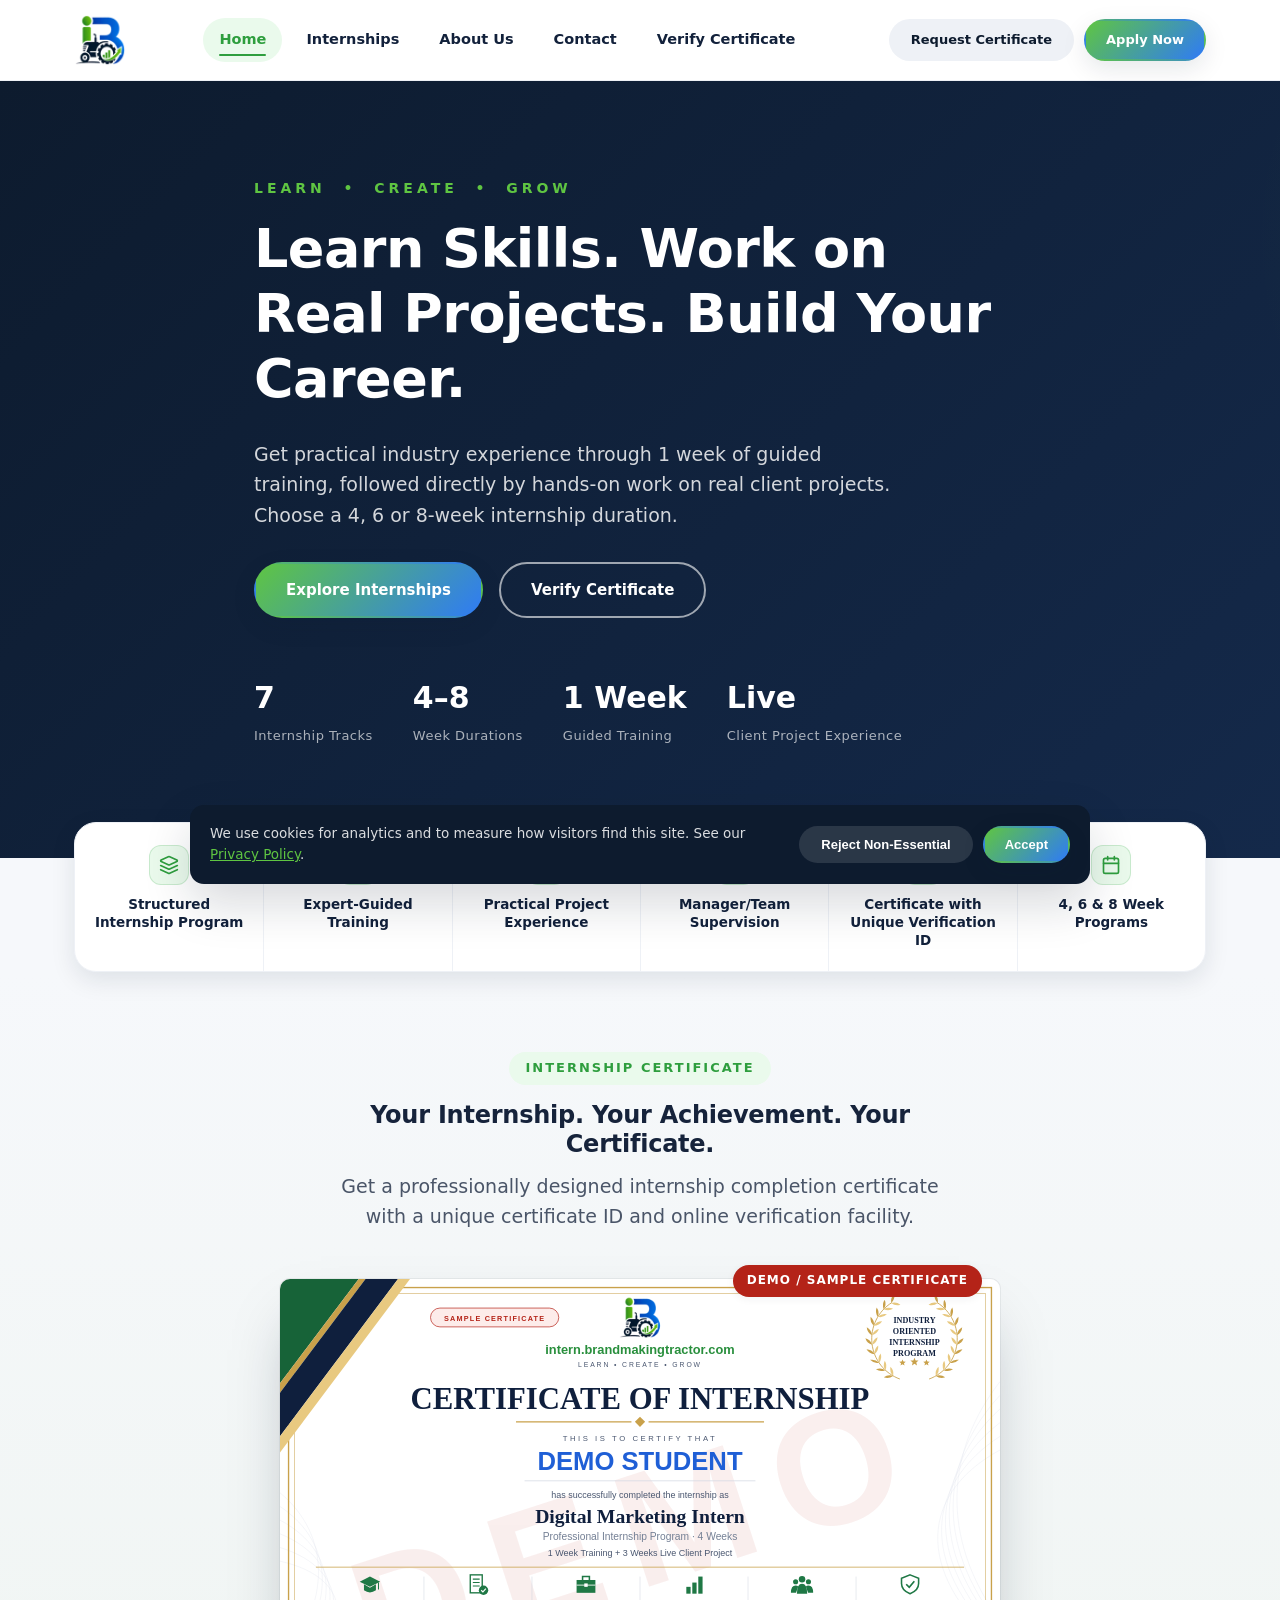
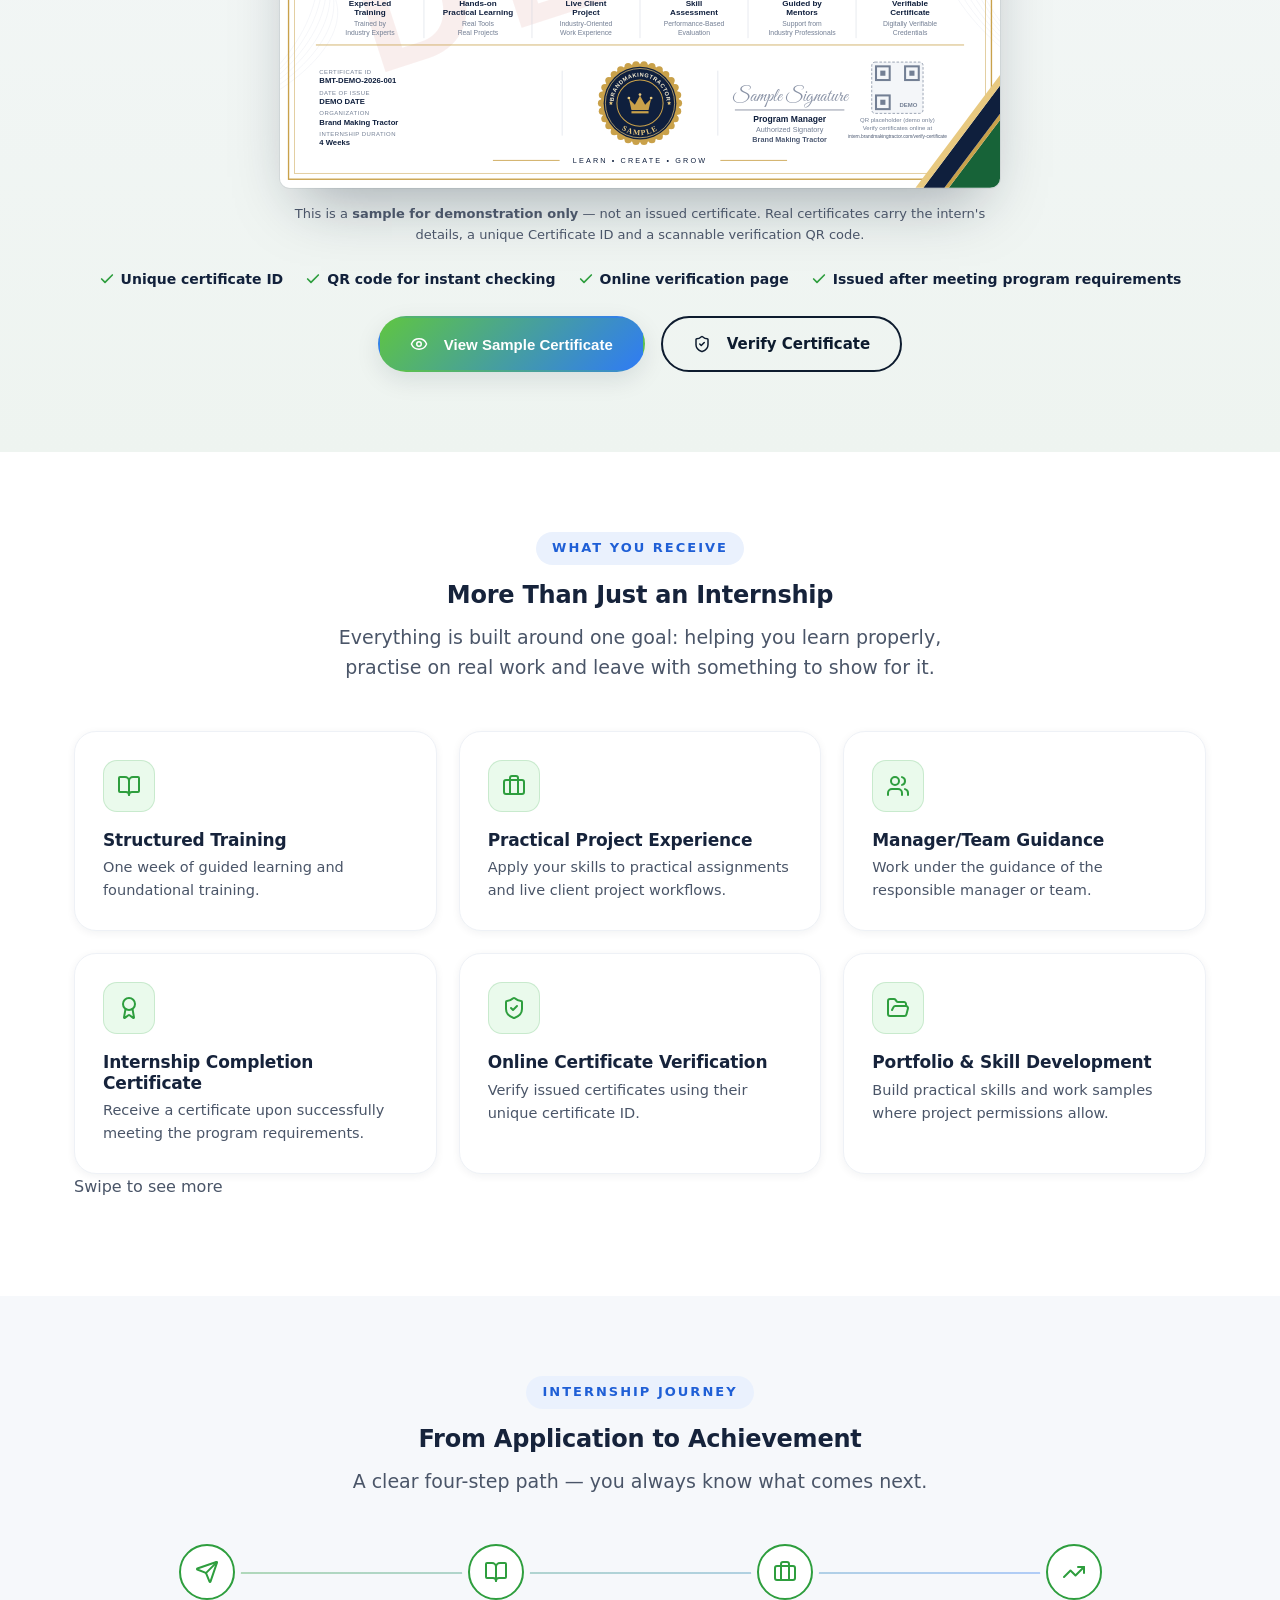
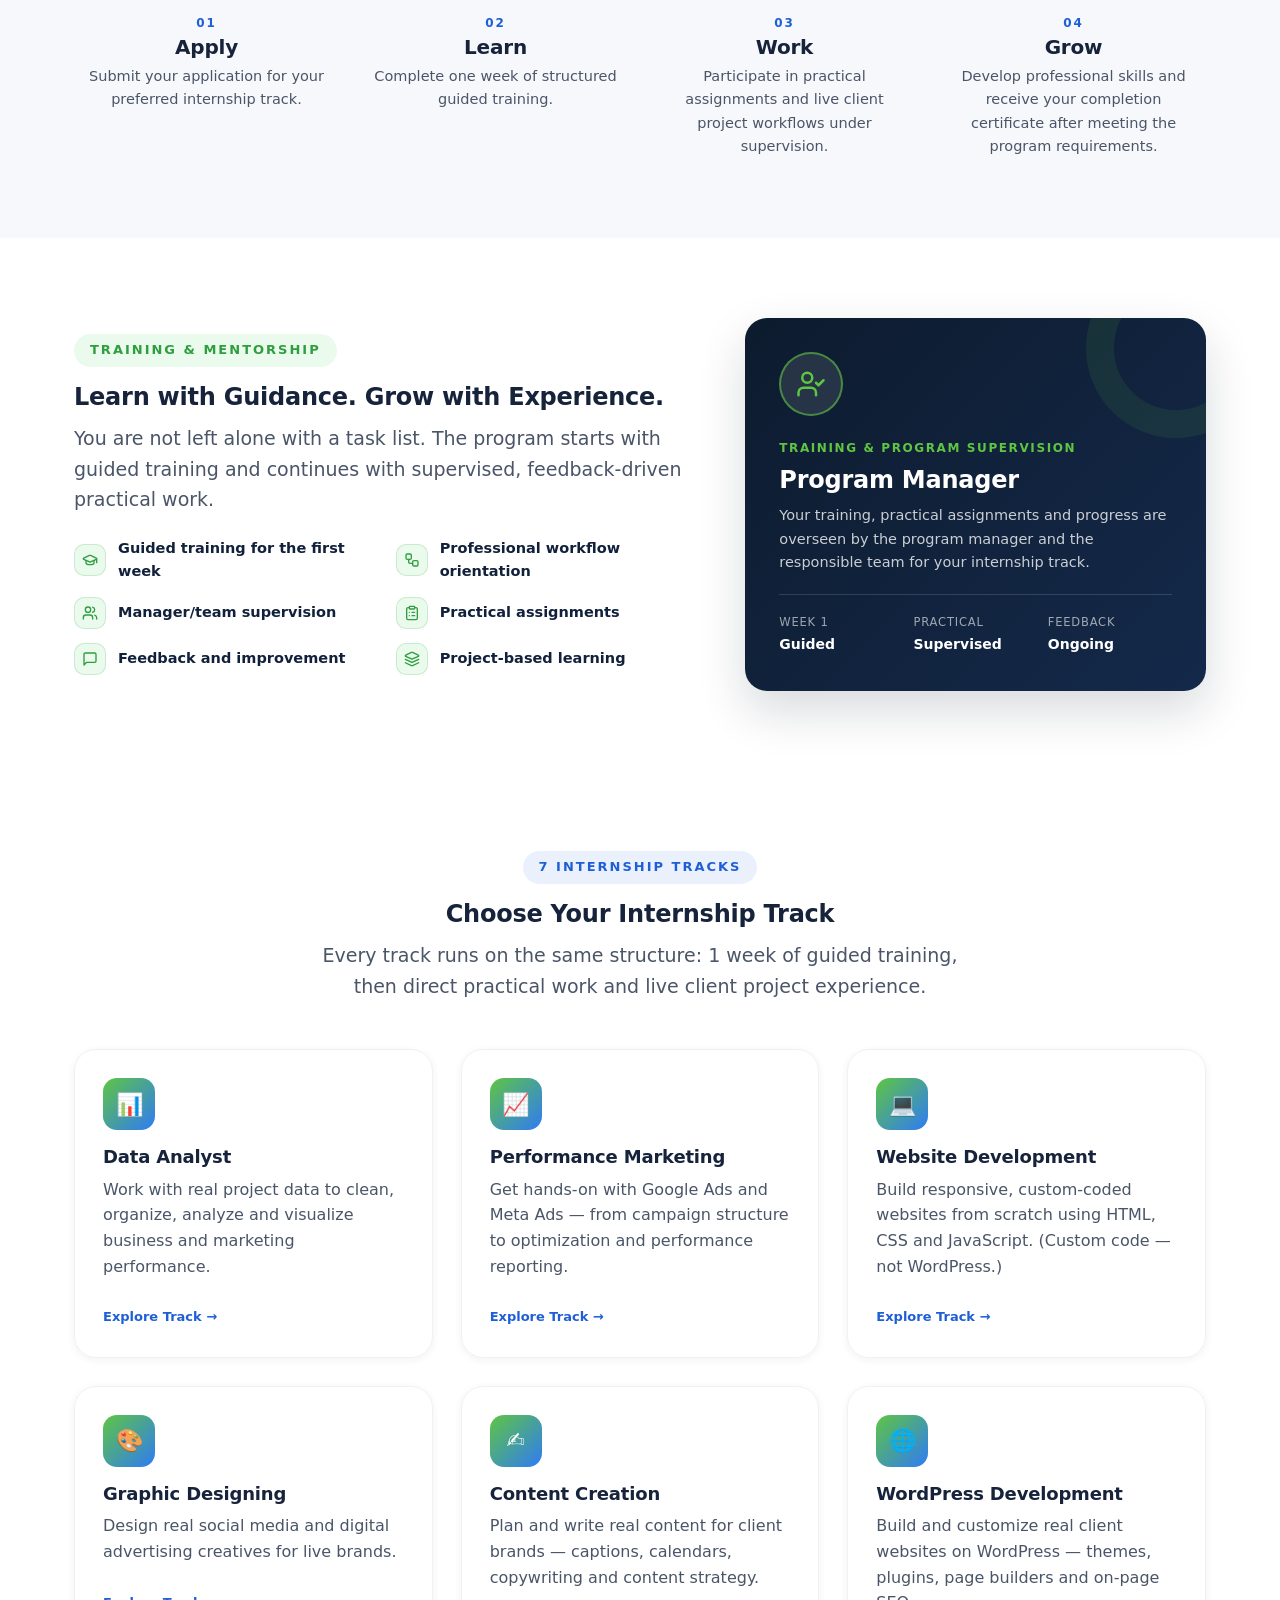
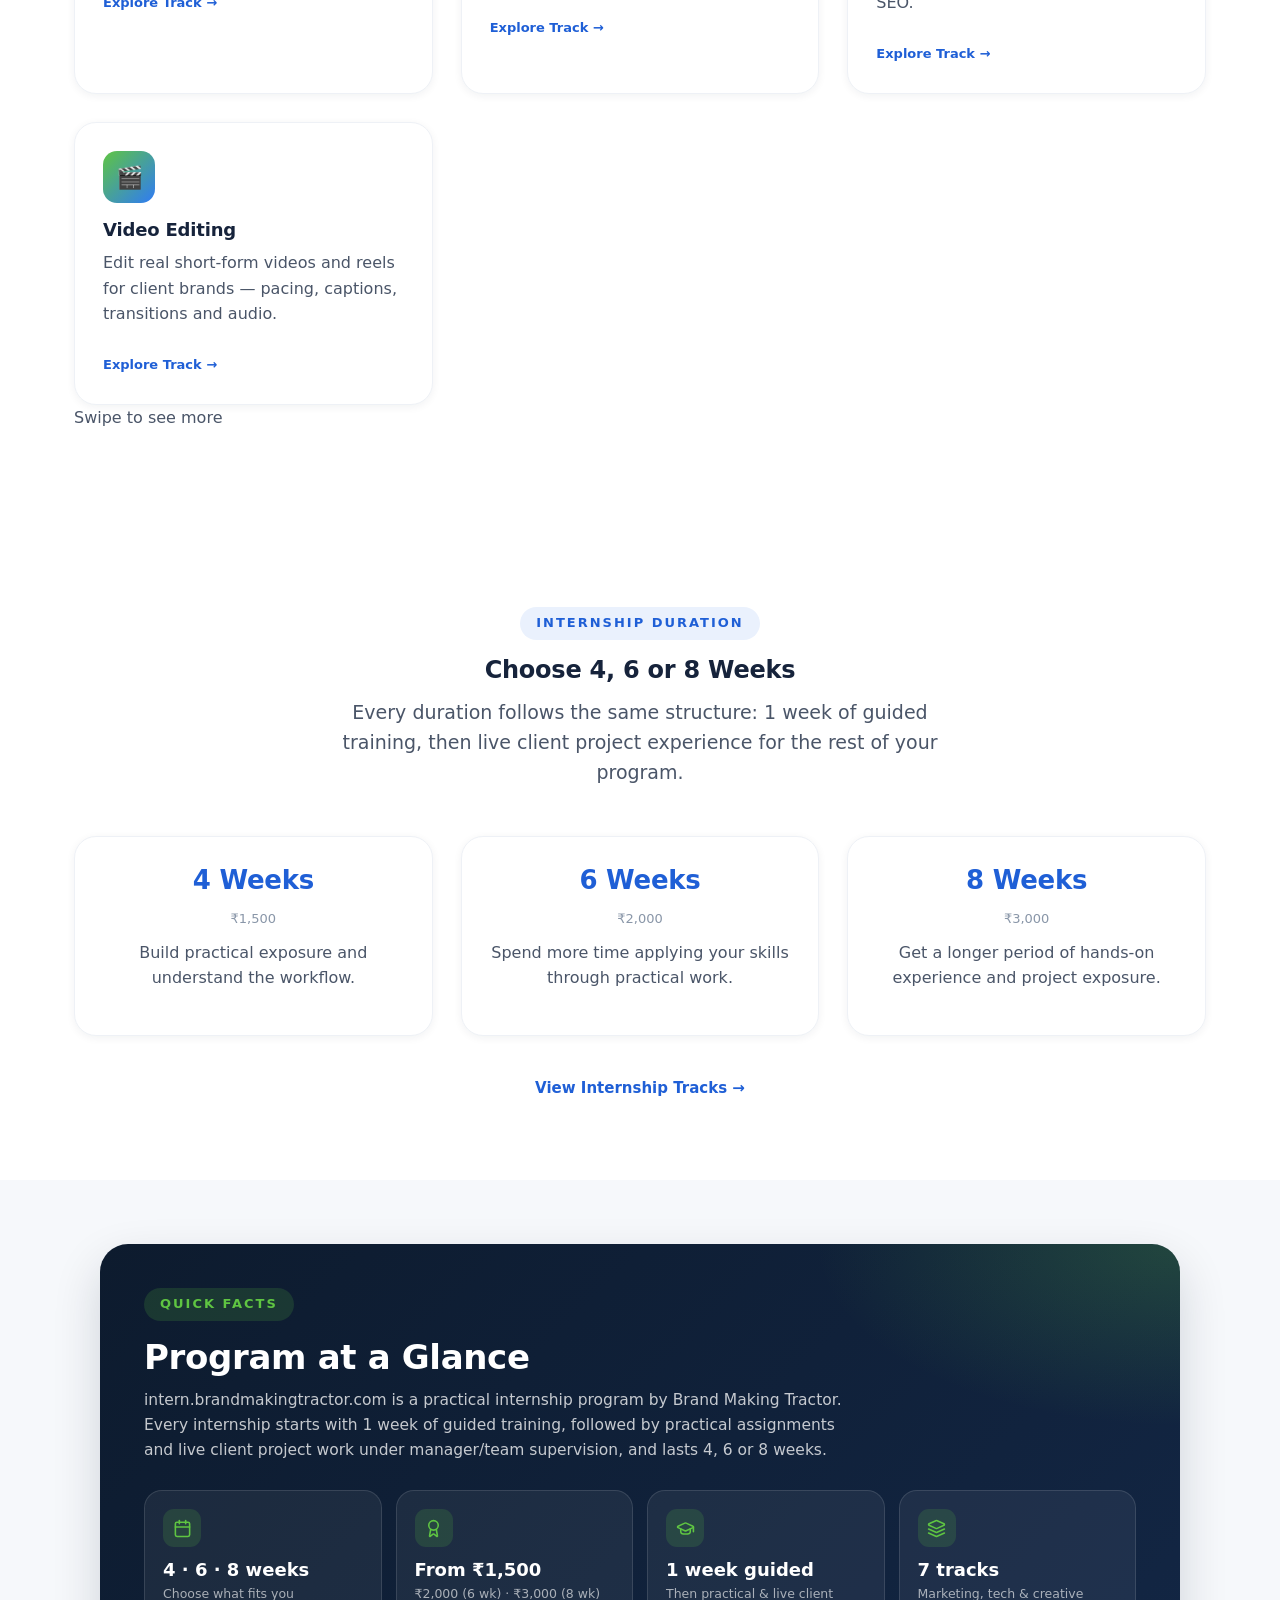
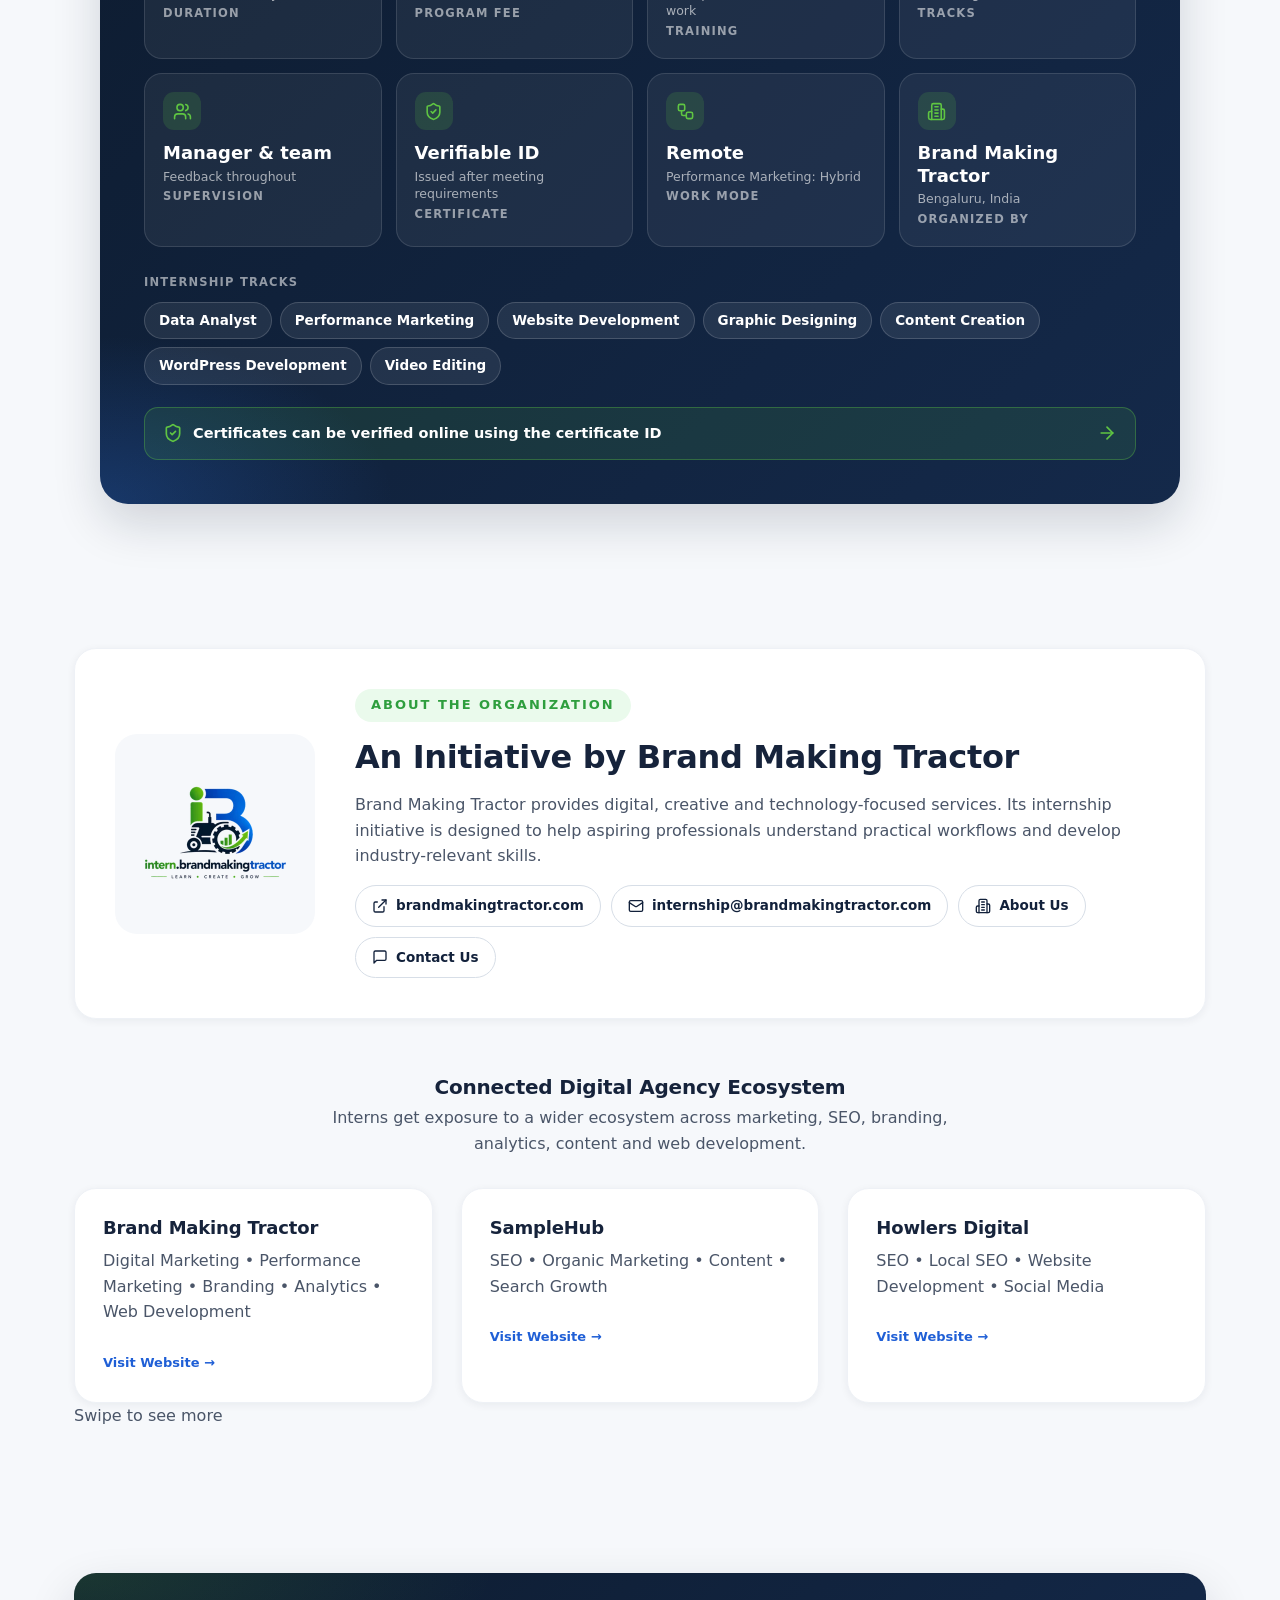
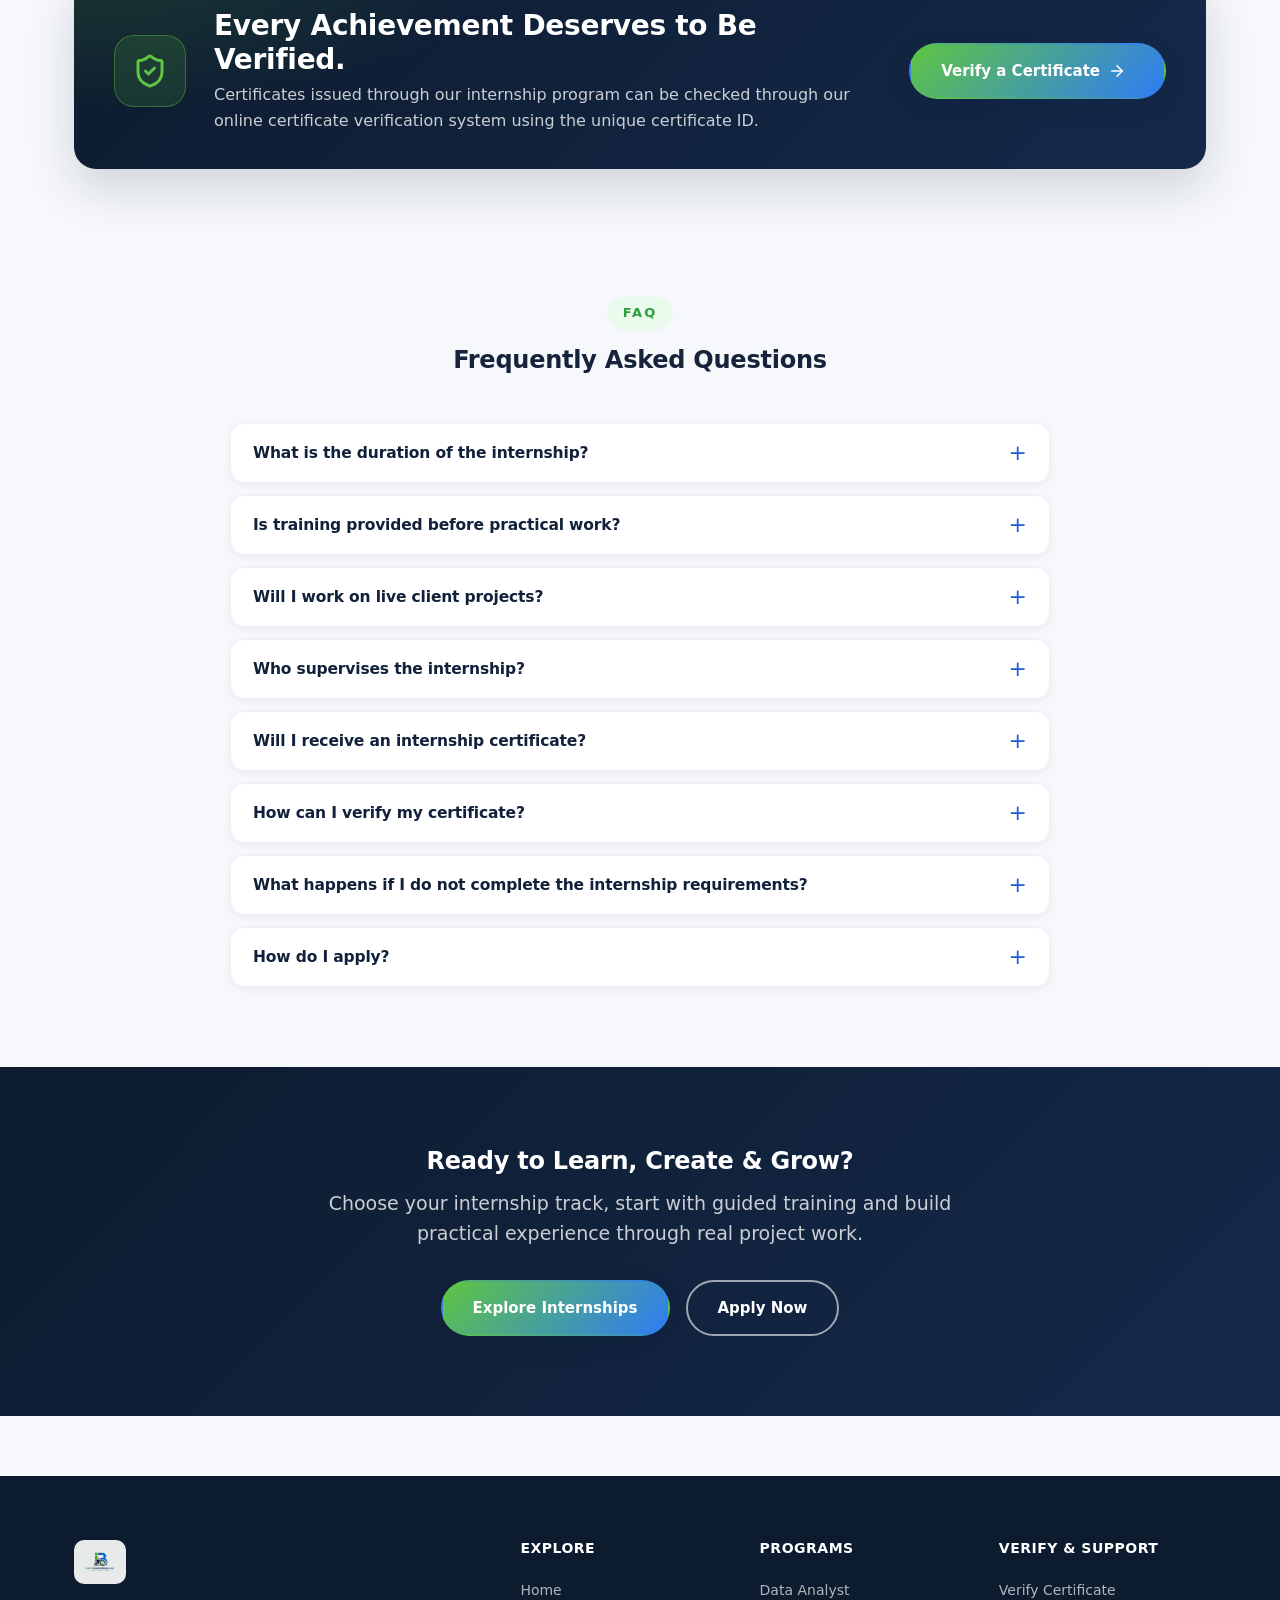
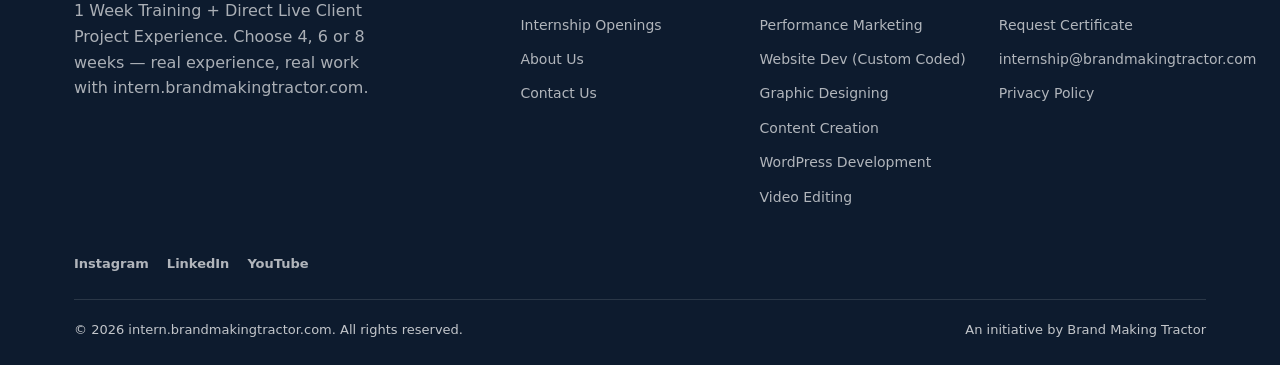
<file: index.html>
<!DOCTYPE html>
<html lang="en">
<head>
<!-- Consent Mode default (must be set before GTM loads) -->
<script>
window.dataLayer = window.dataLayer || [];
function gtag(){dataLayer.push(arguments);}
gtag("consent","default",{ad_storage:"denied",analytics_storage:"denied",ad_user_data:"denied",ad_personalization:"denied",wait_for_update:500});
</script>
<!-- Google Tag Manager -->
<script>(function(w,d,s,l,i){w[l]=w[l]||[];w[l].push({'gtm.start':
new Date().getTime(),event:'gtm.js'});var f=d.getElementsByTagName(s)[0],
j=d.createElement(s),dl=l!='dataLayer'?'&l='+l:'';j.async=true;j.src=
'https://www.googletagmanager.com/gtm.js?id='+i+dl;f.parentNode.insertBefore(j,f);
})(window,document,'script','dataLayer','GTM-KQZJQPQM');</script>
<!-- End Google Tag Manager -->
<meta charset="UTF-8">
<meta name="viewport" content="width=device-width, initial-scale=1.0, viewport-fit=cover">
<title>Practical Internship Program | intern.brandmakingtractor.com</title>
<meta name="description" content="Internship program: 1 week of guided training, then real live client project work. Choose 4, 6 or 8 weeks across 7 tracks in marketing, web dev, design and video.">
<link rel="canonical" href="https://intern.brandmakingtractor.com/">
<meta property="og:type" content="website">
<meta property="og:site_name" content="intern.brandmakingtractor.com">
<meta property="og:title" content="Practical Internship Program | intern.brandmakingtractor.com">
<meta property="og:description" content="Internship program: 1 week of guided training, then real live client project work. Choose 4, 6 or 8 weeks across 7 tracks.">
<meta property="og:url" content="https://intern.brandmakingtractor.com/">
<meta property="og:image" content="https://intern.brandmakingtractor.com/assets/img/logo.png">
<meta name="twitter:card" content="summary">
<meta name="twitter:title" content="Practical Internship Program | intern.brandmakingtractor.com">
<meta name="twitter:description" content="1 week guided training, then live client project experience. Choose a 4, 6 or 8-week internship across 7 tracks.">
<meta name="twitter:image" content="https://intern.brandmakingtractor.com/assets/img/logo.png">
<script type="application/ld+json">
{
  "@context": "https://schema.org",
  "@type": "Organization",
  "name": "intern.brandmakingtractor.com",
  "url": "https://intern.brandmakingtractor.com/",
  "logo": "https://intern.brandmakingtractor.com/assets/img/logo.png",
  "description": "Internship program offering 1 Week Guided Training + Direct Practical Work and Live Client Project Experience across Data Analytics, Performance Marketing, Website Development, Graphic Design, Content Creation, WordPress Development and Video Editing.",
  "email": "internship@brandmakingtractor.com",
  "contactPoint": {
    "@type": "ContactPoint",
    "contactType": "customer support",
    "email": "internship@brandmakingtractor.com",
    "telephone": "+91-97917-18488",
    "areaServed": "IN"
  },
  "parentOrganization": {
    "@type": "Organization",
    "name": "Brand Making Tractor",
    "url": "https://brandmakingtractor.com/"
  }
}
</script>
<script type="application/ld+json">
{
  "@context": "https://schema.org",
  "@type": "WebSite",
  "name": "intern.brandmakingtractor.com",
  "url": "https://intern.brandmakingtractor.com/"
}
</script>
<script type="application/ld+json">
{
  "@context": "https://schema.org",
  "@type": "FAQPage",
  "mainEntity": [
    {
      "@type": "Question",
      "name": "What is the duration of the internship?",
      "acceptedAnswer": {
        "@type": "Answer",
        "text": "Internships are available in 4, 6 and 8-week durations. Every duration starts with one week of structured guided training, followed by practical work and live client project experience for the rest of the program."
      }
    },
    {
      "@type": "Question",
      "name": "Is training provided before practical work?",
      "acceptedAnswer": {
        "@type": "Answer",
        "text": "Yes. The first week is structured, guided training in your chosen track, so you understand the fundamentals and the workflow before moving into practical assignments."
      }
    },
    {
      "@type": "Question",
      "name": "Will I work on live client projects?",
      "acceptedAnswer": {
        "@type": "Answer",
        "text": "After the training week, interns participate in practical assignments and live client project workflows under supervision. The exact tasks depend on your internship track and current project requirements."
      }
    },
    {
      "@type": "Question",
      "name": "Who supervises the internship?",
      "acceptedAnswer": {
        "@type": "Answer",
        "text": "Your internship is supervised by the program manager and the responsible team for your internship track, who guide your work and share feedback."
      }
    },
    {
      "@type": "Question",
      "name": "Will I receive an internship certificate?",
      "acceptedAnswer": {
        "@type": "Answer",
        "text": "Yes, on successfully meeting the program requirements. After completing the internship, submit a request on the Request Certificate page; once reviewed and approved, your certificate is issued with a unique certificate ID and a verification QR code."
      }
    },
    {
      "@type": "Question",
      "name": "How can I verify my certificate?",
      "acceptedAnswer": {
        "@type": "Answer",
        "text": "Open the Verify Certificate page and enter the unique certificate ID printed on the certificate, or scan the QR code on it. The page confirms whether the certificate is genuine and currently valid."
      }
    },
    {
      "@type": "Question",
      "name": "What happens if I do not complete the internship requirements?",
      "acceptedAnswer": {
        "@type": "Answer",
        "text": "Certificates are issued only after the program requirements are met. If the requirements are not completed, the certificate request may not be approved. If you are facing difficulties, contact the team at internship@brandmakingtractor.com."
      }
    },
    {
      "@type": "Question",
      "name": "How do I apply?",
      "acceptedAnswer": {
        "@type": "Answer",
        "text": "Go to Explore Internships, choose your preferred track and click Apply. Fill in the application form, select a 4, 6 or 8-week duration and follow the payment instructions shown. You will receive a confirmation with your application number."
      }
    }
  ]
}
</script>
<script type="application/ld+json">
{
  "@context": "https://schema.org",
  "@type": "EducationalOccupationalProgram",
  "name": "Practical Internship Program",
  "url": "https://intern.brandmakingtractor.com/",
  "description": "Internship program with 1 week of guided training followed by practical assignments and live client project work under manager/team supervision. Available in 4, 6 and 8-week durations.",
  "provider": {
    "@type": "Organization",
    "name": "Brand Making Tractor",
    "url": "https://brandmakingtractor.com/"
  },
  "educationalProgramMode": "online",
  "programType": "Internship",
  "inLanguage": "en-IN",
  "timeToComplete": "P4W",
  "occupationalCredentialAwarded": "Internship completion certificate with unique, online-verifiable certificate ID",
  "offers": [
    {
      "@type": "Offer",
      "name": "4 weeks",
      "price": "1500",
      "priceCurrency": "INR",
      "category": "Program fee",
      "url": "https://intern.brandmakingtractor.com/apply"
    },
    {
      "@type": "Offer",
      "name": "6 weeks",
      "price": "2000",
      "priceCurrency": "INR",
      "category": "Program fee",
      "url": "https://intern.brandmakingtractor.com/apply"
    },
    {
      "@type": "Offer",
      "name": "8 weeks",
      "price": "3000",
      "priceCurrency": "INR",
      "category": "Program fee",
      "url": "https://intern.brandmakingtractor.com/apply"
    }
  ],
  "hasCourse": [
    {
      "@type": "Course",
      "name": "Data Analyst Internship",
      "url": "https://intern.brandmakingtractor.com/internship-detail?id=INT-DA-001",
      "provider": {
        "@type": "Organization",
        "name": "Brand Making Tractor",
        "url": "https://brandmakingtractor.com/"
      }
    },
    {
      "@type": "Course",
      "name": "Performance Marketing Internship",
      "url": "https://intern.brandmakingtractor.com/internship-detail?id=INT-PM-001",
      "provider": {
        "@type": "Organization",
        "name": "Brand Making Tractor",
        "url": "https://brandmakingtractor.com/"
      }
    },
    {
      "@type": "Course",
      "name": "Website Development Internship — Custom Coded",
      "url": "https://intern.brandmakingtractor.com/internship-detail?id=INT-WD-001",
      "provider": {
        "@type": "Organization",
        "name": "Brand Making Tractor",
        "url": "https://brandmakingtractor.com/"
      }
    },
    {
      "@type": "Course",
      "name": "Graphic Designing Internship",
      "url": "https://intern.brandmakingtractor.com/internship-detail?id=INT-GD-001",
      "provider": {
        "@type": "Organization",
        "name": "Brand Making Tractor",
        "url": "https://brandmakingtractor.com/"
      }
    },
    {
      "@type": "Course",
      "name": "Content Creation Internship",
      "url": "https://intern.brandmakingtractor.com/internship-detail?id=INT-CC-001",
      "provider": {
        "@type": "Organization",
        "name": "Brand Making Tractor",
        "url": "https://brandmakingtractor.com/"
      }
    },
    {
      "@type": "Course",
      "name": "WordPress Website Development Internship",
      "url": "https://intern.brandmakingtractor.com/internship-detail?id=INT-WP-001",
      "provider": {
        "@type": "Organization",
        "name": "Brand Making Tractor",
        "url": "https://brandmakingtractor.com/"
      }
    },
    {
      "@type": "Course",
      "name": "Video Editing Internship",
      "url": "https://intern.brandmakingtractor.com/internship-detail?id=INT-VE-001",
      "provider": {
        "@type": "Organization",
        "name": "Brand Making Tractor",
        "url": "https://brandmakingtractor.com/"
      }
    }
  ]
}
</script>
<link rel="icon" href="assets/img/logo.png" type="image/png">
<link rel="apple-touch-icon" href="assets/img/logo.png">
<meta name="theme-color" content="#0d1b2e">
<link rel="stylesheet" href="assets/css/style.css?v=20261004e">
<style>/* Safety net if a cached/old stylesheet loads: keep sprite icons icon-sized. */svg:has(> use){width:1.25em;height:1.25em;flex-shrink:0;}</style>
<link rel="preconnect" href="https://fonts.googleapis.com">
<link rel="preconnect" href="https://fonts.gstatic.com" crossorigin>
<link rel="stylesheet" href="https://fonts.googleapis.com/css2?family=Great+Vibes&amp;text=Sample%20Signature&amp;display=swap" media="print" onload="this.media='all'">
</head>
<body data-page="home">
<!-- Google Tag Manager (noscript) -->
<noscript><iframe src="https://www.googletagmanager.com/ns.html?id=GTM-KQZJQPQM"
height="0" width="0" style="display:none;visibility:hidden"></iframe></noscript>
<!-- End Google Tag Manager (noscript) -->

<!-- Icon sprite (Lucide icon geometry, ISC licence) — referenced below via <svg><use href="#i-…"/></svg> -->
<svg xmlns="http://www.w3.org/2000/svg" style="display:none" aria-hidden="true">
  <symbol id="i-layers" viewBox="0 0 24 24" fill="none" stroke="currentColor" stroke-width="2" stroke-linecap="round" stroke-linejoin="round"><path d="m12.83 2.18a2 2 0 0 0-1.66 0L2.6 6.08a1 1 0 0 0 0 1.83l8.58 3.91a2 2 0 0 0 1.66 0l8.58-3.9a1 1 0 0 0 0-1.83Z"/><path d="m22 17.65-9.17 4.16a2 2 0 0 1-1.66 0L2 17.65"/><path d="m22 12.65-9.17 4.16a2 2 0 0 1-1.66 0L2 12.65"/></symbol>
  <symbol id="i-cap" viewBox="0 0 24 24" fill="none" stroke="currentColor" stroke-width="2" stroke-linecap="round" stroke-linejoin="round"><path d="M21.42 10.922a1 1 0 0 0-.019-1.838L12.83 5.18a2 2 0 0 0-1.66 0L2.6 9.08a1 1 0 0 0 0 1.832l8.57 3.908a2 2 0 0 0 1.66 0z"/><path d="M22 10v6"/><path d="M6 12.5V16a6 3 0 0 0 12 0v-3.5"/></symbol>
  <symbol id="i-briefcase" viewBox="0 0 24 24" fill="none" stroke="currentColor" stroke-width="2" stroke-linecap="round" stroke-linejoin="round"><path d="M16 20V4a2 2 0 0 0-2-2h-4a2 2 0 0 0-2 2v16"/><rect width="20" height="14" x="2" y="6" rx="2"/></symbol>
  <symbol id="i-users" viewBox="0 0 24 24" fill="none" stroke="currentColor" stroke-width="2" stroke-linecap="round" stroke-linejoin="round"><path d="M16 21v-2a4 4 0 0 0-4-4H6a4 4 0 0 0-4 4v2"/><circle cx="9" cy="7" r="4"/><path d="M22 21v-2a4 4 0 0 0-3-3.87"/><path d="M16 3.13a4 4 0 0 1 0 7.75"/></symbol>
  <symbol id="i-shield-check" viewBox="0 0 24 24" fill="none" stroke="currentColor" stroke-width="2" stroke-linecap="round" stroke-linejoin="round"><path d="M20 13c0 5-3.5 7.5-7.66 8.95a1 1 0 0 1-.67-.01C7.5 20.5 4 18 4 13V6a1 1 0 0 1 1-1c2 0 4.5-1.2 6.24-2.72a1.17 1.17 0 0 1 1.52 0C14.51 3.81 17 5 19 5a1 1 0 0 1 1 1z"/><path d="m9 12 2 2 4-4"/></symbol>
  <symbol id="i-calendar" viewBox="0 0 24 24" fill="none" stroke="currentColor" stroke-width="2" stroke-linecap="round" stroke-linejoin="round"><path d="M8 2v4"/><path d="M16 2v4"/><rect width="18" height="18" x="3" y="4" rx="2"/><path d="M3 10h18"/></symbol>
  <symbol id="i-award" viewBox="0 0 24 24" fill="none" stroke="currentColor" stroke-width="2" stroke-linecap="round" stroke-linejoin="round"><path d="m15.477 12.89 1.515 8.526a.5.5 0 0 1-.81.47l-3.58-2.687a1 1 0 0 0-1.197 0l-3.586 2.686a.5.5 0 0 1-.81-.469l1.514-8.526"/><circle cx="12" cy="8" r="6"/></symbol>
  <symbol id="i-book" viewBox="0 0 24 24" fill="none" stroke="currentColor" stroke-width="2" stroke-linecap="round" stroke-linejoin="round"><path d="M12 7v14"/><path d="M3 18a1 1 0 0 1-1-1V4a1 1 0 0 1 1-1h5a4 4 0 0 1 4 4 4 4 0 0 1 4-4h5a1 1 0 0 1 1 1v13a1 1 0 0 1-1 1h-6a3 3 0 0 0-3 3 3 3 0 0 0-3-3z"/></symbol>
  <symbol id="i-folder" viewBox="0 0 24 24" fill="none" stroke="currentColor" stroke-width="2" stroke-linecap="round" stroke-linejoin="round"><path d="m6 14 1.5-2.9A2 2 0 0 1 9.24 10H20a2 2 0 0 1 1.94 2.5l-1.54 6a2 2 0 0 1-1.95 1.5H4a2 2 0 0 1-2-2V5a2 2 0 0 1 2-2h3.9a2 2 0 0 1 1.69.9l.81 1.2a2 2 0 0 0 1.67.9H18a2 2 0 0 1 2 2v2"/></symbol>
  <symbol id="i-check" viewBox="0 0 24 24" fill="none" stroke="currentColor" stroke-width="2.5" stroke-linecap="round" stroke-linejoin="round"><path d="M20 6 9 17l-5-5"/></symbol>
  <symbol id="i-eye" viewBox="0 0 24 24" fill="none" stroke="currentColor" stroke-width="2" stroke-linecap="round" stroke-linejoin="round"><path d="M2.062 12.348a1 1 0 0 1 0-.696 10.75 10.75 0 0 1 19.876 0 1 1 0 0 1 0 .696 10.75 10.75 0 0 1-19.876 0"/><circle cx="12" cy="12" r="3"/></symbol>
  <symbol id="i-send" viewBox="0 0 24 24" fill="none" stroke="currentColor" stroke-width="2" stroke-linecap="round" stroke-linejoin="round"><path d="M14.536 21.686a.5.5 0 0 0 .937-.024l6.5-19a.496.496 0 0 0-.635-.635l-19 6.5a.5.5 0 0 0-.024.937l7.93 3.18a2 2 0 0 1 1.112 1.11z"/><path d="m21.854 2.147-10.94 10.939"/></symbol>
  <symbol id="i-trending" viewBox="0 0 24 24" fill="none" stroke="currentColor" stroke-width="2" stroke-linecap="round" stroke-linejoin="round"><path d="M22 7 13.5 15.5 8.5 10.5 2 17"/><path d="M16 7h6v6"/></symbol>
  <symbol id="i-workflow" viewBox="0 0 24 24" fill="none" stroke="currentColor" stroke-width="2" stroke-linecap="round" stroke-linejoin="round"><rect width="8" height="8" x="3" y="3" rx="2"/><path d="M7 11v4a2 2 0 0 0 2 2h4"/><rect width="8" height="8" x="13" y="13" rx="2"/></symbol>
  <symbol id="i-clipboard" viewBox="0 0 24 24" fill="none" stroke="currentColor" stroke-width="2" stroke-linecap="round" stroke-linejoin="round"><rect width="8" height="4" x="8" y="2" rx="1"/><path d="M16 4h2a2 2 0 0 1 2 2v14a2 2 0 0 1-2 2H6a2 2 0 0 1-2-2V6a2 2 0 0 1 2-2h2"/><path d="M12 11h4"/><path d="M12 16h4"/><path d="M8 11h.01"/><path d="M8 16h.01"/></symbol>
  <symbol id="i-message" viewBox="0 0 24 24" fill="none" stroke="currentColor" stroke-width="2" stroke-linecap="round" stroke-linejoin="round"><path d="M21 15a2 2 0 0 1-2 2H7l-4 4V5a2 2 0 0 1 2-2h14a2 2 0 0 1 2 2z"/></symbol>
  <symbol id="i-user-check" viewBox="0 0 24 24" fill="none" stroke="currentColor" stroke-width="2" stroke-linecap="round" stroke-linejoin="round"><path d="M16 21v-2a4 4 0 0 0-4-4H6a4 4 0 0 0-4 4v2"/><circle cx="9" cy="7" r="4"/><path d="m16 11 2 2 4-4"/></symbol>
  <symbol id="i-mail" viewBox="0 0 24 24" fill="none" stroke="currentColor" stroke-width="2" stroke-linecap="round" stroke-linejoin="round"><rect width="20" height="16" x="2" y="4" rx="2"/><path d="m22 7-8.97 5.7a1.94 1.94 0 0 1-2.06 0L2 7"/></symbol>
  <symbol id="i-external" viewBox="0 0 24 24" fill="none" stroke="currentColor" stroke-width="2" stroke-linecap="round" stroke-linejoin="round"><path d="M15 3h6v6"/><path d="M10 14 21 3"/><path d="M18 13v6a2 2 0 0 1-2 2H5a2 2 0 0 1-2-2V8a2 2 0 0 1 2-2h3"/></symbol>
  <symbol id="i-building" viewBox="0 0 24 24" fill="none" stroke="currentColor" stroke-width="2" stroke-linecap="round" stroke-linejoin="round"><path d="M6 22V4a2 2 0 0 1 2-2h8a2 2 0 0 1 2 2v18Z"/><path d="M6 12H4a2 2 0 0 0-2 2v6a2 2 0 0 0 2 2h2"/><path d="M18 9h2a2 2 0 0 1 2 2v9a2 2 0 0 1-2 2h-2"/><path d="M10 6h4"/><path d="M10 10h4"/><path d="M10 14h4"/><path d="M10 18h4"/></symbol>
  <symbol id="i-arrow" viewBox="0 0 24 24" fill="none" stroke="currentColor" stroke-width="2" stroke-linecap="round" stroke-linejoin="round"><path d="M5 12h14"/><path d="m12 5 7 7-7 7"/></symbol>
  <symbol id="i-x" viewBox="0 0 24 24" fill="none" stroke="currentColor" stroke-width="2" stroke-linecap="round" stroke-linejoin="round"><path d="M18 6 6 18"/><path d="m6 6 12 12"/></symbol>
</svg>


<div id="site-header"></div>

<!-- ============ HERO ============ -->
<section class="hero">
  <div class="container hero-inner">
    <div class="hero-tagline">LEARN &nbsp;•&nbsp; CREATE &nbsp;•&nbsp; GROW</div>
    <h1>Learn Skills. Work on Real Projects. Build Your Career.</h1>
    <p class="lead">Get practical industry experience through 1 week of guided training, followed directly by hands-on work on real client projects. Choose a 4, 6 or 8-week internship duration.</p>
    <div class="hero-ctas">
      <a href="internships" class="btn btn-primary">Explore Internships</a>
      <a href="verify-certificate" class="btn btn-outline-white">Verify Certificate</a>
    </div>
    <div class="hero-stats">
      <div class="hero-stat"><b class="count-up" data-count-to="7">7</b><span>Internship Tracks</span></div>
      <div class="hero-stat"><b>4–8</b><span>Week Durations</span></div>
      <div class="hero-stat"><b>1 Week</b><span>Guided Training</span></div>
      <div class="hero-stat"><b>Live</b><span>Client Project Experience</span></div>
    </div>
  </div>
</section>

<!-- ============ TRUST & CREDIBILITY STRIP ============ -->
<section class="trust-section" aria-label="Program highlights">
  <div class="container">
    <ul class="trust-strip stagger">
      <li class="trust-item fade-up"><span class="ico-badge"><svg><use href="#i-layers"/></svg></span><span>Structured Internship Program</span></li>
      <li class="trust-item fade-up"><span class="ico-badge"><svg><use href="#i-cap"/></svg></span><span>Expert-Guided Training</span></li>
      <li class="trust-item fade-up"><span class="ico-badge"><svg><use href="#i-briefcase"/></svg></span><span>Practical Project Experience</span></li>
      <li class="trust-item fade-up"><span class="ico-badge"><svg><use href="#i-users"/></svg></span><span>Manager/Team Supervision</span></li>
      <li class="trust-item fade-up"><span class="ico-badge"><svg><use href="#i-shield-check"/></svg></span><span>Certificate with Unique Verification ID</span></li>
      <li class="trust-item fade-up"><span class="ico-badge"><svg><use href="#i-calendar"/></svg></span><span>4, 6 &amp; 8 Week Programs</span></li>
    </ul>
  </div>
</section>

<!-- ============ SAMPLE CERTIFICATE PREVIEW ============ -->
<section id="certificate" class="cert-showcase">
  <div class="container">
    <div class="section-head fade-up">
      <span class="eyebrow">Internship Certificate</span>
      <h2>Your Internship. Your Achievement. Your Certificate.</h2>
      <p class="lead mx-auto">Get a professionally designed internship completion certificate with a unique certificate ID and online verification facility.</p>
    </div>
    <figure class="cert-frame fade-up">
      <span class="cert-demo-flag">Demo / Sample Certificate</span>
      <button type="button" class="cert-zoom" data-open-sample-cert aria-label="View sample certificate in a larger preview">
        <svg class="sample-cert-svg" viewBox="0 0 842 595" xmlns="http://www.w3.org/2000/svg" role="img" aria-labelledby="sampleCertTitle"><title id="sampleCertTitle">Sample internship certificate — DEMO only, not an issued certificate</title><rect width="842" height="595" fill="#fff"/><path d="M842 120C780 200 770 300 842 400" fill="none" stroke="#d1d6e0" stroke-width=".5" opacity=".5"/><path d="M0 250C60 300 60 380 0 450" fill="none" stroke="#d1d6e0" stroke-width=".5" opacity=".5"/><path d="M842 136C774 210 764 308 842 406" fill="none" stroke="#d1d6e0" stroke-width=".5" opacity=".5"/><path d="M0 266C66 310 66 388 0 456" fill="none" stroke="#d1d6e0" stroke-width=".5" opacity=".5"/><path d="M842 152C768 220 758 316 842 412" fill="none" stroke="#d1d6e0" stroke-width=".5" opacity=".5"/><path d="M0 282C72 320 72 396 0 462" fill="none" stroke="#d1d6e0" stroke-width=".5" opacity=".5"/><path d="M842 168C762 230 752 324 842 418" fill="none" stroke="#d1d6e0" stroke-width=".5" opacity=".5"/><path d="M0 298C78 330 78 404 0 468" fill="none" stroke="#d1d6e0" stroke-width=".5" opacity=".5"/><path d="M842 184C756 240 746 332 842 424" fill="none" stroke="#d1d6e0" stroke-width=".5" opacity=".5"/><path d="M0 314C84 340 84 412 0 474" fill="none" stroke="#d1d6e0" stroke-width=".5" opacity=".5"/><path d="M842 200C750 250 740 340 842 430" fill="none" stroke="#d1d6e0" stroke-width=".5" opacity=".5"/><path d="M0 330C90 350 90 420 0 480" fill="none" stroke="#d1d6e0" stroke-width=".5" opacity=".5"/><rect x="10" y="10" width="822" height="575" fill="none" stroke="#c9a14a" stroke-width="1.6"/><rect x="17" y="17" width="808" height="561" fill="none" stroke="#c9a14a" stroke-width=".6"/><path d="M0 0L92 0L0 122Z" fill="#176338"/><path d="M842 595L782.2 595L842 515.7Z" fill="#176338"/><path d="M92 0L100 0L0 133L0 122Z" fill="#c9a14a"/><path d="M782.2 595L777 595L842 508.55L842 515.7Z" fill="#c9a14a"/><path d="M100 0L138 0L0 184L0 133Z" fill="#0f1f3d"/><path d="M777 595L752.3 595L842 475.4L842 508.55Z" fill="#0f1f3d"/><path d="M138 0L152 0L0 203L0 184Z" fill="#e8c980"/><path d="M752.3 595L743.2 595L842 463.05L842 475.4Z" fill="#e8c980"/><g transform="rotate(-18 421 300)" opacity=".07" fill="#b42318" font-family="Helvetica, Arial, sans-serif" font-weight="700" text-anchor="middle"><text x="421" y="360" font-size="190" letter-spacing="30">DEMO</text></g><image href="assets/img/logo-icon-112.webp" x="396" y="20" width="50" height="50"/><text x="421" y="88" font-size="15" text-anchor="middle" font-family="Helvetica, Arial, sans-serif" font-weight="700" fill="#298f3d">intern.brandmakingtractor.com</text><text x="421" y="103" font-size="8" text-anchor="middle" font-family="Helvetica, Arial, sans-serif" fill="#4a5770" letter-spacing="2.2">LEARN  •  CREATE  •  GROW</text><rect x="176" y="34" width="150" height="22" rx="11" fill="#fdecea" stroke="#b42318" stroke-width=".8"/><text x="251" y="49" font-size="8.5" text-anchor="middle" font-family="Helvetica, Arial, sans-serif" font-weight="700" fill="#b42318" letter-spacing="1.4">SAMPLE CERTIFICATE</text><path d="M724.9 116.98L721.66 115.68L718.53 114.15L715.5 112.4L712.61 110.45L709.86 108.3L707.27 105.97L704.84 103.46L702.6 100.78L700.55 97.96L698.7 95L697.06 91.92L695.64 88.73L694.45 85.45L693.49 82.1L692.76 78.68L692.27 75.23L692.03 71.74L692.03 68.26L692.27 64.77L692.76 61.32L693.49 57.9L694.45 54.55L695.64 51.27L697.06 48.08L698.7 45L700.55 42.04L702.6 39.22L704.84 36.54L707.27 34.03L709.86 31.7L712.61 29.55L715.5 27.6" fill="none" stroke="#c9a14a" stroke-width="1"/><path d="M717 113.3Q711.13 111.1 706.11 114.84Q711.97 117.04 717 113.3Z" fill="#c9a14a"/><path d="M717 113.3Q718.34 107.18 713.92 102.74Q712.58 108.86 717 113.3Z" fill="#e8c980"/><path d="M707.9 106.57Q702.68 103.1 696.94 105.62Q702.16 109.08 707.9 106.57Z" fill="#c9a14a"/><path d="M707.9 106.57Q710.58 100.91 707.28 95.59Q704.59 101.25 707.9 106.57Z" fill="#e8c980"/><path d="M700.55 97.96Q696.24 93.41 690.08 94.57Q694.39 99.12 700.55 97.96Z" fill="#c9a14a"/><path d="M700.55 97.96Q704.44 93.05 702.41 87.12Q698.52 92.03 700.55 97.96Z" fill="#e8c980"/><path d="M695.32 87.92Q692.15 82.52 685.89 82.26Q689.06 87.66 695.32 87.92Z" fill="#c9a14a"/><path d="M695.32 87.92Q700.21 84.01 699.58 77.77Q694.68 81.69 695.32 87.92Z" fill="#e8c980"/><path d="M692.49 76.96Q690.61 70.98 684.57 69.32Q686.45 75.3 692.49 76.96Z" fill="#c9a14a"/><path d="M692.49 76.96Q698.13 74.25 698.91 68.03Q693.27 70.74 692.49 76.96Z" fill="#e8c980"/><path d="M692.19 65.64Q691.71 59.4 686.19 56.42Q686.68 62.67 692.19 65.64Z" fill="#c9a14a"/><path d="M692.19 65.64Q698.3 64.27 700.46 58.39Q694.35 59.76 692.19 65.64Z" fill="#e8c980"/><path d="M694.45 54.55Q695.38 48.35 690.68 44.22Q689.74 50.41 694.45 54.55Z" fill="#c9a14a"/><path d="M694.45 54.55Q700.71 54.59 704.14 49.34Q697.87 49.3 694.45 54.55Z" fill="#e8c980"/><path d="M699.14 44.25Q701.44 38.42 697.79 33.33Q695.49 39.16 699.14 44.25Z" fill="#c9a14a"/><path d="M699.14 44.25Q705.24 45.7 709.75 41.36Q703.66 39.91 699.14 44.25Z" fill="#e8c980"/><path d="M706.03 35.27Q709.59 30.11 707.17 24.33Q703.62 29.49 706.03 35.27Z" fill="#c9a14a"/><path d="M706.03 35.27Q711.65 38.05 717.02 34.84Q711.41 32.05 706.03 35.27Z" fill="#e8c980"/><path d="M714.77 28.07Q719.39 23.84 718.34 17.66Q713.72 21.89 714.77 28.07Z" fill="#c9a14a"/><path d="M714.77 28.07Q719.61 32.04 725.57 30.12Q720.73 26.15 714.77 28.07Z" fill="#e8c980"/><path d="M759.1 116.98L762.34 115.68L765.47 114.15L768.5 112.4L771.39 110.45L774.14 108.3L776.73 105.97L779.16 103.46L781.4 100.78L783.45 97.96L785.3 95L786.94 91.92L788.36 88.73L789.55 85.45L790.51 82.1L791.24 78.68L791.73 75.23L791.97 71.74L791.97 68.26L791.73 64.77L791.24 61.32L790.51 57.9L789.55 54.55L788.36 51.27L786.94 48.08L785.3 45L783.45 42.04L781.4 39.22L779.16 36.54L776.73 34.03L774.14 31.7L771.39 29.55L768.5 27.6" fill="none" stroke="#c9a14a" stroke-width="1"/><path d="M767 113.3Q772.03 117.04 777.89 114.84Q772.87 111.1 767 113.3Z" fill="#c9a14a"/><path d="M767 113.3Q771.42 108.86 770.08 102.74Q765.66 107.18 767 113.3Z" fill="#e8c980"/><path d="M776.1 106.57Q781.84 109.08 787.06 105.62Q781.32 103.1 776.1 106.57Z" fill="#c9a14a"/><path d="M776.1 106.57Q779.41 101.25 776.72 95.59Q773.42 100.91 776.1 106.57Z" fill="#e8c980"/><path d="M783.45 97.96Q789.61 99.12 793.92 94.57Q787.76 93.41 783.45 97.96Z" fill="#c9a14a"/><path d="M783.45 97.96Q785.48 92.03 781.59 87.12Q779.56 93.05 783.45 97.96Z" fill="#e8c980"/><path d="M788.68 87.92Q794.94 87.66 798.11 82.26Q791.85 82.52 788.68 87.92Z" fill="#c9a14a"/><path d="M788.68 87.92Q789.32 81.69 784.42 77.77Q783.79 84.01 788.68 87.92Z" fill="#e8c980"/><path d="M791.51 76.96Q797.55 75.3 799.43 69.32Q793.39 70.98 791.51 76.96Z" fill="#c9a14a"/><path d="M791.51 76.96Q790.73 70.74 785.09 68.03Q785.87 74.25 791.51 76.96Z" fill="#e8c980"/><path d="M791.81 65.64Q797.32 62.67 797.81 56.42Q792.29 59.4 791.81 65.64Z" fill="#c9a14a"/><path d="M791.81 65.64Q789.65 59.76 783.54 58.39Q785.7 64.27 791.81 65.64Z" fill="#e8c980"/><path d="M789.55 54.55Q794.26 50.41 793.32 44.22Q788.62 48.35 789.55 54.55Z" fill="#c9a14a"/><path d="M789.55 54.55Q786.13 49.3 779.86 49.34Q783.29 54.59 789.55 54.55Z" fill="#e8c980"/><path d="M784.86 44.25Q788.51 39.16 786.21 33.33Q782.56 38.42 784.86 44.25Z" fill="#c9a14a"/><path d="M784.86 44.25Q780.34 39.91 774.25 41.36Q778.76 45.7 784.86 44.25Z" fill="#e8c980"/><path d="M777.97 35.27Q780.38 29.49 776.83 24.33Q774.41 30.11 777.97 35.27Z" fill="#c9a14a"/><path d="M777.97 35.27Q772.59 32.05 766.98 34.84Q772.35 38.05 777.97 35.27Z" fill="#e8c980"/><path d="M769.23 28.07Q770.28 21.89 765.66 17.66Q764.61 23.84 769.23 28.07Z" fill="#c9a14a"/><path d="M769.23 28.07Q763.27 26.15 758.43 30.12Q764.39 32.04 769.23 28.07Z" fill="#e8c980"/><text x="742" y="52" font-size="9.5" text-anchor="middle" font-family="'Times New Roman', Times, Georgia, serif" font-weight="700" fill="#0f1f3d">INDUSTRY</text><text x="742" y="64.5" font-size="9.5" text-anchor="middle" font-family="'Times New Roman', Times, Georgia, serif" font-weight="700" fill="#0f1f3d">ORIENTED</text><text x="742" y="77" font-size="9.5" text-anchor="middle" font-family="'Times New Roman', Times, Georgia, serif" font-weight="700" fill="#0f1f3d">INTERNSHIP</text><text x="742" y="89.5" font-size="9.5" text-anchor="middle" font-family="'Times New Roman', Times, Georgia, serif" font-weight="700" fill="#0f1f3d">PROGRAM</text><path d="M728 94L729.06 96.54L731.8 96.76L729.71 98.56L730.35 101.24L728 99.8L725.65 101.24L726.29 98.56L724.2 96.76L726.94 96.54Z" fill="#c9a14a"/><path d="M742 92L743.32 95.18L746.76 95.45L744.14 97.7L744.94 101.05L742 99.25L739.06 101.05L739.86 97.7L737.24 95.45L740.68 95.18Z" fill="#c9a14a"/><path d="M756 94L757.06 96.54L759.8 96.76L757.71 98.56L758.35 101.24L756 99.8L753.65 101.24L754.29 98.56L752.2 96.76L754.94 96.54Z" fill="#c9a14a"/><text x="421" y="152" font-size="36" text-anchor="middle" font-family="'Times New Roman', Times, Georgia, serif" font-weight="700" fill="#0f1f3d">CERTIFICATE OF INTERNSHIP</text><line x1="276" y1="167" x2="411" y2="167" stroke="#c9a14a" stroke-width="1.4"/><line x1="431" y1="167" x2="566" y2="167" stroke="#c9a14a" stroke-width="1.4"/><path d="M421 161L427 167L421 173L415 167Z" fill="#c9a14a"/><text x="421" y="189" font-size="9" text-anchor="middle" font-family="Helvetica, Arial, sans-serif" fill="#4a5770" letter-spacing="3">THIS IS TO CERTIFY THAT</text><text x="421" y="223" font-size="30" text-anchor="middle" font-family="Helvetica, Arial, sans-serif" font-weight="700" fill="#1f5fd6">DEMO STUDENT</text><line x1="286" y1="236" x2="556" y2="236" stroke="#d1d6e0" stroke-width="0.8"/><text x="421" y="256" font-size="10.5" text-anchor="middle" font-family="Helvetica, Arial, sans-serif" fill="#4a5770">has successfully completed the internship as</text><text x="421" y="285" font-size="23" text-anchor="middle" font-family="'Times New Roman', Times, Georgia, serif" font-weight="700" fill="#0f1f3d">Digital Marketing Intern</text><text x="421" y="305" font-size="12" text-anchor="middle" font-family="Helvetica, Arial, sans-serif" fill="#737f94">Professional Internship Program  ·  4 Weeks</text><text x="421" y="324" font-size="10.5" text-anchor="middle" font-family="Helvetica, Arial, sans-serif" fill="#4a5770">1 Week Training + 3 Weeks Live Client Project</text><line x1="42" y1="337" x2="800" y2="337" stroke="#c9a14a" stroke-width="0.9"/><line x1="42" y1="428" x2="800" y2="428" stroke="#c9a14a" stroke-width="0.9"/><path d="M105.17 348L117.17 354L105.17 360L93.17 354Z" fill="#1f7845"/><path d="M98.17 357V364Q105.17 369 112.17 364V357L105.17 361Z" fill="#1f7845"/><path d="M115.17 355V363" stroke="#1f7845" stroke-width="1.2"/><text x="105.17" y="382" font-size="9.5" text-anchor="middle" font-family="Helvetica, Arial, sans-serif" font-weight="700" fill="#0f1f3d">Expert-Led</text><text x="105.17" y="393.5" font-size="9.5" text-anchor="middle" font-family="Helvetica, Arial, sans-serif" font-weight="700" fill="#0f1f3d">Training</text><text x="105.17" y="406" font-size="8" text-anchor="middle" font-family="Helvetica, Arial, sans-serif" fill="#737f94">Trained by</text><text x="105.17" y="416.5" font-size="8" text-anchor="middle" font-family="Helvetica, Arial, sans-serif" fill="#737f94">Industry Experts</text><rect x="222.5" y="346" width="14" height="21" fill="none" stroke="#1f7845" stroke-width="1.6"/><path d="M225.5 351H233.5M225.5 355H233.5M225.5 359H233.5" stroke="#1f7845" stroke-width="1.3"/><circle cx="238" cy="364" r="5.5" fill="#1f7845"/><path d="M235.3 364L237.3 366L240.7 362" fill="none" stroke="#fff" stroke-width="1.3"/><text x="231.5" y="382" font-size="9.5" text-anchor="middle" font-family="Helvetica, Arial, sans-serif" font-weight="700" fill="#0f1f3d">Hands-on</text><text x="231.5" y="393.5" font-size="9.5" text-anchor="middle" font-family="Helvetica, Arial, sans-serif" font-weight="700" fill="#0f1f3d">Practical Learning</text><text x="231.5" y="406" font-size="8" text-anchor="middle" font-family="Helvetica, Arial, sans-serif" fill="#737f94">Real Tools</text><text x="231.5" y="416.5" font-size="8" text-anchor="middle" font-family="Helvetica, Arial, sans-serif" fill="#737f94">Real Projects</text><line x1="168.33" y1="348" x2="168.33" y2="420" stroke="#d1d6e0" stroke-width="0.6"/><path d="M353.83 352V348H361.83V352" fill="none" stroke="#1f7845" stroke-width="1.8"/><rect x="346.83" y="352" width="22" height="15" fill="#1f7845"/><path d="M346.83 358H368.83" stroke="#fff"/><rect x="355.83" y="356" width="4" height="4" fill="#fff"/><text x="357.83" y="382" font-size="9.5" text-anchor="middle" font-family="Helvetica, Arial, sans-serif" font-weight="700" fill="#0f1f3d">Live Client</text><text x="357.83" y="393.5" font-size="9.5" text-anchor="middle" font-family="Helvetica, Arial, sans-serif" font-weight="700" fill="#0f1f3d">Project</text><text x="357.83" y="406" font-size="8" text-anchor="middle" font-family="Helvetica, Arial, sans-serif" fill="#737f94">Industry-Oriented</text><text x="357.83" y="416.5" font-size="8" text-anchor="middle" font-family="Helvetica, Arial, sans-serif" fill="#737f94">Work Experience</text><line x1="294.67" y1="348" x2="294.67" y2="420" stroke="#d1d6e0" stroke-width="0.6"/><rect x="475.17" y="360" width="5" height="8" fill="#1f7845"/><rect x="482.17" y="355" width="5" height="13" fill="#1f7845"/><rect x="489.17" y="348" width="5" height="20" fill="#1f7845"/><text x="484.17" y="382" font-size="9.5" text-anchor="middle" font-family="Helvetica, Arial, sans-serif" font-weight="700" fill="#0f1f3d">Skill</text><text x="484.17" y="393.5" font-size="9.5" text-anchor="middle" font-family="Helvetica, Arial, sans-serif" font-weight="700" fill="#0f1f3d">Assessment</text><text x="484.17" y="406" font-size="8" text-anchor="middle" font-family="Helvetica, Arial, sans-serif" fill="#737f94">Performance-Based</text><text x="484.17" y="416.5" font-size="8" text-anchor="middle" font-family="Helvetica, Arial, sans-serif" fill="#737f94">Evaluation</text><line x1="421" y1="348" x2="421" y2="420" stroke="#d1d6e0" stroke-width="0.6"/><g fill="#1f7845"><circle cx="610.5" cy="351" r="3.8"/><circle cx="603" cy="354" r="3"/><circle cx="618" cy="354" r="3"/><path d="M604.5 368Q604.5 356.5 610.5 356.5Q616.5 356.5 616.5 368Z"/><path d="M597.5 367Q597.5 358.5 603 358.5Q605 358.5 606 359.5L603.5 367Z"/><path d="M623.5 367Q623.5 358.5 618 358.5Q616 358.5 615 359.5L617.5 367Z"/></g><text x="610.5" y="382" font-size="9.5" text-anchor="middle" font-family="Helvetica, Arial, sans-serif" font-weight="700" fill="#0f1f3d">Guided by</text><text x="610.5" y="393.5" font-size="9.5" text-anchor="middle" font-family="Helvetica, Arial, sans-serif" font-weight="700" fill="#0f1f3d">Mentors</text><text x="610.5" y="406" font-size="8" text-anchor="middle" font-family="Helvetica, Arial, sans-serif" fill="#737f94">Support from</text><text x="610.5" y="416.5" font-size="8" text-anchor="middle" font-family="Helvetica, Arial, sans-serif" fill="#737f94">Industry Professionals</text><line x1="547.33" y1="348" x2="547.33" y2="420" stroke="#d1d6e0" stroke-width="0.6"/><path d="M736.83 346L746.83 350V356Q746.83 364 736.83 368Q726.83 364 726.83 356V350Z" fill="none" stroke="#1f7845" stroke-width="1.8"/><path d="M732.33 357L735.83 360.5L741.83 353.5" fill="none" stroke="#1f7845" stroke-width="2"/><text x="736.83" y="382" font-size="9.5" text-anchor="middle" font-family="Helvetica, Arial, sans-serif" font-weight="700" fill="#0f1f3d">Verifiable</text><text x="736.83" y="393.5" font-size="9.5" text-anchor="middle" font-family="Helvetica, Arial, sans-serif" font-weight="700" fill="#0f1f3d">Certificate</text><text x="736.83" y="406" font-size="8" text-anchor="middle" font-family="Helvetica, Arial, sans-serif" fill="#737f94">Digitally Verifiable</text><text x="736.83" y="416.5" font-size="8" text-anchor="middle" font-family="Helvetica, Arial, sans-serif" fill="#737f94">Credentials</text><line x1="673.67" y1="348" x2="673.67" y2="420" stroke="#d1d6e0" stroke-width="0.6"/><text x="46" y="462" font-size="7" font-family="Helvetica, Arial, sans-serif" fill="#737f94" letter-spacing="0.5">CERTIFICATE ID</text><text x="46" y="473" font-size="9" font-family="Helvetica, Arial, sans-serif" font-weight="700" fill="#0f1f3d">BMT-DEMO-2026-001</text><text x="46" y="486" font-size="7" font-family="Helvetica, Arial, sans-serif" fill="#737f94" letter-spacing="0.5">DATE OF ISSUE</text><text x="46" y="497" font-size="9" font-family="Helvetica, Arial, sans-serif" font-weight="700" fill="#0f1f3d">DEMO DATE</text><text x="46" y="510" font-size="7" font-family="Helvetica, Arial, sans-serif" fill="#737f94" letter-spacing="0.5">ORGANIZATION</text><text x="46" y="521" font-size="9" font-family="Helvetica, Arial, sans-serif" font-weight="700" fill="#0f1f3d">Brand Making Tractor</text><text x="46" y="534" font-size="7" font-family="Helvetica, Arial, sans-serif" fill="#737f94" letter-spacing="0.5">INTERNSHIP DURATION</text><text x="46" y="545" font-size="9" font-family="Helvetica, Arial, sans-serif" font-weight="700" fill="#0f1f3d">4 Weeks</text><line x1="330" y1="458" x2="330" y2="534" stroke="#d1d6e0" stroke-width="0.6"/><line x1="512" y1="458" x2="512" y2="534" stroke="#d1d6e0" stroke-width="0.6"/><circle cx="466" cy="496" r="4.2" fill="#c9a14a"/><circle cx="465.02" cy="505.36" r="4.2" fill="#c9a14a"/><circle cx="462.11" cy="514.3" r="4.2" fill="#c9a14a"/><circle cx="457.41" cy="522.45" r="4.2" fill="#c9a14a"/><circle cx="451.11" cy="529.44" r="4.2" fill="#c9a14a"/><circle cx="443.5" cy="534.97" r="4.2" fill="#c9a14a"/><circle cx="434.91" cy="538.8" r="4.2" fill="#c9a14a"/><circle cx="425.7" cy="540.75" r="4.2" fill="#c9a14a"/><circle cx="416.3" cy="540.75" r="4.2" fill="#c9a14a"/><circle cx="407.09" cy="538.8" r="4.2" fill="#c9a14a"/><circle cx="398.5" cy="534.97" r="4.2" fill="#c9a14a"/><circle cx="390.89" cy="529.44" r="4.2" fill="#c9a14a"/><circle cx="384.59" cy="522.45" r="4.2" fill="#c9a14a"/><circle cx="379.89" cy="514.3" r="4.2" fill="#c9a14a"/><circle cx="376.98" cy="505.36" r="4.2" fill="#c9a14a"/><circle cx="376" cy="496" r="4.2" fill="#c9a14a"/><circle cx="376.98" cy="486.64" r="4.2" fill="#c9a14a"/><circle cx="379.89" cy="477.7" r="4.2" fill="#c9a14a"/><circle cx="384.59" cy="469.55" r="4.2" fill="#c9a14a"/><circle cx="390.89" cy="462.56" r="4.2" fill="#c9a14a"/><circle cx="398.5" cy="457.03" r="4.2" fill="#c9a14a"/><circle cx="407.09" cy="453.2" r="4.2" fill="#c9a14a"/><circle cx="416.3" cy="451.25" r="4.2" fill="#c9a14a"/><circle cx="425.7" cy="451.25" r="4.2" fill="#c9a14a"/><circle cx="434.91" cy="453.2" r="4.2" fill="#c9a14a"/><circle cx="443.5" cy="457.03" r="4.2" fill="#c9a14a"/><circle cx="451.11" cy="462.56" r="4.2" fill="#c9a14a"/><circle cx="457.41" cy="469.55" r="4.2" fill="#c9a14a"/><circle cx="462.11" cy="477.7" r="4.2" fill="#c9a14a"/><circle cx="465.02" cy="486.64" r="4.2" fill="#c9a14a"/><circle cx="421" cy="496" r="46" fill="#c9a14a"/><circle cx="421" cy="496" r="42.5" fill="#0f1f3d"/><circle cx="421" cy="496" r="40.5" fill="none" stroke="#e8c980" stroke-width=".8"/><circle cx="421" cy="496" r="27" fill="none" stroke="#c9a14a" stroke-width="1.2"/><path id="sealTop" d="M390 496A31 31 0 0 1 452 496" fill="none"/><path id="sealBot" d="M383.5 496A37.5 37.5 0 0 0 458.5 496" fill="none"/><text font-family="Helvetica, Arial, sans-serif" font-weight="700" font-size="6.6" fill="#fcf2d6" letter-spacing=".6" text-anchor="middle"><textPath href="#sealTop" startOffset="50%">BRANDMAKINGTRACTOR</textPath></text><text font-family="'Times New Roman', Times, Georgia, serif" font-weight="700" font-size="9" fill="#e8c980" letter-spacing="1.4" text-anchor="middle"><textPath href="#sealBot" startOffset="50%">SAMPLE</textPath></text><path d="M387 493.4L387.69 495.05L389.47 495.2L388.11 496.36L388.53 498.1L387 497.17L385.47 498.1L385.89 496.36L384.53 495.2L386.31 495.05Z" fill="#e8c980"/><path d="M455 493.4L455.69 495.05L457.47 495.2L456.11 496.36L456.53 498.1L455 497.17L453.47 498.1L453.89 496.36L452.53 495.2L454.31 495.05Z" fill="#e8c980"/><path d="M408 491L415 498L421 487L427 498L434 491L431 504H411Z" fill="#c9a14a"/><rect x="411" y="505.4" width="20" height="2.6" fill="#c9a14a"/><circle cx="408" cy="490" r="1.6" fill="#e8c980"/><circle cx="421" cy="486" r="1.6" fill="#e8c980"/><circle cx="434" cy="490" r="1.6" fill="#e8c980"/><text x="596" y="494" font-size="22" text-anchor="middle" font-family="'Great Vibes', 'Brush Script MT', cursive" fill="#8a93a6">Sample Signature</text><line x1="532" y1="504" x2="660" y2="504" stroke="#4a5770" stroke-width="0.7"/><text x="596" y="518" font-size="10" text-anchor="middle" font-family="Helvetica, Arial, sans-serif" font-weight="700" fill="#0f1f3d">Program Manager</text><text x="596" y="530" font-size="8.5" text-anchor="middle" font-family="Helvetica, Arial, sans-serif" fill="#737f94">Authorized Signatory</text><text x="596" y="542" font-size="8.5" text-anchor="middle" font-family="Helvetica, Arial, sans-serif" font-weight="700" fill="#4a5770">Brand Making Tractor</text><rect x="692" y="448" width="60" height="60" rx="4" fill="#f4f6f9" stroke="#737f94" stroke-width=".8" stroke-dasharray="3 2"/><rect x="697" y="453" width="16" height="16" fill="none" stroke="#737f94" stroke-width="2.4"/><rect x="702" y="458" width="6" height="6" fill="#737f94"/><rect x="731" y="453" width="16" height="16" fill="none" stroke="#737f94" stroke-width="2.4"/><rect x="736" y="458" width="6" height="6" fill="#737f94"/><rect x="697" y="487" width="16" height="16" fill="none" stroke="#737f94" stroke-width="2.4"/><rect x="702" y="492" width="6" height="6" fill="#737f94"/><text x="735" y="501" font-size="7" text-anchor="middle" font-family="Helvetica, Arial, sans-serif" font-weight="700" fill="#737f94">DEMO</text><text x="722" y="518" font-size="7" text-anchor="middle" font-family="Helvetica, Arial, sans-serif" fill="#737f94">QR placeholder (demo only)</text><text x="722" y="527" font-size="7" text-anchor="middle" font-family="Helvetica, Arial, sans-serif" fill="#737f94">Verify certificates online at</text><text x="722" y="537" font-size="5.6" text-anchor="middle" font-family="Helvetica, Arial, sans-serif" fill="#4a5770">intern.brandmakingtractor.com/verify-certificate</text><text x="421" y="566" font-size="8.5" text-anchor="middle" font-family="Helvetica, Arial, sans-serif" fill="#0f1f3d" letter-spacing="2.5">LEARN  •  CREATE  •  GROW</text><line x1="249" y1="563" x2="327" y2="563" stroke="#c9a14a" stroke-width="1"/><line x1="515" y1="563" x2="593" y2="563" stroke="#c9a14a" stroke-width="1"/></svg>
      </button>
      <p class="cert-tap-hint" aria-hidden="true"><svg><use href="#i-eye"/></svg>Tap the certificate to view it larger</p>
      <figcaption>This is a <strong>sample for demonstration only</strong> — not an issued certificate. Real certificates carry the intern's details, a unique Certificate ID and a scannable verification QR code.</figcaption>
    </figure>
    <div class="cert-points fade-up">
      <span><svg><use href="#i-check"/></svg>Unique certificate ID</span>
      <span><svg><use href="#i-check"/></svg>QR code for instant checking</span>
      <span><svg><use href="#i-check"/></svg>Online verification page</span>
      <span><svg><use href="#i-check"/></svg>Issued after meeting program requirements</span>
    </div>
    <div class="hero-ctas cert-ctas fade-up">
      <button type="button" class="btn btn-primary" data-open-sample-cert><svg class="btn-ico"><use href="#i-eye"/></svg>View Sample Certificate</button>
      <a href="verify-certificate" class="btn btn-secondary"><svg class="btn-ico"><use href="#i-shield-check"/></svg>Verify Certificate</a>
    </div>
  </div>
</section>

<!-- ============ WHAT YOU RECEIVE ============ -->
<section id="what-you-receive" style="background:var(--white);">
  <div class="container">
    <div class="section-head fade-up">
      <span class="eyebrow blue">What You Receive</span>
      <h2>More Than Just an Internship</h2>
      <p class="lead mx-auto">Everything is built around one goal: helping you learn properly, practise on real work and leave with something to show for it.</p>
    </div>
    <div class="feature-grid stagger swipe-row" role="region" aria-label="What you receive (swipe for more)" tabindex="0">
      <article class="feature-card fade-up">
        <span class="ico-badge lg"><svg><use href="#i-book"/></svg></span>
        <h3>Structured Training</h3>
        <p>One week of guided learning and foundational training.</p>
      </article>
      <article class="feature-card fade-up">
        <span class="ico-badge lg"><svg><use href="#i-briefcase"/></svg></span>
        <h3>Practical Project Experience</h3>
        <p>Apply your skills to practical assignments and live client project workflows.</p>
      </article>
      <article class="feature-card fade-up">
        <span class="ico-badge lg"><svg><use href="#i-users"/></svg></span>
        <h3>Manager/Team Guidance</h3>
        <p>Work under the guidance of the responsible manager or team.</p>
      </article>
      <article class="feature-card fade-up">
        <span class="ico-badge lg"><svg><use href="#i-award"/></svg></span>
        <h3>Internship Completion Certificate</h3>
        <p>Receive a certificate upon successfully meeting the program requirements.</p>
      </article>
      <article class="feature-card fade-up">
        <span class="ico-badge lg"><svg><use href="#i-shield-check"/></svg></span>
        <h3>Online Certificate Verification</h3>
        <p>Verify issued certificates using their unique certificate ID.</p>
      </article>
      <article class="feature-card fade-up">
        <span class="ico-badge lg"><svg><use href="#i-folder"/></svg></span>
        <h3>Portfolio &amp; Skill Development</h3>
        <p>Build practical skills and work samples where project permissions allow.</p>
      </article>
    </div>
    <p class="swipe-hint" aria-hidden="true">Swipe to see more</p>
  </div>
</section>

<!-- ============ INTERNSHIP JOURNEY ============ -->
<section id="how-it-works">
  <div class="container">
    <div class="section-head fade-up">
      <span class="eyebrow blue">Internship Journey</span>
      <h2>From Application to Achievement</h2>
      <p class="lead mx-auto">A clear four-step path — you always know what comes next.</p>
    </div>
    <ol class="timeline-steps stagger">
      <li class="t-step fade-up">
        <span class="t-dot"><svg><use href="#i-send"/></svg></span>
        <span class="t-num">01</span>
        <h3>Apply</h3>
        <p>Submit your application for your preferred internship track.</p>
      </li>
      <li class="t-step fade-up">
        <span class="t-dot"><svg><use href="#i-book"/></svg></span>
        <span class="t-num">02</span>
        <h3>Learn</h3>
        <p>Complete one week of structured guided training.</p>
      </li>
      <li class="t-step fade-up">
        <span class="t-dot"><svg><use href="#i-briefcase"/></svg></span>
        <span class="t-num">03</span>
        <h3>Work</h3>
        <p>Participate in practical assignments and live client project workflows under supervision.</p>
      </li>
      <li class="t-step fade-up">
        <span class="t-dot"><svg><use href="#i-trending"/></svg></span>
        <span class="t-num">04</span>
        <h3>Grow</h3>
        <p>Develop professional skills and receive your completion certificate after meeting the program requirements.</p>
      </li>
    </ol>
  </div>
</section>

<!-- ============ TRAINING & MENTORSHIP ============ -->
<section id="training" style="background:var(--white);">
  <div class="container">
    <div class="mentor-grid">
      <div class="fade-up">
        <span class="eyebrow">Training &amp; Mentorship</span>
        <h2>Learn with Guidance. Grow with Experience.</h2>
        <p class="lead">You are not left alone with a task list. The program starts with guided training and continues with supervised, feedback-driven practical work.</p>
        <ul class="check-list">
          <li><span class="ico-badge sm"><svg><use href="#i-cap"/></svg></span>Guided training for the first week</li>
          <li><span class="ico-badge sm"><svg><use href="#i-workflow"/></svg></span>Professional workflow orientation</li>
          <li><span class="ico-badge sm"><svg><use href="#i-users"/></svg></span>Manager/team supervision</li>
          <li><span class="ico-badge sm"><svg><use href="#i-clipboard"/></svg></span>Practical assignments</li>
          <li><span class="ico-badge sm"><svg><use href="#i-message"/></svg></span>Feedback and improvement</li>
          <li><span class="ico-badge sm"><svg><use href="#i-layers"/></svg></span>Project-based learning</li>
        </ul>
      </div>
      <aside class="supervisor-card fade-up" aria-label="Program supervision">
        <div class="supervisor-avatar"><svg><use href="#i-user-check"/></svg></div>
        <span class="supervisor-kicker">Training &amp; Program Supervision</span>
        <h3>Program Manager</h3>
        <p>Your training, practical assignments and progress are overseen by the program manager and the responsible team for your internship track.</p>
        <div class="supervisor-meta">
          <div><span>Week 1</span><b>Guided</b></div>
          <div><span>Practical</span><b>Supervised</b></div>
          <div><span>Feedback</span><b>Ongoing</b></div>
        </div>
      </aside>
    </div>
  </div>
</section>


<!-- ============ INTERNSHIP TRACKS ============ -->
<section id="tracks" style="background:var(--white);">
  <div class="container">
    <div class="section-head fade-up">
      <span class="eyebrow blue">7 Internship Tracks</span>
      <h2>Choose Your Internship Track</h2>
      <p class="lead mx-auto">Every track runs on the same structure: 1 week of guided training, then direct practical work and live client project experience.</p>
    </div>
    <div class="grid grid-3 track-grid swipe-row" role="region" aria-label="Internship tracks (swipe for more)" tabindex="0">
      <a class="value-card fade-up agency-card" href="internship-detail?id=INT-DA-001">
        <div class="icon">📊</div>
        <h3 style="font-size:18px;">Data Analyst</h3>
        <p>Work with real project data to clean, organize, analyze and visualize business and marketing performance.</p>
        <span class="agency-link">Explore Track →</span>
      </a>
      <a class="value-card fade-up agency-card" href="internship-detail?id=INT-PM-001">
        <div class="icon">📈</div>
        <h3 style="font-size:18px;">Performance Marketing</h3>
        <p>Get hands-on with Google Ads and Meta Ads — from campaign structure to optimization and performance reporting.</p>
        <span class="agency-link">Explore Track →</span>
      </a>
      <a class="value-card fade-up agency-card" href="internship-detail?id=INT-WD-001">
        <div class="icon">💻</div>
        <h3 style="font-size:18px;">Website Development</h3>
        <p>Build responsive, custom-coded websites from scratch using HTML, CSS and JavaScript. (Custom code — not WordPress.)</p>
        <span class="agency-link">Explore Track →</span>
      </a>
      <a class="value-card fade-up agency-card" href="internship-detail?id=INT-GD-001">
        <div class="icon">🎨</div>
        <h3 style="font-size:18px;">Graphic Designing</h3>
        <p>Design real social media and digital advertising creatives for live brands.</p>
        <span class="agency-link">Explore Track →</span>
      </a>
      <a class="value-card fade-up agency-card" href="internship-detail?id=INT-CC-001">
        <div class="icon">✍️</div>
        <h3 style="font-size:18px;">Content Creation</h3>
        <p>Plan and write real content for client brands — captions, calendars, copywriting and content strategy.</p>
        <span class="agency-link">Explore Track →</span>
      </a>
      <a class="value-card fade-up agency-card" href="internship-detail?id=INT-WP-001">
        <div class="icon">🌐</div>
        <h3 style="font-size:18px;">WordPress Development</h3>
        <p>Build and customize real client websites on WordPress — themes, plugins, page builders and on-page SEO.</p>
        <span class="agency-link">Explore Track →</span>
      </a>
      <a class="value-card fade-up agency-card" href="internship-detail?id=INT-VE-001">
        <div class="icon">🎬</div>
        <h3 style="font-size:18px;">Video Editing</h3>
        <p>Edit real short-form videos and reels for client brands — pacing, captions, transitions and audio.</p>
        <span class="agency-link">Explore Track →</span>
      </a>
    </div>
    <p class="swipe-hint" aria-hidden="true">Swipe to see more</p>
  </div>
</section>

<!-- ============ CHOOSE YOUR DURATION ============ -->
<section style="background:var(--white);">
  <div class="container">
    <div class="section-head fade-up">
      <span class="eyebrow blue">Internship Duration</span>
      <h2>Choose 4, 6 or 8 Weeks</h2>
      <p class="lead mx-auto">Every duration follows the same structure: 1 week of guided training, then live client project experience for the rest of your program.</p>
    </div>
    <div class="grid grid-3 duration-cards">
      <div class="value-card fade-up text-center">
        <h3 style="font-size:26px;color:var(--blue);">4 Weeks</h3>
        <p style="font-size:13px;color:var(--gray-500);margin-bottom:10px;">₹1,500</p>
        <p>Build practical exposure and understand the workflow.</p>
      </div>
      <div class="value-card fade-up text-center">
        <h3 style="font-size:26px;color:var(--blue);">6 Weeks</h3>
        <p style="font-size:13px;color:var(--gray-500);margin-bottom:10px;">₹2,000</p>
        <p>Spend more time applying your skills through practical work.</p>
      </div>
      <div class="value-card fade-up text-center">
        <h3 style="font-size:26px;color:var(--blue);">8 Weeks</h3>
        <p style="font-size:13px;color:var(--gray-500);margin-bottom:10px;">₹3,000</p>
        <p>Get a longer period of hands-on experience and project exposure.</p>
      </div>
    </div>
    <div class="text-center fade-up" style="margin-top:28px;">
      <a href="internships" class="agency-link" style="font-size:15px;">View Internship Tracks →</a>
    </div>
  </div>
</section>

<!-- ============ PROGRAM AT A GLANCE (quick facts for students and answer engines) ============ -->
<section id="at-a-glance" class="glance-section">
  <div class="container">
    <div class="glance-card fade-up">
      <div class="glance-head">
        <span class="eyebrow glance-eyebrow">Quick Facts</span>
        <h2>Program at a Glance</h2>
        <p class="glance-summary">intern.brandmakingtractor.com is a practical internship program by Brand Making Tractor. Every internship starts with 1 week of guided training, followed by practical assignments and live client project work under manager/team supervision, and lasts 4, 6 or 8 weeks.</p>
      </div>
      <dl class="glance-tiles">
        <div class="g-tile"><span class="g-ico"><svg><use href="#i-calendar"/></svg></span><dt>Duration</dt><dd><b>4 · 6 · 8 weeks</b><small>Choose what fits you</small></dd></div>
        <div class="g-tile"><span class="g-ico"><svg><use href="#i-award"/></svg></span><dt>Program fee</dt><dd><b>From ₹1,500</b><small>₹2,000 (6 wk) · ₹3,000 (8 wk)</small></dd></div>
        <div class="g-tile"><span class="g-ico"><svg><use href="#i-cap"/></svg></span><dt>Training</dt><dd><b>1 week guided</b><small>Then practical &amp; live client work</small></dd></div>
        <div class="g-tile"><span class="g-ico"><svg><use href="#i-layers"/></svg></span><dt>Tracks</dt><dd><b>7 tracks</b><small>Marketing, tech &amp; creative</small></dd></div>
        <div class="g-tile"><span class="g-ico"><svg><use href="#i-users"/></svg></span><dt>Supervision</dt><dd><b>Manager &amp; team</b><small>Feedback throughout</small></dd></div>
        <div class="g-tile"><span class="g-ico"><svg><use href="#i-shield-check"/></svg></span><dt>Certificate</dt><dd><b>Verifiable ID</b><small>Issued after meeting requirements</small></dd></div>
        <div class="g-tile"><span class="g-ico"><svg><use href="#i-workflow"/></svg></span><dt>Work mode</dt><dd><b>Remote</b><small>Performance Marketing: Hybrid</small></dd></div>
        <div class="g-tile"><span class="g-ico"><svg><use href="#i-building"/></svg></span><dt>Organized by</dt><dd><b>Brand Making Tractor</b><small>Bengaluru, India</small></dd></div>
      </dl>
      <div class="glance-tracks">
        <span class="glance-tracks-label">Internship tracks</span>
        <ul>
          <li><a href="internship-detail?id=INT-DA-001">Data Analyst</a></li>
          <li><a href="internship-detail?id=INT-PM-001">Performance Marketing</a></li>
          <li><a href="internship-detail?id=INT-WD-001">Website Development</a></li>
          <li><a href="internship-detail?id=INT-GD-001">Graphic Designing</a></li>
          <li><a href="internship-detail?id=INT-CC-001">Content Creation</a></li>
          <li><a href="internship-detail?id=INT-WP-001">WordPress Development</a></li>
          <li><a href="internship-detail?id=INT-VE-001">Video Editing</a></li>
        </ul>
      </div>
      <a class="glance-verify" href="verify-certificate"><svg><use href="#i-shield-check"/></svg>Certificates can be verified online using the certificate ID<svg class="arrow"><use href="#i-arrow"/></svg></a>
    </div>
  </div>
</section>

<!-- ============ ORGANIZATION CREDIBILITY ============ -->
<section id="organization">
  <div class="container">
    <div class="org-card fade-up">
      <div class="org-logo"><img src="assets/img/logo-320.webp" alt="Brand Making Tractor logo" width="160" height="160" loading="lazy" decoding="async"></div>
      <div class="org-body">
        <span class="eyebrow">About the Organization</span>
        <h2>An Initiative by Brand Making Tractor</h2>
        <p>Brand Making Tractor provides digital, creative and technology-focused services. Its internship initiative is designed to help aspiring professionals understand practical workflows and develop industry-relevant skills.</p>
        <div class="org-links">
          <a href="https://brandmakingtractor.com/" target="_blank" rel="noopener noreferrer"><svg><use href="#i-external"/></svg><span>brandmakingtractor.com</span></a>
          <a href="mailto:internship@brandmakingtractor.com"><svg><use href="#i-mail"/></svg><span>internship@brandmakingtractor.com</span></a>
          <a href="about"><svg><use href="#i-building"/></svg><span>About Us</span></a>
          <a href="contact"><svg><use href="#i-message"/></svg><span>Contact Us</span></a>
        </div>
      </div>
    </div>

    <div class="section-head fade-up" style="margin:56px auto 32px;">
      <h3 style="font-size:20px;margin-bottom:6px;">Connected Digital Agency Ecosystem</h3>
      <p style="margin:0;">Interns get exposure to a wider ecosystem across marketing, SEO, branding, analytics, content and web development.</p>
    </div>
    <div class="grid grid-3 eco-grid swipe-row" role="region" aria-label="Agency ecosystem (swipe for more)" tabindex="0">
      <a class="value-card fade-up agency-card" href="https://brandmakingtractor.com/" target="_blank" rel="noopener noreferrer">
        <h3 style="font-size:18px;">Brand Making Tractor</h3>
        <p>Digital Marketing • Performance Marketing • Branding • Analytics • Web Development</p>
        <span class="agency-link">Visit Website →</span>
      </a>
      <a class="value-card fade-up agency-card" href="https://samplehub.in/" target="_blank" rel="noopener noreferrer">
        <h3 style="font-size:18px;">SampleHub</h3>
        <p>SEO • Organic Marketing • Content • Search Growth</p>
        <span class="agency-link">Visit Website →</span>
      </a>
      <a class="value-card fade-up agency-card" href="https://digital.howlers.in/" target="_blank" rel="noopener noreferrer">
        <h3 style="font-size:18px;">Howlers Digital</h3>
        <p>SEO • Local SEO • Website Development • Social Media</p>
        <span class="agency-link">Visit Website →</span>
      </a>
    </div>
    <p class="swipe-hint" aria-hidden="true">Swipe to see more</p>
  </div>
</section>

<!-- ============ VERIFICATION TRUST BANNER ============ -->
<section class="section-tight">
  <div class="container">
    <div class="verify-banner fade-up">
      <div class="verify-banner-ico"><svg><use href="#i-shield-check"/></svg></div>
      <div class="verify-banner-text">
        <h2>Every Achievement Deserves to Be Verified.</h2>
        <p>Certificates issued through our internship program can be checked through our online certificate verification system using the unique certificate ID.</p>
      </div>
      <a href="https://intern.brandmakingtractor.com/verify-certificate" class="btn btn-primary">Verify a Certificate <svg class="btn-ico"><use href="#i-arrow"/></svg></a>
    </div>
  </div>
</section>

<!-- ============ FAQ ============ -->
<section id="faq">
  <div class="container">
    <div class="section-head fade-up">
      <span class="eyebrow">FAQ</span>
      <h2>Frequently Asked Questions</h2>
    </div>
    <div class="faq-list fade-up">
      <details class="faq-item">
        <summary><h3>What is the duration of the internship?</h3></summary>
        <div class="faq-answer"><p>Internships are available in 4, 6 and 8-week durations. Every duration starts with one week of structured guided training, followed by practical work and live client project experience for the rest of the program.</p></div>
      </details>
      <details class="faq-item">
        <summary><h3>Is training provided before practical work?</h3></summary>
        <div class="faq-answer"><p>Yes. The first week is structured, guided training in your chosen track, so you understand the fundamentals and the workflow before moving into practical assignments.</p></div>
      </details>
      <details class="faq-item">
        <summary><h3>Will I work on live client projects?</h3></summary>
        <div class="faq-answer"><p>After the training week, interns participate in practical assignments and live client project workflows under supervision. The exact tasks depend on your internship track and current project requirements.</p></div>
      </details>
      <details class="faq-item">
        <summary><h3>Who supervises the internship?</h3></summary>
        <div class="faq-answer"><p>Your internship is supervised by the program manager and the responsible team for your internship track, who guide your work and share feedback.</p></div>
      </details>
      <details class="faq-item">
        <summary><h3>Will I receive an internship certificate?</h3></summary>
        <div class="faq-answer"><p>Yes, on successfully meeting the program requirements. After completing the internship, submit a request on the Request Certificate page; once reviewed and approved, your certificate is issued with a unique certificate ID and a verification QR code.</p></div>
      </details>
      <details class="faq-item">
        <summary><h3>How can I verify my certificate?</h3></summary>
        <div class="faq-answer"><p>Open the Verify Certificate page and enter the unique certificate ID printed on the certificate, or scan the QR code on it. The page confirms whether the certificate is genuine and currently valid.</p></div>
      </details>
      <details class="faq-item">
        <summary><h3>What happens if I do not complete the internship requirements?</h3></summary>
        <div class="faq-answer"><p>Certificates are issued only after the program requirements are met. If the requirements are not completed, the certificate request may not be approved. If you are facing difficulties, contact the team at internship@brandmakingtractor.com.</p></div>
      </details>
      <details class="faq-item">
        <summary><h3>How do I apply?</h3></summary>
        <div class="faq-answer"><p>Go to Explore Internships, choose your preferred track and click Apply. Fill in the application form, select a 4, 6 or 8-week duration and follow the payment instructions shown. You will receive a confirmation with your application number.</p></div>
      </details>
    </div>
  </div>
</section>


<!-- ============ FINAL CTA ============ -->
<section style="background:var(--grad-navy);color:#fff;">
  <div class="container text-center fade-up">
    <h2 style="color:#fff;">Ready to Learn, Create &amp; Grow?</h2>
    <p class="lead mx-auto" style="color:rgba(255,255,255,.78);">Choose your internship track, start with guided training and build practical experience through real project work.</p>
    <div class="hero-ctas" style="justify-content:center;">
      <a href="internships" class="btn btn-primary">Explore Internships</a>
      <a href="#" class="btn btn-outline-white" onclick="event.preventDefault(); openApplyModal();">Apply Now</a>
    </div>
  </div>
</section>

<div id="site-footer"></div>

<!-- Sample certificate large preview (filled by assets/js/home.js) -->
<div class="modal-overlay cert-modal" id="sampleCertModal" role="dialog" aria-modal="true" aria-labelledby="sampleCertModalTitle">
  <div class="modal-card cert-modal-card">
    <button class="modal-close" type="button" data-close-sample-cert aria-label="Close preview"><svg><use href="#i-x"/></svg></button>
    <h3 id="sampleCertModalTitle">Sample Internship Certificate</h3>
    <p class="cert-modal-note">DEMO / SAMPLE only — this is not an issued certificate and cannot be verified.</p>
    <div class="cert-modal-body" id="sampleCertModalBody"></div>
    <div class="cert-modal-actions">
      <a href="verify-certificate" class="btn btn-secondary btn-sm">Verify a Real Certificate</a>
      <a href="internships" class="btn btn-primary btn-sm">Explore Internships</a>
    </div>
  </div>
</div>


<script src="assets/js/config.js?v=20261004e"></script>
<script src="assets/js/main.js?v=20261004e"></script>
<script src="assets/js/home.js?v=20261004e" defer></script>
</body>
</html>
</file>
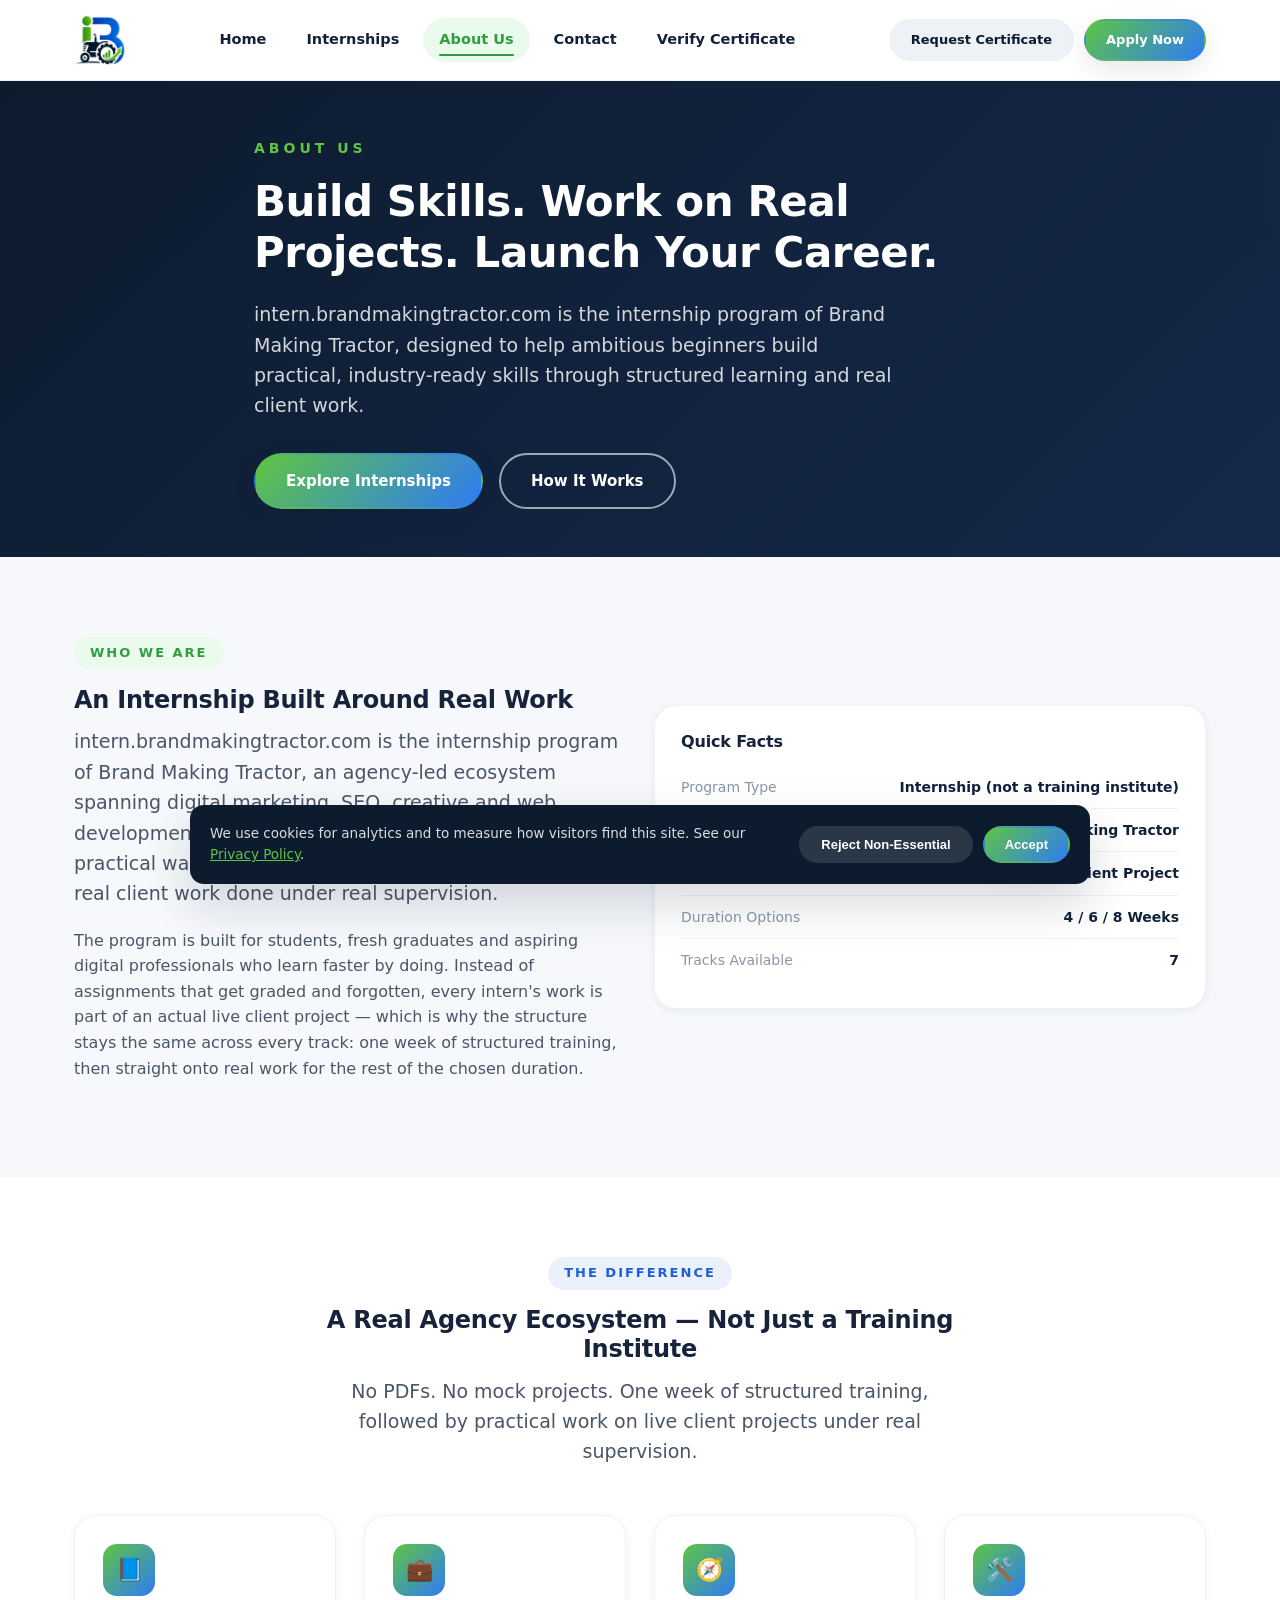
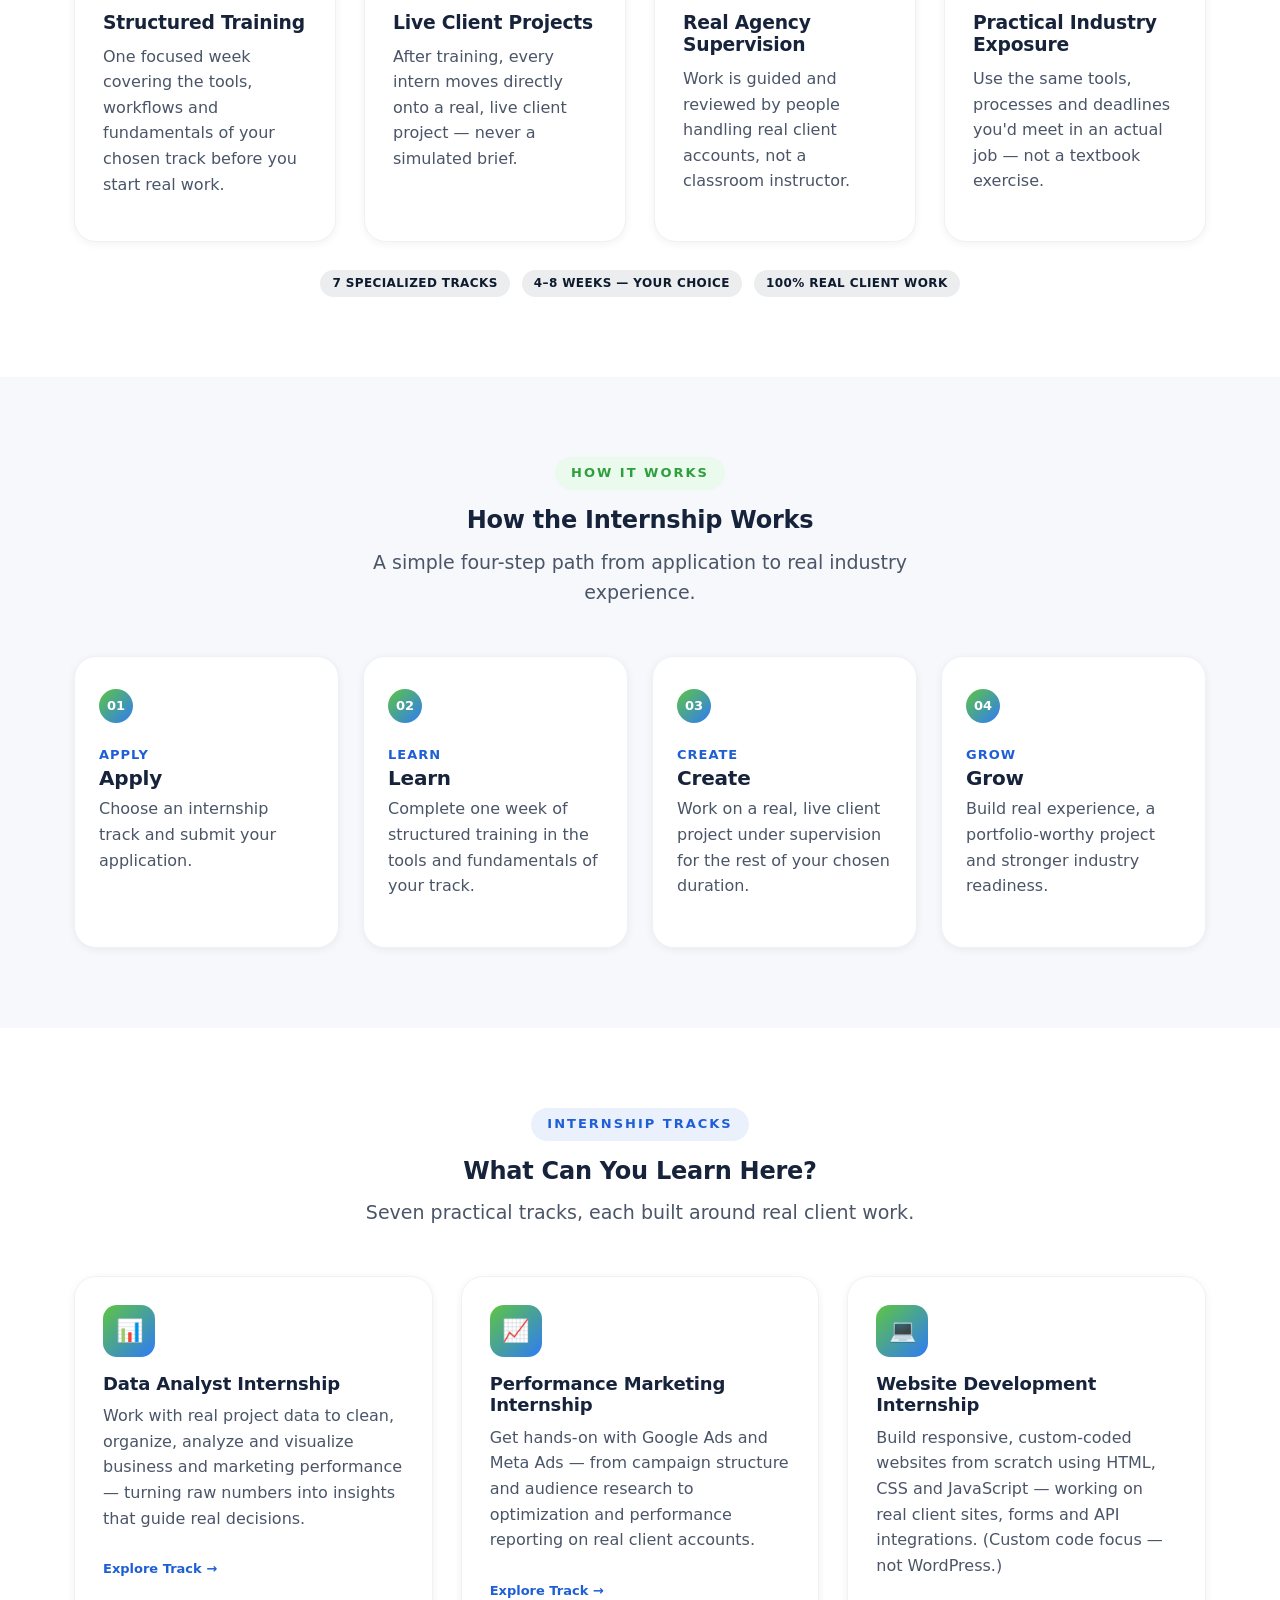
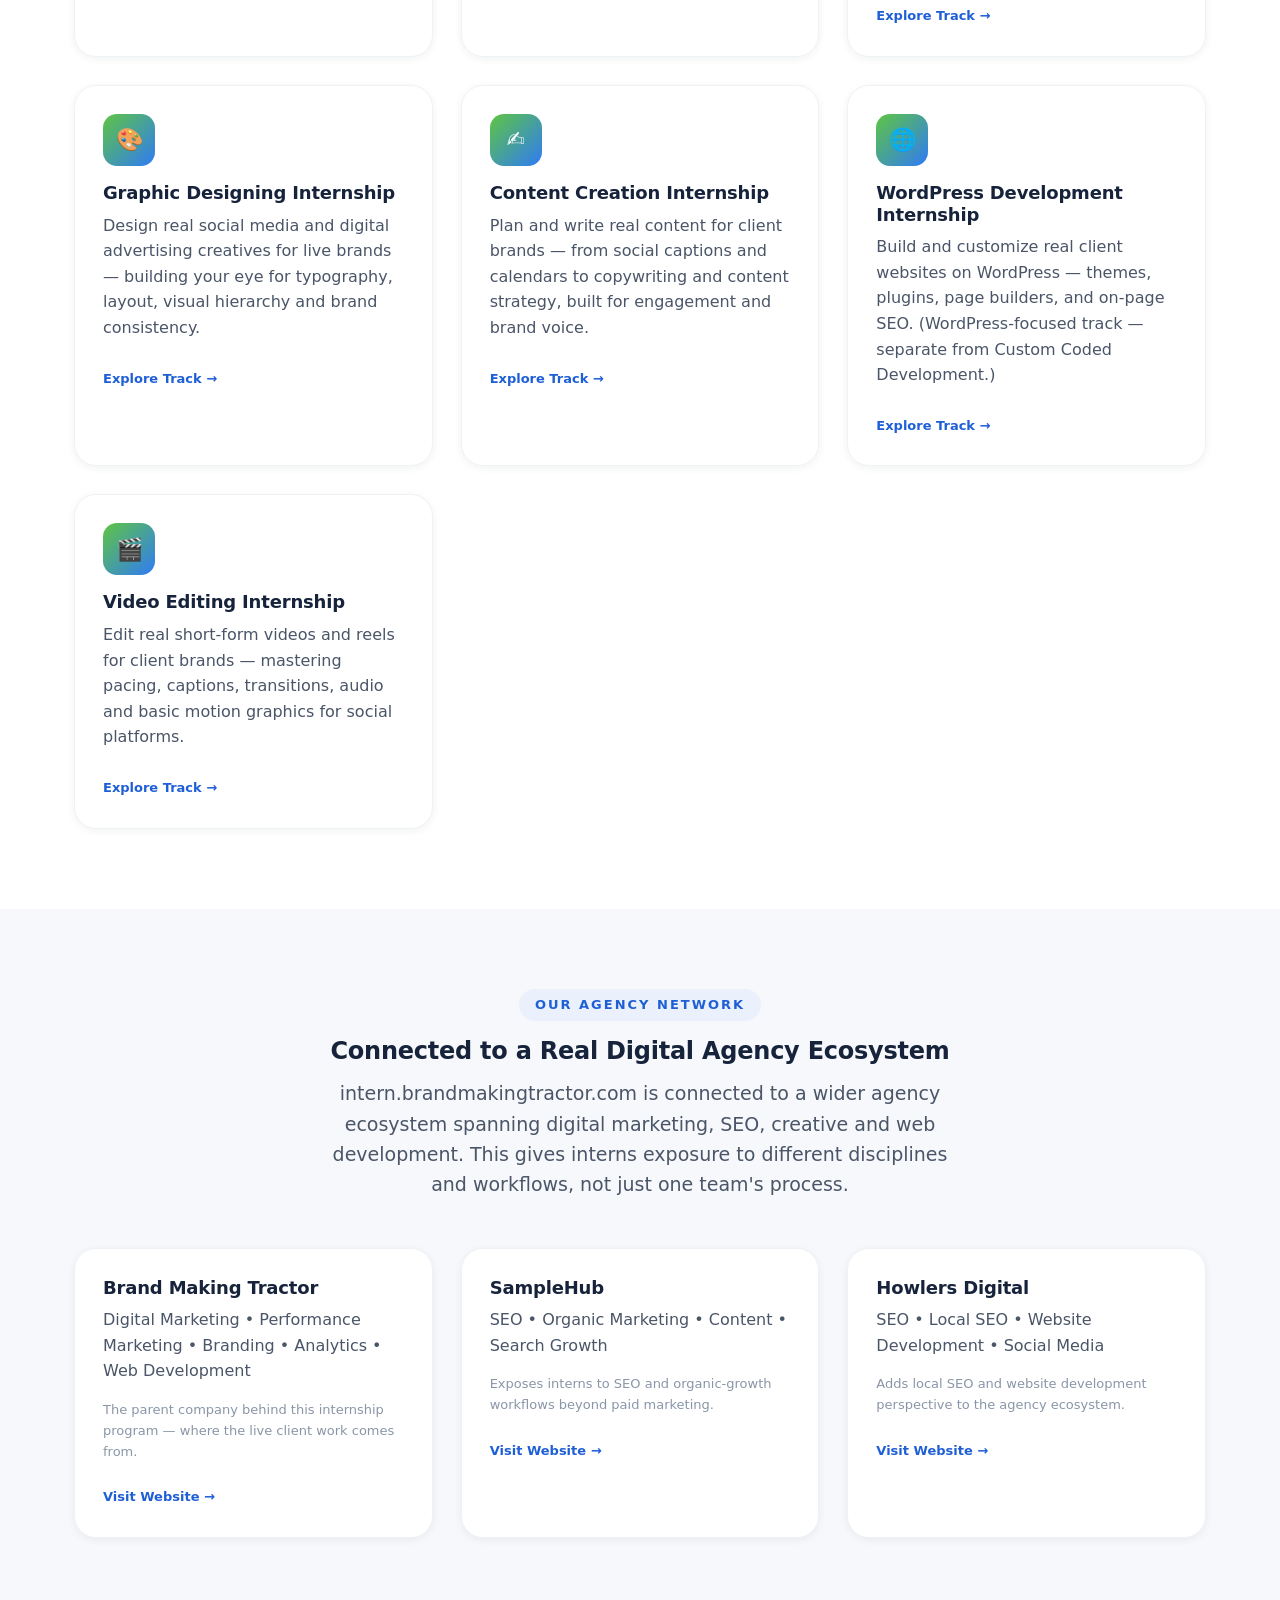
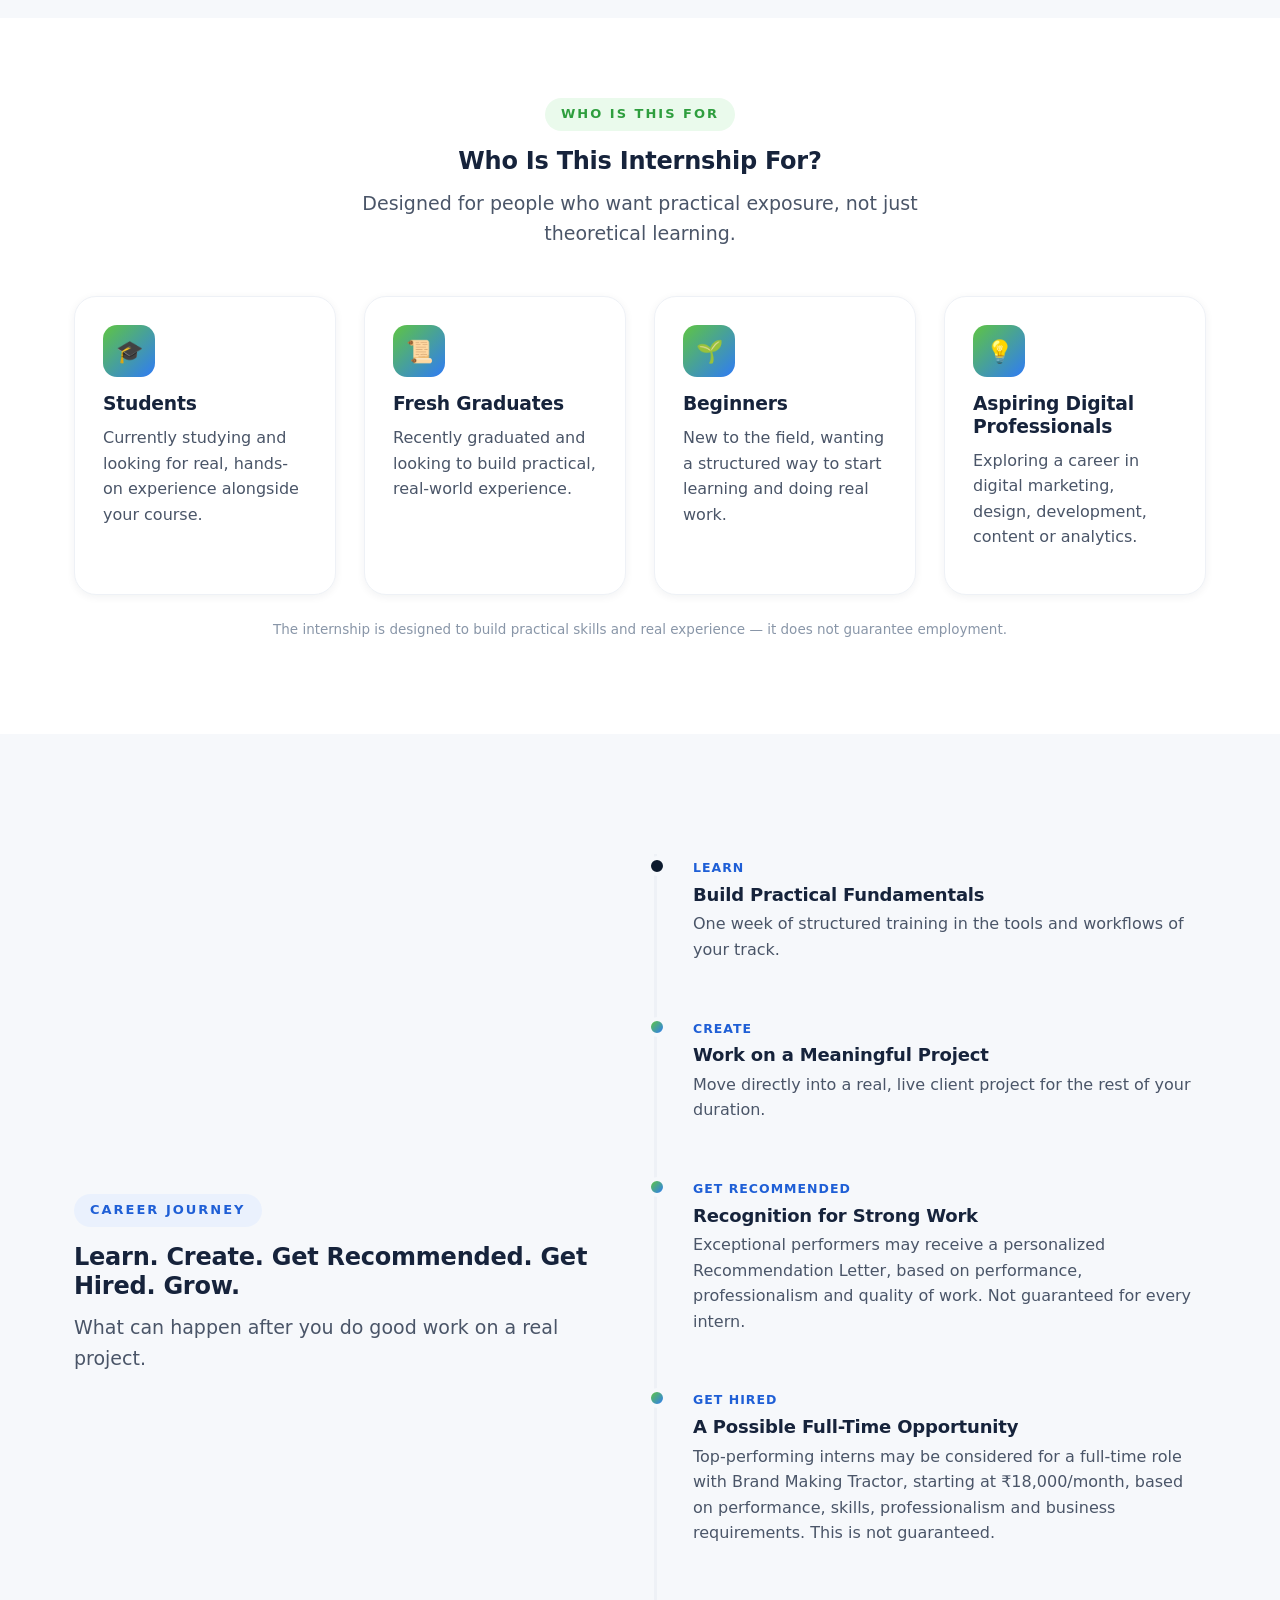
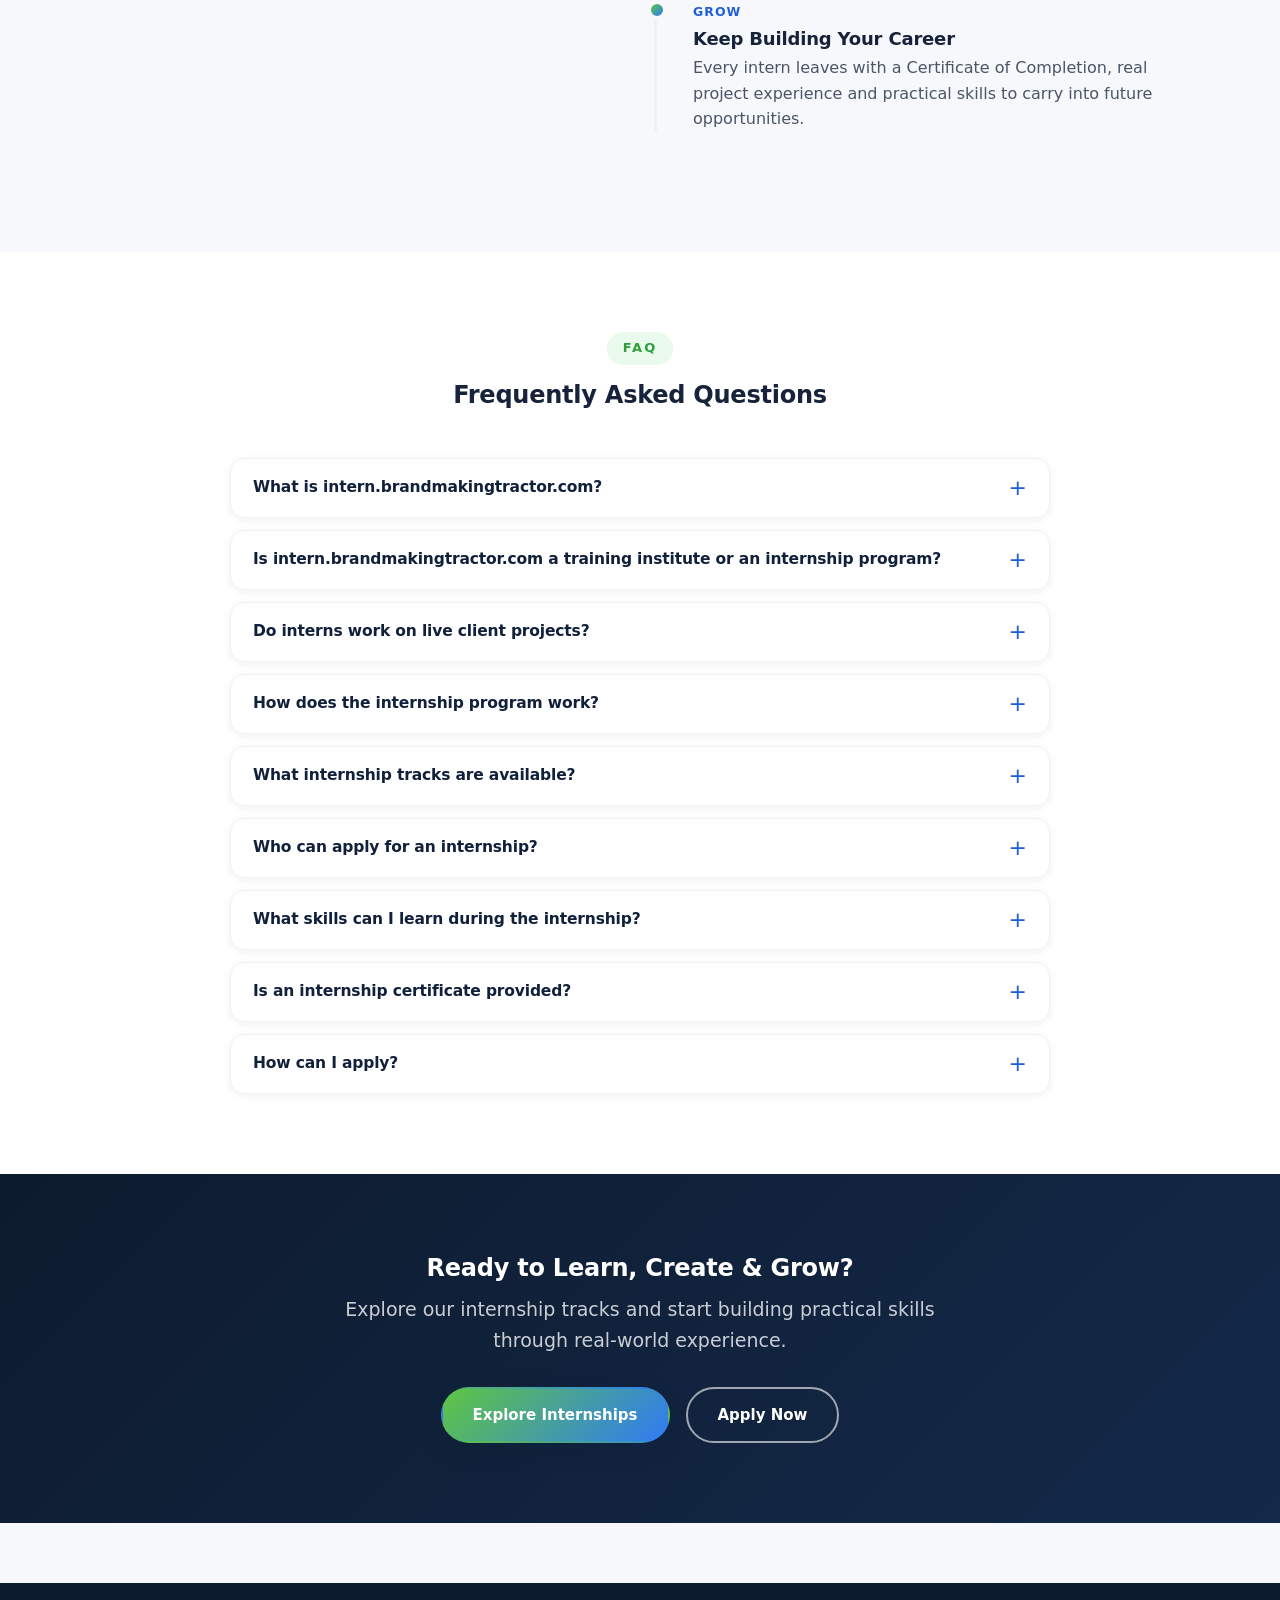
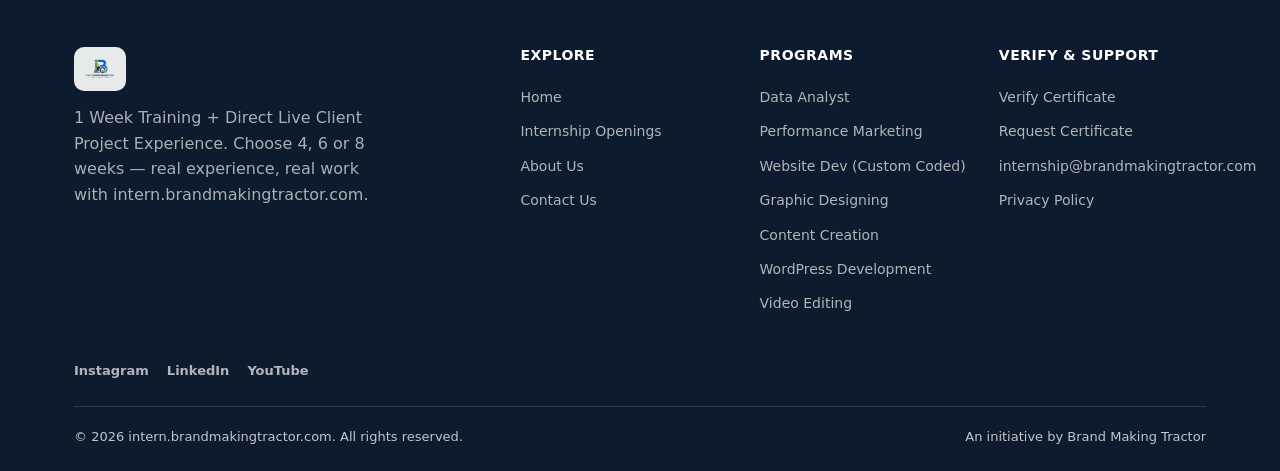
<file: about.html>
<!DOCTYPE html>
<html lang="en">
<head>
<!-- Consent Mode default (must be set before GTM loads) -->
<script>
window.dataLayer = window.dataLayer || [];
function gtag(){dataLayer.push(arguments);}
gtag("consent","default",{ad_storage:"denied",analytics_storage:"denied",ad_user_data:"denied",ad_personalization:"denied",wait_for_update:500});
</script>
<!-- Google Tag Manager -->
<script>(function(w,d,s,l,i){w[l]=w[l]||[];w[l].push({'gtm.start':
new Date().getTime(),event:'gtm.js'});var f=d.getElementsByTagName(s)[0],
j=d.createElement(s),dl=l!='dataLayer'?'&l='+l:'';j.async=true;j.src=
'https://www.googletagmanager.com/gtm.js?id='+i+dl;f.parentNode.insertBefore(j,f);
})(window,document,'script','dataLayer','GTM-KQZJQPQM');</script>
<!-- End Google Tag Manager -->
<meta charset="UTF-8">
<meta name="viewport" content="width=device-width, initial-scale=1.0, viewport-fit=cover">
<title>About Us | intern.brandmakingtractor.com Internships</title>
<meta name="description" content="intern.brandmakingtractor.com is Brand Making Tractor's internship program: 1 week of structured training, then a real live client project across 7 practical tracks.">
<link rel="canonical" href="https://intern.brandmakingtractor.com/about">
<meta property="og:type" content="website">
<meta property="og:site_name" content="intern.brandmakingtractor.com">
<meta property="og:title" content="About Us | intern.brandmakingtractor.com Internships">
<meta property="og:description" content="intern.brandmakingtractor.com is Brand Making Tractor's internship program: 1 week of structured training, then a real live client project across 7 practical tracks.">
<meta property="og:url" content="https://intern.brandmakingtractor.com/about">
<meta property="og:image" content="https://intern.brandmakingtractor.com/assets/img/logo.png">
<meta name="twitter:card" content="summary">
<meta name="twitter:title" content="About intern.brandmakingtractor.com">
<meta name="twitter:description" content="A real internship program, not a training institute — live client projects across 7 tracks.">
<meta name="twitter:image" content="https://intern.brandmakingtractor.com/assets/img/logo.png">
<script type="application/ld+json">
{
  "@context": "https://schema.org",
  "@type": "Organization",
  "name": "intern.brandmakingtractor.com",
  "url": "https://intern.brandmakingtractor.com/",
  "logo": "https://intern.brandmakingtractor.com/assets/img/logo.png",
  "description": "Internship program offering 1 Week Training + Direct Live Client Project Experience across Data Analytics, Performance Marketing, Website Development, Graphic Design, Content Creation, WordPress Development and Video Editing."
}
</script>
<script type="application/ld+json">
{
  "@context": "https://schema.org",
  "@type": "FAQPage",
  "mainEntity": [
    {
      "@type": "Question",
      "name": "What is intern.brandmakingtractor.com?",
      "acceptedAnswer": { "@type": "Answer", "text": "intern.brandmakingtractor.com is the internship program of Brand Making Tractor. It combines one week of structured training with a real, live client project, across seven specialized tracks." }
    },
    {
      "@type": "Question",
      "name": "Is intern.brandmakingtractor.com a training institute or an internship program?",
      "acceptedAnswer": { "@type": "Answer", "text": "It is an internship program, not a training institute. After one week of structured training, interns work directly on a live client project under supervision — there are no mock projects or classroom-only coursework." }
    },
    {
      "@type": "Question",
      "name": "Do interns work on live client projects?",
      "acceptedAnswer": { "@type": "Answer", "text": "Yes. Every internship track moves from one week of training straight into a real, live client project for the remainder of the chosen duration." }
    },
    {
      "@type": "Question",
      "name": "How does the internship program work?",
      "acceptedAnswer": { "@type": "Answer", "text": "Interns apply for a track and choose a duration (4, 6 or 8 weeks), complete one week of structured training, then work on a live client project under supervision, building experience they can carry into their careers." }
    },
    {
      "@type": "Question",
      "name": "What internship tracks are available?",
      "acceptedAnswer": { "@type": "Answer", "text": "Seven tracks are currently open: Data Analyst, Performance Marketing, Website Development (Custom Coded), Graphic Designing, Content Creation, WordPress Website Development, and Video Editing." }
    },
    {
      "@type": "Question",
      "name": "Who can apply for an internship?",
      "acceptedAnswer": { "@type": "Answer", "text": "The program is designed for students, fresh graduates, beginners and aspiring digital professionals who want practical, hands-on exposure rather than only theoretical learning." }
    },
    {
      "@type": "Question",
      "name": "What skills can I learn during the internship?",
      "acceptedAnswer": { "@type": "Answer", "text": "Skills depend on the track chosen — for example, data cleaning and dashboards in Data Analyst, Google/Meta Ads in Performance Marketing, custom or WordPress website development, brand design, content writing, or video editing. Each track page lists the specific skills covered." }
    },
    {
      "@type": "Question",
      "name": "Is an internship certificate provided?",
      "acceptedAnswer": { "@type": "Answer", "text": "Yes. Every intern who successfully completes their program receives a Certificate of Completion, verifiable with a Credential ID and QR code. Exceptional performers may also receive a Recommendation Letter, based on performance." }
    },
    {
      "@type": "Question",
      "name": "How can I apply?",
      "acceptedAnswer": { "@type": "Answer", "text": "Choose a track from the Internships page and submit an application, selecting your preferred duration. You can also apply directly from this page using the Apply Now button." }
    }
  ]
}
</script>
<link rel="icon" href="assets/img/logo.png" type="image/png">
<link rel="apple-touch-icon" href="assets/img/logo.png">
<meta name="theme-color" content="#0d1b2e">
<link rel="stylesheet" href="assets/css/style.css?v=20261004e">
</head>
<body data-page="about">
<!-- Google Tag Manager (noscript) -->
<noscript><iframe src="https://www.googletagmanager.com/ns.html?id=GTM-KQZJQPQM"
height="0" width="0" style="display:none;visibility:hidden"></iframe></noscript>
<!-- End Google Tag Manager (noscript) -->

<div id="site-header"></div>

<!-- ============ HERO ============ -->
<section class="hero" style="padding:56px 0 48px;">
  <div class="container hero-inner">
    <div class="hero-tagline">ABOUT US</div>
    <h1 style="font-size:clamp(28px,4vw,42px);">Build Skills. Work on Real Projects. Launch Your Career.</h1>
    <p class="lead">intern.brandmakingtractor.com is the internship program of Brand Making Tractor, designed to help ambitious beginners build practical, industry-ready skills through structured learning and real client work.</p>
    <div class="hero-ctas">
      <a href="internships" class="btn btn-primary">Explore Internships</a>
      <a href="#how-it-works" class="btn btn-outline-white">How It Works</a>
    </div>
  </div>
</section>

<!-- ============ WHO WE ARE ============ -->
<section id="who-we-are" aria-labelledby="who-we-are-h2">
  <div class="container">
    <div class="grid grid-2" style="align-items:center;">
      <div class="fade-up">
        <span class="eyebrow">Who We Are</span>
        <h2 id="who-we-are-h2">An Internship Built Around Real Work</h2>
        <p class="lead">intern.brandmakingtractor.com is the internship program of Brand Making Tractor, an agency-led ecosystem spanning digital marketing, SEO, creative and web development. It exists for one reason: to give beginners a practical way into the industry — not more theory, but real client work done under real supervision.</p>
        <p>The program is built for students, fresh graduates and aspiring digital professionals who learn faster by doing. Instead of assignments that get graded and forgotten, every intern's work is part of an actual live client project — which is why the structure stays the same across every track: one week of structured training, then straight onto real work for the rest of the chosen duration.</p>
      </div>
      <div class="fade-up sidebar-card" style="position:static;">
        <h3 style="font-size:16px;margin-bottom:14px;">Quick Facts</h3>
        <div class="sidebar-row"><span>Program Type</span><span>Internship (not a training institute)</span></div>
        <div class="sidebar-row"><span>Parent Company</span><span>Brand Making Tractor</span></div>
        <div class="sidebar-row"><span>Structure</span><span>1 Wk Training + Live Client Project</span></div>
        <div class="sidebar-row"><span>Duration Options</span><span>4 / 6 / 8 Weeks</span></div>
        <div class="sidebar-row"><span>Tracks Available</span><span>7</span></div>
      </div>
    </div>
  </div>
</section>

<!-- ============ THE DIFFERENCE ============ -->
<section id="difference" style="background:var(--white);">
  <div class="container">
    <div class="section-head fade-up">
      <span class="eyebrow blue">The Difference</span>
      <h2>A Real Agency Ecosystem — Not Just a Training Institute</h2>
      <p class="lead mx-auto">No PDFs. No mock projects. One week of structured training, followed by practical work on live client projects under real supervision.</p>
    </div>
    <div class="grid grid-4">
      <div class="value-card fade-up"><div class="icon">📘</div><h3>Structured Training</h3><p>One focused week covering the tools, workflows and fundamentals of your chosen track before you start real work.</p></div>
      <div class="value-card fade-up"><div class="icon">💼</div><h3>Live Client Projects</h3><p>After training, every intern moves directly onto a real, live client project — never a simulated brief.</p></div>
      <div class="value-card fade-up"><div class="icon">🧭</div><h3>Real Agency Supervision</h3><p>Work is guided and reviewed by people handling real client accounts, not a classroom instructor.</p></div>
      <div class="value-card fade-up"><div class="icon">🛠️</div><h3>Practical Industry Exposure</h3><p>Use the same tools, processes and deadlines you'd meet in an actual job — not a textbook exercise.</p></div>
    </div>
    <div class="fade-up" style="display:flex;gap:12px;flex-wrap:wrap;justify-content:center;margin-top:28px;">
      <span class="badge badge-navy">7 Specialized Tracks</span>
      <span class="badge badge-navy">4–8 Weeks — Your Choice</span>
      <span class="badge badge-navy">100% Real Client Work</span>
    </div>
  </div>
</section>

<!-- ============ HOW IT WORKS ============ -->
<section id="how-it-works" aria-labelledby="how-it-works-h2">
  <div class="container">
    <div class="section-head fade-up">
      <span class="eyebrow">How It Works</span>
      <h2 id="how-it-works-h2">How the Internship Works</h2>
      <p class="lead mx-auto">A simple four-step path from application to real industry experience.</p>
    </div>
    <div class="journey">
      <div class="journey-step fade-up">
        <div class="journey-num">01</div>
        <span class="tag">Apply</span>
        <h3>Apply</h3>
        <p>Choose an internship track and submit your application.</p>
      </div>
      <div class="journey-step fade-up">
        <div class="journey-num">02</div>
        <span class="tag">Learn</span>
        <h3>Learn</h3>
        <p>Complete one week of structured training in the tools and fundamentals of your track.</p>
      </div>
      <div class="journey-step fade-up">
        <div class="journey-num">03</div>
        <span class="tag">Create</span>
        <h3>Create</h3>
        <p>Work on a real, live client project under supervision for the rest of your chosen duration.</p>
      </div>
      <div class="journey-step fade-up">
        <div class="journey-num">04</div>
        <span class="tag">Grow</span>
        <h3>Grow</h3>
        <p>Build real experience, a portfolio-worthy project and stronger industry readiness.</p>
      </div>
    </div>
  </div>
</section>

<!-- ============ WHAT CAN YOU LEARN HERE ============ -->
<section id="learn-tracks" style="background:var(--white);">
  <div class="container">
    <div class="section-head fade-up">
      <span class="eyebrow blue">Internship Tracks</span>
      <h2>What Can You Learn Here?</h2>
      <p class="lead mx-auto">Seven practical tracks, each built around real client work.</p>
    </div>
    <div class="grid grid-3">
      <a class="value-card fade-up agency-card" href="internship-detail?id=INT-DA-001">
        <div class="icon">📊</div>
        <h3 style="font-size:18px;">Data Analyst Internship</h3>
        <p>Work with real project data to clean, organize, analyze and visualize business and marketing performance — turning raw numbers into insights that guide real decisions.</p>
        <span class="agency-link">Explore Track →</span>
      </a>
      <a class="value-card fade-up agency-card" href="internship-detail?id=INT-PM-001">
        <div class="icon">📈</div>
        <h3 style="font-size:18px;">Performance Marketing Internship</h3>
        <p>Get hands-on with Google Ads and Meta Ads — from campaign structure and audience research to optimization and performance reporting on real client accounts.</p>
        <span class="agency-link">Explore Track →</span>
      </a>
      <a class="value-card fade-up agency-card" href="internship-detail?id=INT-WD-001">
        <div class="icon">💻</div>
        <h3 style="font-size:18px;">Website Development Internship</h3>
        <p>Build responsive, custom-coded websites from scratch using HTML, CSS and JavaScript — working on real client sites, forms and API integrations. (Custom code focus — not WordPress.)</p>
        <span class="agency-link">Explore Track →</span>
      </a>
      <a class="value-card fade-up agency-card" href="internship-detail?id=INT-GD-001">
        <div class="icon">🎨</div>
        <h3 style="font-size:18px;">Graphic Designing Internship</h3>
        <p>Design real social media and digital advertising creatives for live brands — building your eye for typography, layout, visual hierarchy and brand consistency.</p>
        <span class="agency-link">Explore Track →</span>
      </a>
      <a class="value-card fade-up agency-card" href="internship-detail?id=INT-CC-001">
        <div class="icon">✍️</div>
        <h3 style="font-size:18px;">Content Creation Internship</h3>
        <p>Plan and write real content for client brands — from social captions and calendars to copywriting and content strategy, built for engagement and brand voice.</p>
        <span class="agency-link">Explore Track →</span>
      </a>
      <a class="value-card fade-up agency-card" href="internship-detail?id=INT-WP-001">
        <div class="icon">🌐</div>
        <h3 style="font-size:18px;">WordPress Development Internship</h3>
        <p>Build and customize real client websites on WordPress — themes, plugins, page builders, and on-page SEO. (WordPress-focused track — separate from Custom Coded Development.)</p>
        <span class="agency-link">Explore Track →</span>
      </a>
      <a class="value-card fade-up agency-card" href="internship-detail?id=INT-VE-001">
        <div class="icon">🎬</div>
        <h3 style="font-size:18px;">Video Editing Internship</h3>
        <p>Edit real short-form videos and reels for client brands — mastering pacing, captions, transitions, audio and basic motion graphics for social platforms.</p>
        <span class="agency-link">Explore Track →</span>
      </a>
    </div>
  </div>
</section>

<!-- ============ AGENCY NETWORK ============ -->
<section id="agency-network">
  <div class="container">
    <div class="section-head fade-up">
      <span class="eyebrow blue">Our Agency Network</span>
      <h2>Connected to a Real Digital Agency Ecosystem</h2>
      <p class="lead mx-auto">intern.brandmakingtractor.com is connected to a wider agency ecosystem spanning digital marketing, SEO, creative and web development. This gives interns exposure to different disciplines and workflows, not just one team's process.</p>
    </div>
    <div class="grid grid-3">
      <a class="value-card fade-up agency-card" href="https://brandmakingtractor.com/" target="_blank" rel="noopener noreferrer">
        <h3 style="font-size:18px;">Brand Making Tractor</h3>
        <p>Digital Marketing • Performance Marketing • Branding • Analytics • Web Development</p>
        <p style="font-size:13px;color:var(--gray-500);">The parent company behind this internship program — where the live client work comes from.</p>
        <span class="agency-link">Visit Website →</span>
      </a>
      <a class="value-card fade-up agency-card" href="https://samplehub.in/" target="_blank" rel="noopener noreferrer">
        <h3 style="font-size:18px;">SampleHub</h3>
        <p>SEO • Organic Marketing • Content • Search Growth</p>
        <p style="font-size:13px;color:var(--gray-500);">Exposes interns to SEO and organic-growth workflows beyond paid marketing.</p>
        <span class="agency-link">Visit Website →</span>
      </a>
      <a class="value-card fade-up agency-card" href="https://digital.howlers.in/" target="_blank" rel="noopener noreferrer">
        <h3 style="font-size:18px;">Howlers Digital</h3>
        <p>SEO • Local SEO • Website Development • Social Media</p>
        <p style="font-size:13px;color:var(--gray-500);">Adds local SEO and website development perspective to the agency ecosystem.</p>
        <span class="agency-link">Visit Website →</span>
      </a>
    </div>
  </div>
</section>

<!-- ============ WHO IS THIS FOR ============ -->
<section id="who-for" style="background:var(--white);">
  <div class="container">
    <div class="section-head fade-up">
      <span class="eyebrow">Who Is This For</span>
      <h2>Who Is This Internship For?</h2>
      <p class="lead mx-auto">Designed for people who want practical exposure, not just theoretical learning.</p>
    </div>
    <div class="grid grid-4">
      <div class="value-card fade-up"><div class="icon">🎓</div><h3>Students</h3><p>Currently studying and looking for real, hands-on experience alongside your course.</p></div>
      <div class="value-card fade-up"><div class="icon">📜</div><h3>Fresh Graduates</h3><p>Recently graduated and looking to build practical, real-world experience.</p></div>
      <div class="value-card fade-up"><div class="icon">🌱</div><h3>Beginners</h3><p>New to the field, wanting a structured way to start learning and doing real work.</p></div>
      <div class="value-card fade-up"><div class="icon">💡</div><h3>Aspiring Digital Professionals</h3><p>Exploring a career in digital marketing, design, development, content or analytics.</p></div>
    </div>
    <p class="text-center" style="font-size:13.5px;color:var(--gray-500);margin-top:24px;">The internship is designed to build practical skills and real experience — it does not guarantee employment.</p>
  </div>
</section>

<!-- ============ CAREER JOURNEY ============ -->
<section id="career-journey">
  <div class="container">
    <div class="grid grid-2" style="align-items:center;">
      <div class="fade-up">
        <span class="eyebrow blue">Career Journey</span>
        <h2>Learn. Create. Get Recommended. Get Hired. Grow.</h2>
        <p class="lead">What can happen after you do good work on a real project.</p>
      </div>
      <div class="fade-up">
        <div class="timeline">
          <div class="timeline-item done">
            <span class="wk">Learn</span>
            <h4>Build Practical Fundamentals</h4>
            <p>One week of structured training in the tools and workflows of your track.</p>
          </div>
          <div class="timeline-item">
            <span class="wk">Create</span>
            <h4>Work on a Meaningful Project</h4>
            <p>Move directly into a real, live client project for the rest of your duration.</p>
          </div>
          <div class="timeline-item">
            <span class="wk">Get Recommended</span>
            <h4>Recognition for Strong Work</h4>
            <p>Exceptional performers may receive a personalized Recommendation Letter, based on performance, professionalism and quality of work. Not guaranteed for every intern.</p>
          </div>
          <div class="timeline-item">
            <span class="wk">Get Hired</span>
            <h4>A Possible Full-Time Opportunity</h4>
            <p>Top-performing interns may be considered for a full-time role with Brand Making Tractor, starting at ₹18,000/month, based on performance, skills, professionalism and business requirements. This is not guaranteed.</p>
          </div>
          <div class="timeline-item">
            <span class="wk">Grow</span>
            <h4>Keep Building Your Career</h4>
            <p>Every intern leaves with a Certificate of Completion, real project experience and practical skills to carry into future opportunities.</p>
          </div>
        </div>
      </div>
    </div>
  </div>
</section>

<!-- ============ FAQ ============ -->
<section id="faq" style="background:var(--white);">
  <div class="container">
    <div class="section-head fade-up">
      <span class="eyebrow">FAQ</span>
      <h2>Frequently Asked Questions</h2>
    </div>
    <div class="faq-list fade-up">
      <details class="faq-item">
        <summary><h3>What is intern.brandmakingtractor.com?</h3></summary>
        <div class="faq-answer"><p>intern.brandmakingtractor.com is the internship program of Brand Making Tractor. It combines one week of structured training with a real, live client project, across seven specialized tracks.</p></div>
      </details>
      <details class="faq-item">
        <summary><h3>Is intern.brandmakingtractor.com a training institute or an internship program?</h3></summary>
        <div class="faq-answer"><p>It is an internship program, not a training institute. After one week of structured training, interns work directly on a live client project under supervision — there are no mock projects or classroom-only coursework.</p></div>
      </details>
      <details class="faq-item">
        <summary><h3>Do interns work on live client projects?</h3></summary>
        <div class="faq-answer"><p>Yes. Every internship track moves from one week of training straight into a real, live client project for the remainder of the chosen duration.</p></div>
      </details>
      <details class="faq-item">
        <summary><h3>How does the internship program work?</h3></summary>
        <div class="faq-answer"><p>Interns apply for a track and choose a duration (4, 6 or 8 weeks), complete one week of structured training, then work on a live client project under supervision, building experience they can carry into their careers.</p></div>
      </details>
      <details class="faq-item">
        <summary><h3>What internship tracks are available?</h3></summary>
        <div class="faq-answer"><p>Seven tracks are currently open: Data Analyst, Performance Marketing, Website Development (Custom Coded), Graphic Designing, Content Creation, WordPress Website Development, and Video Editing.</p></div>
      </details>
      <details class="faq-item">
        <summary><h3>Who can apply for an internship?</h3></summary>
        <div class="faq-answer"><p>The program is designed for students, fresh graduates, beginners and aspiring digital professionals who want practical, hands-on exposure rather than only theoretical learning.</p></div>
      </details>
      <details class="faq-item">
        <summary><h3>What skills can I learn during the internship?</h3></summary>
        <div class="faq-answer"><p>Skills depend on the track chosen — for example, data cleaning and dashboards in Data Analyst, Google/Meta Ads in Performance Marketing, custom or WordPress website development, brand design, content writing, or video editing. Each track page lists the specific skills covered.</p></div>
      </details>
      <details class="faq-item">
        <summary><h3>Is an internship certificate provided?</h3></summary>
        <div class="faq-answer"><p>Yes. Every intern who successfully completes their program receives a Certificate of Completion, verifiable with a Credential ID and QR code. Exceptional performers may also receive a Recommendation Letter, based on performance.</p></div>
      </details>
      <details class="faq-item">
        <summary><h3>How can I apply?</h3></summary>
        <div class="faq-answer"><p>Choose a track from the Internships page and submit an application, selecting your preferred duration. You can also apply directly from this page using the "Apply Now" button.</p></div>
      </details>
    </div>
  </div>
</section>

<!-- ============ FINAL CTA ============ -->
<section id="final-cta" style="background:var(--grad-navy);color:#fff;">
  <div class="container text-center fade-up">
    <h2 style="color:#fff;">Ready to Learn, Create &amp; Grow?</h2>
    <p class="lead mx-auto" style="color:rgba(255,255,255,.78);">Explore our internship tracks and start building practical skills through real-world experience.</p>
    <div class="hero-ctas" style="justify-content:center;">
      <a href="internships" class="btn btn-primary">Explore Internships</a>
      <a href="#" class="btn btn-outline-white" onclick="event.preventDefault(); openApplyModal();">Apply Now</a>
    </div>
  </div>
</section>

<div id="site-footer"></div>
<script src="assets/js/config.js?v=20261004e"></script>
<script src="assets/js/main.js?v=20261004e"></script>
</body>
</html>
</file>
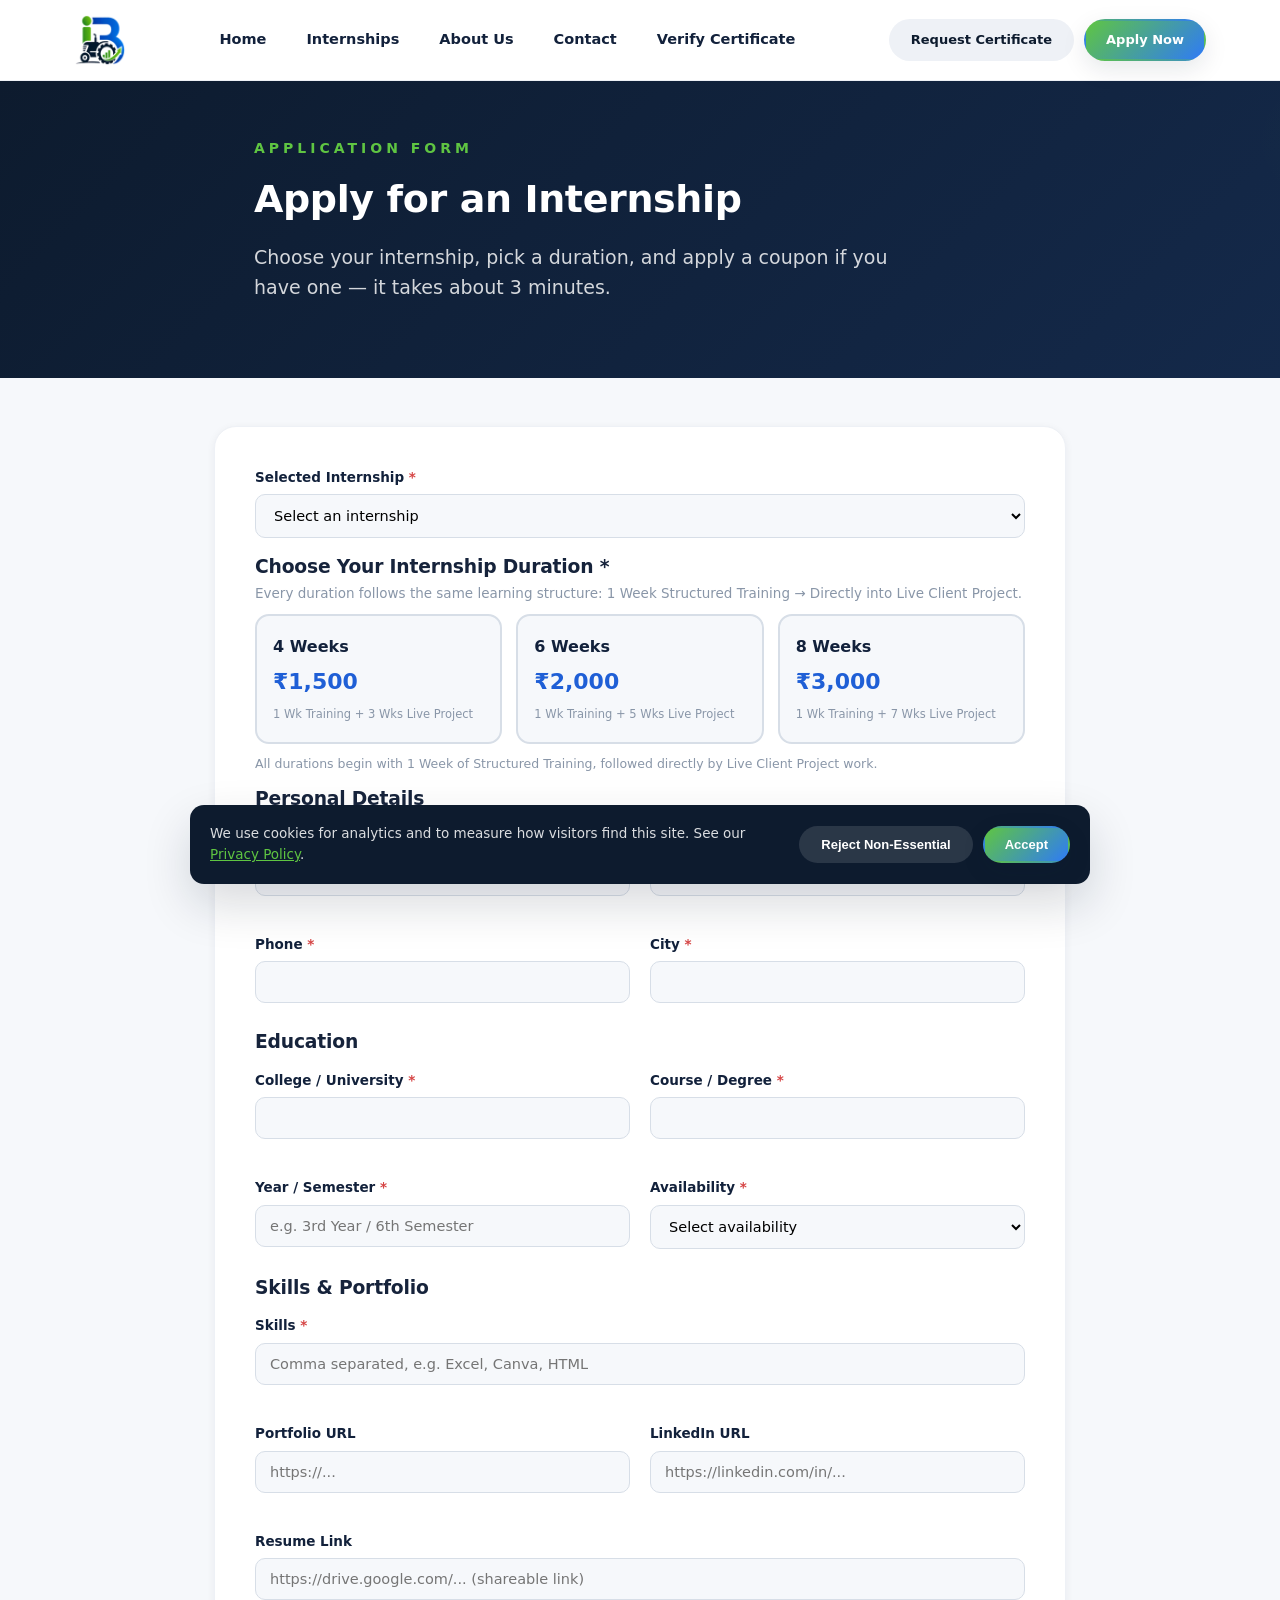
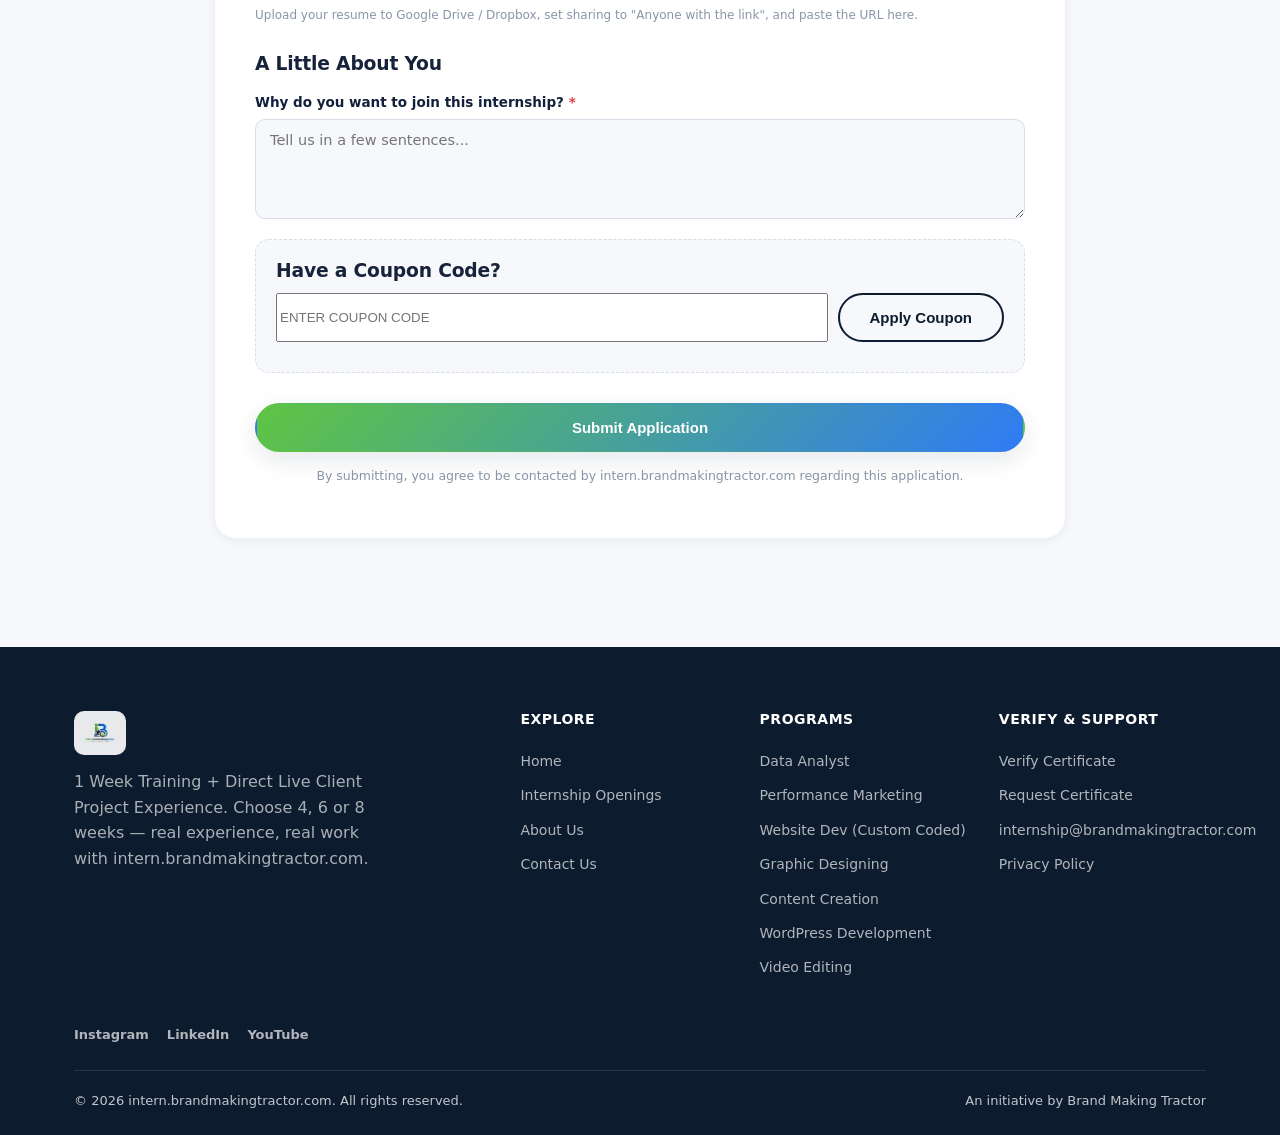
<file: apply.html>
<!DOCTYPE html>
<html lang="en">
<head>
<!-- Consent Mode default (must be set before GTM loads) -->
<script>
window.dataLayer = window.dataLayer || [];
function gtag(){dataLayer.push(arguments);}
gtag("consent","default",{ad_storage:"denied",analytics_storage:"denied",ad_user_data:"denied",ad_personalization:"denied",wait_for_update:500});
</script>
<!-- Google Tag Manager -->
<script>(function(w,d,s,l,i){w[l]=w[l]||[];w[l].push({'gtm.start':
new Date().getTime(),event:'gtm.js'});var f=d.getElementsByTagName(s)[0],
j=d.createElement(s),dl=l!='dataLayer'?'&l='+l:'';j.async=true;j.src=
'https://www.googletagmanager.com/gtm.js?id='+i+dl;f.parentNode.insertBefore(j,f);
})(window,document,'script','dataLayer','GTM-KQZJQPQM');</script>
<!-- End Google Tag Manager -->
<meta charset="UTF-8">
<meta name="viewport" content="width=device-width, initial-scale=1.0, viewport-fit=cover">
<title>Apply for an Internship | intern.brandmakingtractor.com</title>
<meta name="description" content="Apply for a 4, 6 or 8 week internship at intern.brandmakingtractor.com. 1 week training, then direct live client project work. Pick a track and apply in minutes.">
<link rel="canonical" href="https://intern.brandmakingtractor.com/apply">
<meta property="og:type" content="website">
<meta property="og:site_name" content="intern.brandmakingtractor.com">
<meta property="og:title" content="Apply for an Internship | intern.brandmakingtractor.com">
<meta property="og:description" content="Apply for a 4, 6 or 8 week internship — 1 Week Training + Direct Live Client Project Experience.">
<meta property="og:url" content="https://intern.brandmakingtractor.com/apply">
<meta property="og:image" content="https://intern.brandmakingtractor.com/assets/img/logo.png">
<meta name="twitter:card" content="summary">
<meta name="twitter:title" content="Apply for an Internship — intern.brandmakingtractor.com">
<meta name="twitter:description" content="Pick your track, choose a duration and apply in minutes.">
<meta name="twitter:image" content="https://intern.brandmakingtractor.com/assets/img/logo.png">
<link rel="icon" href="assets/img/logo.png" type="image/png">
<link rel="apple-touch-icon" href="assets/img/logo.png">
<meta name="theme-color" content="#0d1b2e">
<link rel="stylesheet" href="assets/css/style.css?v=20261004e">
</head>
<body data-page="apply">
<!-- Google Tag Manager (noscript) -->
<noscript><iframe src="https://www.googletagmanager.com/ns.html?id=GTM-KQZJQPQM"
height="0" width="0" style="display:none;visibility:hidden"></iframe></noscript>
<!-- End Google Tag Manager (noscript) -->

<div id="site-header"></div>

<section class="hero" style="padding:56px 0;">
  <div class="container hero-inner">
    <div class="hero-tagline">APPLICATION FORM</div>
    <h1 id="applyHeading" style="font-size:clamp(26px,4vw,38px);">Apply for an Internship</h1>
    <p class="lead">Choose your internship, pick a duration, and apply a coupon if you have one — it takes about 3 minutes.</p>
  </div>
</section>

<section class="section-tight">
  <div class="container" style="max-width:900px;">

    <!-- ============ APPLICATION FORM ============ -->
    <form id="applyForm" class="form-card">
      <div id="formMsg" class="form-msg"></div>
      <div class="field hp-field" aria-hidden="true"><label for="applyWebsite">Leave blank</label><input type="text" id="applyWebsite" name="website" tabindex="-1" autocomplete="off"></div>

      <div class="field full">
        <label>Selected Internship <span class="req">*</span></label>
        <select id="selectedInternship" required></select>
      </div>

      <h3 style="margin:10px 0 4px;">Choose Your Internship Duration <span class="req">*</span></h3>
      <p style="font-size:13.5px;color:var(--gray-500);margin-bottom:6px;">Every duration follows the same learning structure: 1 Week Structured Training → Directly into Live Client Project.</p>
      <div class="duration-grid" id="durationGrid"></div>
      <p style="font-size:12.5px;color:var(--gray-500);margin:-12px 0 14px;">All durations begin with 1 Week of Structured Training, followed directly by Live Client Project work.</p>
      <div id="durationStructureNote" style="display:none;background:var(--green-pale);border-radius:10px;padding:12px 16px;margin-bottom:22px;font-size:13.5px;font-weight:600;color:var(--green);"></div>

      <h3 style="margin-bottom:16px;">Personal Details</h3>
      <div class="form-grid">
        <div class="field"><label>Full Name <span class="req">*</span></label><input type="text" id="fullName" autocomplete="name" required></div>
        <div class="field"><label>Email <span class="req">*</span></label><input type="email" id="email" autocomplete="email" required></div>
        <div class="field"><label>Phone <span class="req">*</span></label><input type="tel" id="phone" autocomplete="tel" required></div>
        <div class="field"><label>City <span class="req">*</span></label><input type="text" id="city" autocomplete="address-level2" required></div>
      </div>

      <h3 style="margin:10px 0 16px;">Education</h3>
      <div class="form-grid">
        <div class="field"><label>College / University <span class="req">*</span></label><input type="text" id="college" required></div>
        <div class="field"><label>Course / Degree <span class="req">*</span></label><input type="text" id="course" required></div>
        <div class="field"><label>Year / Semester <span class="req">*</span></label><input type="text" id="year" placeholder="e.g. 3rd Year / 6th Semester" required></div>
        <div class="field"><label>Availability <span class="req">*</span></label>
          <select id="availability" required>
            <option value="">Select availability</option>
            <option>Immediately</option>
            <option>Within 1 Week</option>
            <option>Within 2 Weeks</option>
            <option>Within 1 Month</option>
          </select>
        </div>
      </div>

      <h3 style="margin:10px 0 16px;">Skills &amp; Portfolio</h3>
      <div class="form-grid">
        <div class="field full"><label>Skills <span class="req">*</span></label><input type="text" id="skills" placeholder="Comma separated, e.g. Excel, Canva, HTML" required></div>
        <div class="field"><label>Portfolio URL</label><input type="url" id="portfolioUrl" autocomplete="url" placeholder="https://..."></div>
        <div class="field"><label>LinkedIn URL</label><input type="url" id="linkedinUrl" autocomplete="url" placeholder="https://linkedin.com/in/..."></div>
        <div class="field full"><label>Resume Link</label>
          <input type="url" id="resumeUrl" autocomplete="url" placeholder="https://drive.google.com/... (shareable link)">
          <small>Upload your resume to Google Drive / Dropbox, set sharing to "Anyone with the link", and paste the URL here.</small>
        </div>
      </div>

      <h3 style="margin:10px 0 16px;">A Little About You</h3>
      <div class="field full">
        <label>Why do you want to join this internship? <span class="req">*</span></label>
        <textarea id="whyJoin" required placeholder="Tell us in a few sentences..."></textarea>
      </div>

      <!-- ============ COUPON ============ -->
      <div class="coupon-box">
        <h3 style="margin-bottom:10px;">Have a Coupon Code?</h3>
        <div class="coupon-row">
          <input type="text" id="couponCode" placeholder="Enter Coupon Code" style="text-transform:uppercase;">
          <button type="button" class="btn btn-secondary" id="applyCouponBtn">Apply Coupon</button>
        </div>
        <div id="couponMsg" class="coupon-msg"></div>
      </div>

      <!-- ============ APPLICATION SUMMARY ============ -->
      <div class="summary-box" id="summaryBox" style="display:none;">
        <h3>Application Summary</h3>
        <div class="summary-row"><span>Name</span><span id="sumName">—</span></div>
        <div class="summary-row"><span>Internship</span><span id="sumInternship">—</span></div>
        <div class="summary-row"><span>Duration</span><span id="sumDuration">—</span></div>
        <div class="summary-row"><span>Structure</span><span id="sumStructure">—</span></div>
        <div class="summary-row"><span>Original Fee</span><span id="sumOriginal">—</span></div>
        <div class="summary-row"><span>Coupon</span><span id="sumCoupon">None</span></div>
        <div class="summary-row discount"><span>Discount</span><span id="sumDiscountPct">0%</span></div>
        <div class="summary-row discount"><span>Discount Amount</span><span id="sumDiscountAmt">₹0</span></div>
        <div class="summary-row total"><span>FINAL AMOUNT</span><span id="sumFinal">₹0</span></div>
      </div>

      <button type="submit" class="btn btn-primary btn-block" id="submitBtn" style="margin-top:10px;">Submit Application</button>
      <p style="text-align:center;font-size:12.5px;color:var(--gray-500);margin-top:14px;">By submitting, you agree to be contacted by intern.brandmakingtractor.com regarding this application.</p>
    </form>
  </div>
</section>

<div id="site-footer"></div>

<script src="assets/js/config.js?v=20261004e"></script>
<script src="assets/js/main.js?v=20261004e"></script>
<script>
let selectedDuration = null;   // { weeks, fee }
let appliedCoupon = null;      // { code, discountPercentage, discountAmount, finalAmount, originalFee }

function populateSelect(){
  const sel = document.getElementById("selectedInternship");
  sel.innerHTML = `<option value="">Select an internship</option>` +
    INTERNSHIPS.map(i => `<option value="${i.Opening_ID}">${escapeHtml(i.Title)}</option>`).join("");

  const presetId = qs("id");
  if(presetId && getInternshipById(presetId)){
    sel.value = presetId;
    document.getElementById("applyHeading").textContent = `Apply — ${getInternshipById(presetId).Title}`;
  }
  sel.addEventListener("change", updateSummary);
}

function renderDurationOptions(){
  const grid = document.getElementById("durationGrid");
  grid.innerHTML = DURATIONS.map(d => {
    const s = getDurationStructure(d.weeks);
    return `
    <label class="duration-option" data-weeks="${d.weeks}">
      <input type="radio" name="duration" value="${d.weeks}">
      <div class="weeks">${d.weeks} Weeks</div>
      <div class="fee">₹${d.fee.toLocaleString("en-IN")}</div>
      <div style="font-size:11.5px;color:var(--gray-500);margin-top:6px;">1 Wk Training + ${s.liveWeeks} Wks Live Project</div>
    </label>`;
  }).join("");

  grid.querySelectorAll(".duration-option").forEach(opt => {
    opt.addEventListener("click", () => {
      const weeks = Number(opt.dataset.weeks);
      selectedDuration = DURATIONS.find(d => d.weeks === weeks);
      grid.querySelectorAll(".duration-option").forEach(o => o.classList.remove("selected"));
      opt.classList.add("selected");
      opt.querySelector("input").checked = true;

      const structureNote = document.getElementById("durationStructureNote");
      const s = getDurationStructure(weeks);
      structureNote.style.display = "block";
      structureNote.textContent = `✅ You selected ${weeks} Weeks = ${s.label}.`;

      // Duration changed — any applied coupon's discount amount depended on
      // the old fee, so it must be re-validated against the new one.
      if(appliedCoupon){
        appliedCoupon = null;
        document.getElementById("couponMsg").className = "coupon-msg";
        document.getElementById("couponMsg").textContent = "Duration changed — please re-apply your coupon.";
      }
      updateSummary();
    });
  });
}

document.getElementById("applyCouponBtn").addEventListener("click", async () => {
  const codeInput = document.getElementById("couponCode");
  const msgEl = document.getElementById("couponMsg");
  const code = codeInput.value.trim();

  if(!selectedDuration){
    msgEl.className = "coupon-msg error";
    msgEl.textContent = "Please choose an internship duration first.";
    return;
  }
  if(!code){
    msgEl.className = "coupon-msg error";
    msgEl.textContent = "Please enter a coupon code.";
    return;
  }

  const btn = document.getElementById("applyCouponBtn");
  setBtnLoading(btn, true, "Checking...");
  const res = await apiCall("validateCoupon", { couponCode: code, duration: selectedDuration.weeks });
  setBtnLoading(btn, false);

  if(res.success && res.data && res.data.valid){
    appliedCoupon = res.data;
    msgEl.className = "coupon-msg success";
    msgEl.textContent = `Coupon "${res.data.code}" applied — ${res.data.discountPercentage}% off!`;
  }else{
    appliedCoupon = null;
    msgEl.className = "coupon-msg error";
    msgEl.textContent = res.error || "Invalid or expired coupon code.";
  }
  updateSummary();
});

function updateSummary(){
  const box = document.getElementById("summaryBox");
  const internship = getInternshipById(document.getElementById("selectedInternship").value);

  if(!selectedDuration){
    box.style.display = "none";
    return;
  }
  box.style.display = "block";

  const originalFee = selectedDuration.fee;
  const discountPercentage = appliedCoupon ? appliedCoupon.discountPercentage : 0;
  const discountAmount = appliedCoupon ? appliedCoupon.discountAmount : 0;
  const finalAmount = appliedCoupon ? appliedCoupon.finalAmount : originalFee;

  document.getElementById("sumStructure").textContent = getDurationStructure(selectedDuration.weeks).label;
  document.getElementById("sumName").textContent = document.getElementById("fullName").value.trim() || "—";
  document.getElementById("sumInternship").textContent = internship ? internship.Title : "—";
  document.getElementById("sumDuration").textContent = `${selectedDuration.weeks} Weeks`;
  document.getElementById("sumOriginal").textContent = `₹${originalFee.toLocaleString("en-IN")}`;
  document.getElementById("sumCoupon").textContent = appliedCoupon ? appliedCoupon.code : "None";
  document.getElementById("sumDiscountPct").textContent = `${discountPercentage}%`;
  document.getElementById("sumDiscountAmt").textContent = `₹${discountAmount.toLocaleString("en-IN")}`;
  const finalEl = document.getElementById("sumFinal");
  const newFinalText = `₹${finalAmount.toLocaleString("en-IN")}`;
  if(finalEl.textContent !== newFinalText){
    finalEl.textContent = newFinalText;
    finalEl.classList.remove("pulse-update");
    void finalEl.offsetWidth; // restart the animation even if it's already applied
    finalEl.classList.add("pulse-update");
  }
}

document.getElementById("fullName").addEventListener("input", updateSummary);

document.getElementById("applyForm").addEventListener("submit", async (e) => {
  e.preventDefault();
  const msg = document.getElementById("formMsg");
  const btn = document.getElementById("submitBtn");
  const internship = getInternshipById(document.getElementById("selectedInternship").value);

  // Honeypot: real visitors never see or fill this field — a filled value means a bot.
  if(document.getElementById("applyWebsite").value.trim()){
    return;
  }

  if(!internship){
    showMsg(msg, "error", "Please select an internship.");
    return;
  }
  if(!selectedDuration){
    showMsg(msg, "error", "Please choose an internship duration.");
    return;
  }

  const payload = {
    fullName: document.getElementById("fullName").value.trim(),
    email: document.getElementById("email").value.trim(),
    phone: document.getElementById("phone").value.trim(),
    city: document.getElementById("city").value.trim(),
    college: document.getElementById("college").value.trim(),
    course: document.getElementById("course").value.trim(),
    year: document.getElementById("year").value.trim(),
    selectedInternshipId: internship.Opening_ID,
    duration: selectedDuration.weeks,
    skills: document.getElementById("skills").value.trim(),
    portfolioUrl: document.getElementById("portfolioUrl").value.trim(),
    linkedinUrl: document.getElementById("linkedinUrl").value.trim(),
    resumeUrl: document.getElementById("resumeUrl").value.trim(),
    whyJoin: document.getElementById("whyJoin").value.trim(),
    availability: document.getElementById("availability").value,
    couponCode: appliedCoupon ? appliedCoupon.code : ""
  };

  setBtnLoading(btn, true, "Submitting...");
  msg.className = "form-msg";

  const res = await apiCall("submitApplication", payload);

  setBtnLoading(btn, false);

  if(res.success){
    pushConversionEvent("application_submitted", {
      application_id: res.data.applicationId,
      internship_id: internship.Opening_ID,
      internship_title: internship.Title,
      duration_weeks: selectedDuration.weeks,
      coupon_code: appliedCoupon ? appliedCoupon.code : "",
      value: res.data.finalAmount,
      currency: "INR"
    });
    window.location.href = `thank-you?applicationId=${encodeURIComponent(res.data.applicationId)}&amount=${encodeURIComponent(res.data.finalAmount)}`;
    return;
  }else{
    showMsg(msg, "error", res.error || "Something went wrong. Please try again.");
  }
});

document.addEventListener("DOMContentLoaded", () => {
  populateSelect();
  renderDurationOptions();
});
</script>
</body>
</html>
</file>
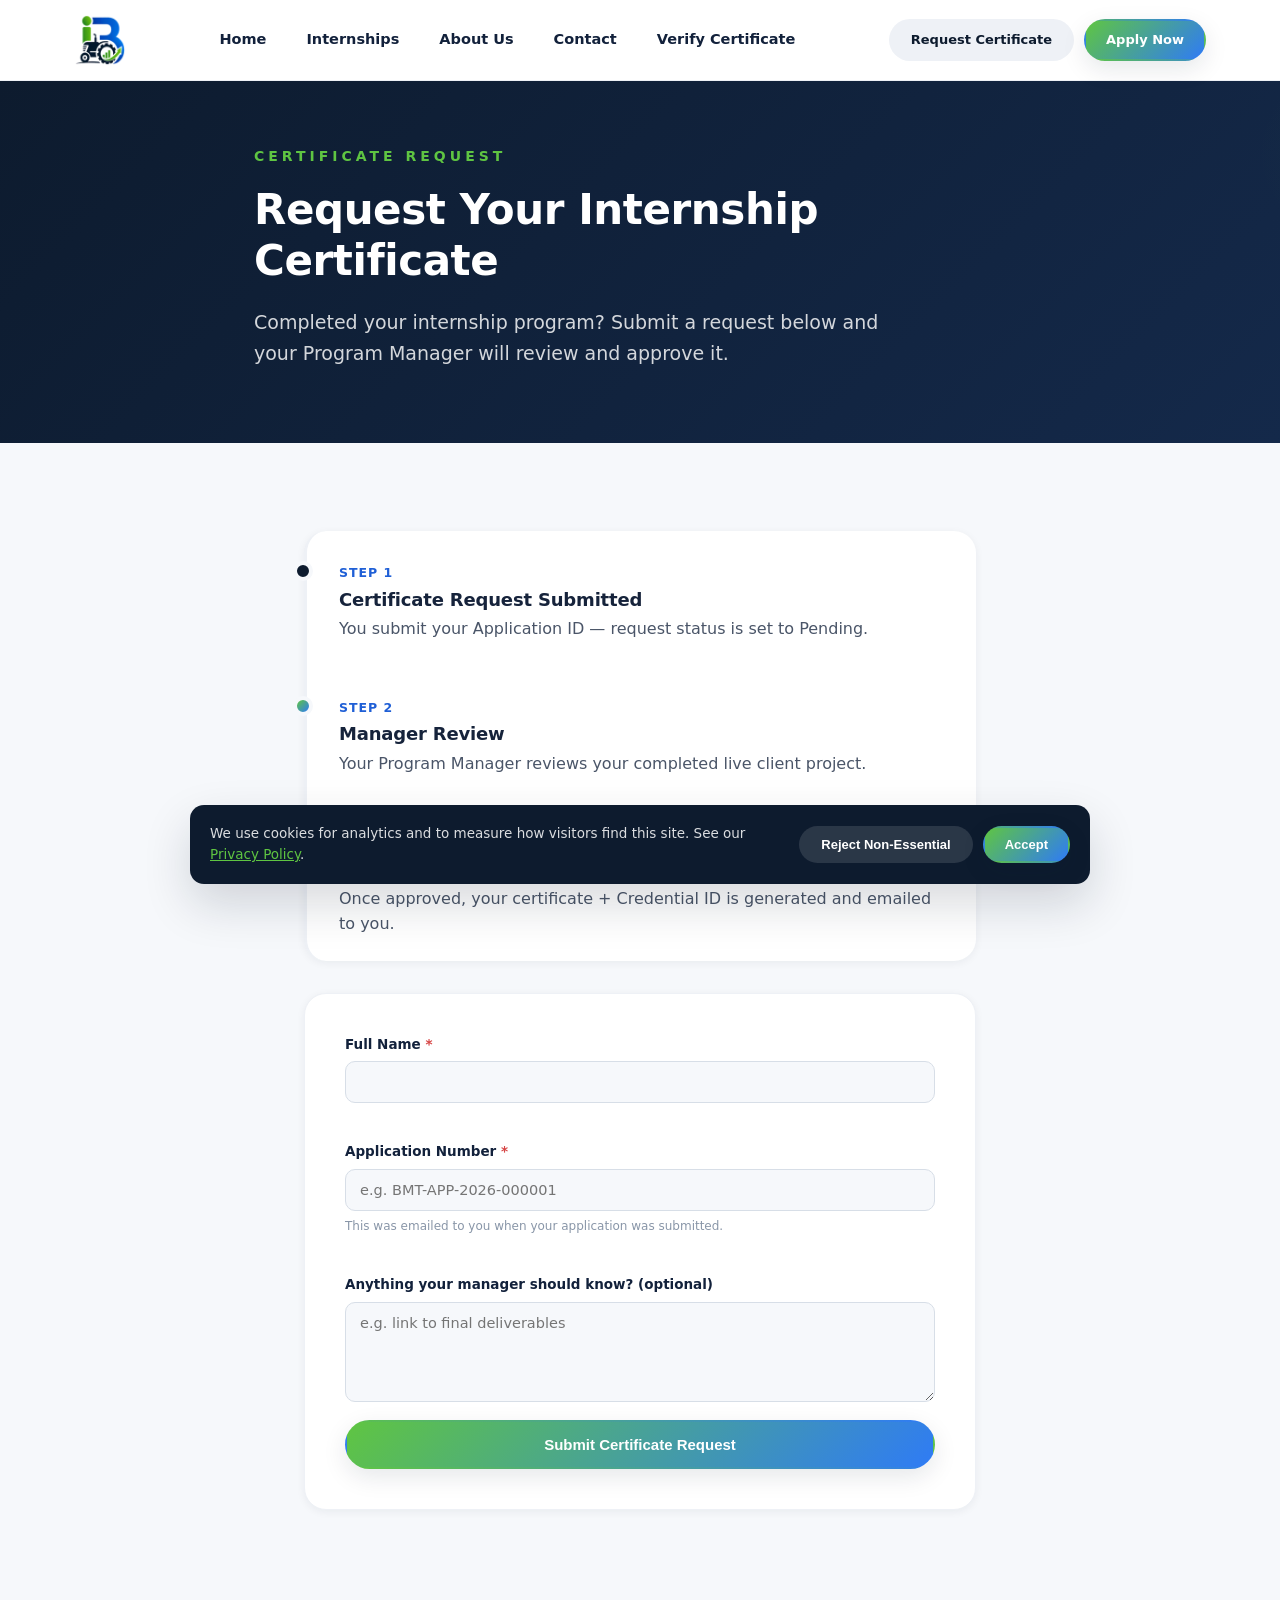
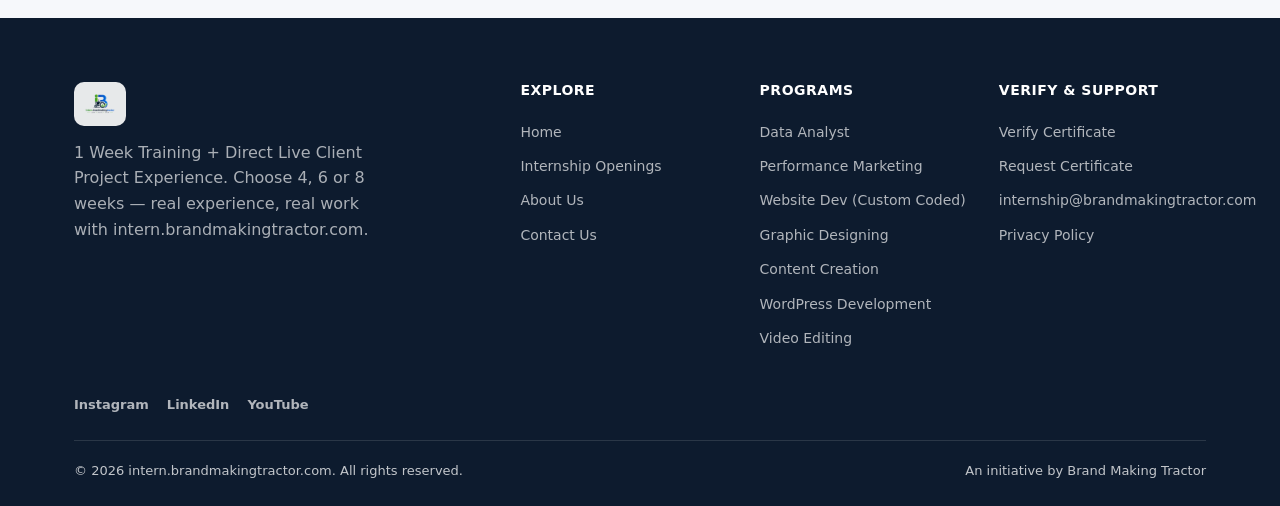
<file: certificate-request.html>
<!DOCTYPE html>
<html lang="en">
<head>
<!-- Consent Mode default (must be set before GTM loads) -->
<script>
window.dataLayer = window.dataLayer || [];
function gtag(){dataLayer.push(arguments);}
gtag("consent","default",{ad_storage:"denied",analytics_storage:"denied",ad_user_data:"denied",ad_personalization:"denied",wait_for_update:500});
</script>
<!-- Google Tag Manager -->
<script>(function(w,d,s,l,i){w[l]=w[l]||[];w[l].push({'gtm.start':
new Date().getTime(),event:'gtm.js'});var f=d.getElementsByTagName(s)[0],
j=d.createElement(s),dl=l!='dataLayer'?'&l='+l:'';j.async=true;j.src=
'https://www.googletagmanager.com/gtm.js?id='+i+dl;f.parentNode.insertBefore(j,f);
})(window,document,'script','dataLayer','GTM-KQZJQPQM');</script>
<!-- End Google Tag Manager -->
<meta charset="UTF-8">
<meta name="viewport" content="width=device-width, initial-scale=1.0, viewport-fit=cover">
<title>Request Your Certificate | intern.brandmakingtractor.com</title>
<meta name="description" content="Completed your internship at intern.brandmakingtractor.com? Submit your Application Number to request your verified internship completion certificate.">
<link rel="canonical" href="https://intern.brandmakingtractor.com/certificate-request">
<meta property="og:type" content="website">
<meta property="og:site_name" content="intern.brandmakingtractor.com">
<meta property="og:title" content="Request Your Certificate | intern.brandmakingtractor.com">
<meta property="og:description" content="Completed your internship? Submit your Application Number to request your verified completion certificate.">
<meta property="og:url" content="https://intern.brandmakingtractor.com/certificate-request">
<meta property="og:image" content="https://intern.brandmakingtractor.com/assets/img/logo.png">
<meta name="twitter:card" content="summary">
<meta name="twitter:title" content="Request Your Certificate | intern.brandmakingtractor.com">
<meta name="twitter:description" content="Submit your Application Number to request your verified certificate.">
<meta name="twitter:image" content="https://intern.brandmakingtractor.com/assets/img/logo.png">
<link rel="icon" href="assets/img/logo.png" type="image/png">
<link rel="apple-touch-icon" href="assets/img/logo.png">
<meta name="theme-color" content="#0d1b2e">
<link rel="stylesheet" href="assets/css/style.css?v=20261004e">
</head>
<body data-page="certrequest">
<!-- Google Tag Manager (noscript) -->
<noscript><iframe src="https://www.googletagmanager.com/ns.html?id=GTM-KQZJQPQM"
height="0" width="0" style="display:none;visibility:hidden"></iframe></noscript>
<!-- End Google Tag Manager (noscript) -->

<div id="site-header"></div>

<section class="hero" style="padding:64px 0 56px;">
  <div class="container hero-inner">
    <div class="hero-tagline">CERTIFICATE REQUEST</div>
    <h1 style="font-size:clamp(28px,4vw,42px);">Request Your Internship Certificate</h1>
    <p class="lead">Completed your internship program? Submit a request below and your Program Manager will review and approve it.</p>
  </div>
</section>

<section class="section-tight">
  <div class="container" style="max-width:720px;">

    <div class="timeline" style="background:var(--white);padding:28px 32px 8px;border-radius:var(--radius-lg);box-shadow:var(--shadow-sm);margin-bottom:32px;">
      <div class="timeline-item done"><span class="wk">Step 1</span><h4>Certificate Request Submitted</h4><p>You submit your Application ID — request status is set to Pending.</p></div>
      <div class="timeline-item"><span class="wk">Step 2</span><h4>Manager Review</h4><p>Your Program Manager reviews your completed live client project.</p></div>
      <div class="timeline-item"><span class="wk">Step 3</span><h4>Certificate Issued</h4><p>Once approved, your certificate + Credential ID is generated and emailed to you.</p></div>
    </div>

    <div id="successPanel" class="result-card result-verified" style="display:none;">
      <div class="result-icon ok">✓</div>
      <h2>Request Submitted!</h2>
      <p>Your certificate request has been sent for manager approval. You'll receive an email once it's issued.</p>
      <table class="result-table">
        <tr><td>Application Number</td><td id="reqAppId">—</td></tr>
        <tr><td>Status</td><td><span class="status-pill status-pending">Pending Approval</span></td></tr>
      </table>
      <a href="/" class="btn btn-primary" style="margin-top:20px;">Back to Home</a>
    </div>

    <form id="certRequestForm" class="form-card">
      <div id="formMsg" class="form-msg"></div>
      <div class="field hp-field" aria-hidden="true"><label for="crWebsite">Leave blank</label><input type="text" id="crWebsite" name="website" tabindex="-1" autocomplete="off"></div>
      <div class="form-grid">
        <div class="field full"><label>Full Name <span class="req">*</span></label><input type="text" id="fullName" required></div>
        <div class="field full"><label>Application Number <span class="req">*</span></label>
          <input type="text" id="applicationId" placeholder="e.g. BMT-APP-2026-000001" required>
          <small>This was emailed to you when your application was submitted.</small>
        </div>
        <div class="field full"><label>Anything your manager should know? (optional)</label><textarea id="notes" placeholder="e.g. link to final deliverables"></textarea></div>
      </div>
      <button type="submit" class="btn btn-primary btn-block" id="submitBtn">Submit Certificate Request</button>
    </form>
  </div>
</section>

<div id="site-footer"></div>
<script src="assets/js/config.js?v=20261004e"></script>
<script src="assets/js/main.js?v=20261004e"></script>
<script>
document.getElementById("certRequestForm").addEventListener("submit", async (e) => {
  e.preventDefault();
  const msg = document.getElementById("formMsg");
  const btn = document.getElementById("submitBtn");

  // Honeypot: real visitors never see or fill this field — a filled value means a bot.
  if(document.getElementById("crWebsite").value.trim()){
    return;
  }

  const payload = {
    fullName: document.getElementById("fullName").value.trim(),
    applicationId: document.getElementById("applicationId").value.trim(),
    notes: document.getElementById("notes").value.trim()
  };
  setBtnLoading(btn, true, "Submitting...");
  const res = await apiCall("requestCertificate", payload);
  setBtnLoading(btn, false);

  if(res.success){
    pushConversionEvent("certificate_requested", {
      application_id: payload.applicationId,
      certificate_id: res.data.certificateId
    });
    document.getElementById("certRequestForm").style.display = "none";
    document.getElementById("successPanel").style.display = "block";
    document.getElementById("reqAppId").textContent = payload.applicationId;
    document.getElementById("successPanel").scrollIntoView({behavior:"smooth"});
  }else{
    showMsg(msg, "error", res.error || "We couldn't submit your request. Please check your details and try again.");
  }
});
</script>
</body>
</html>
</file>
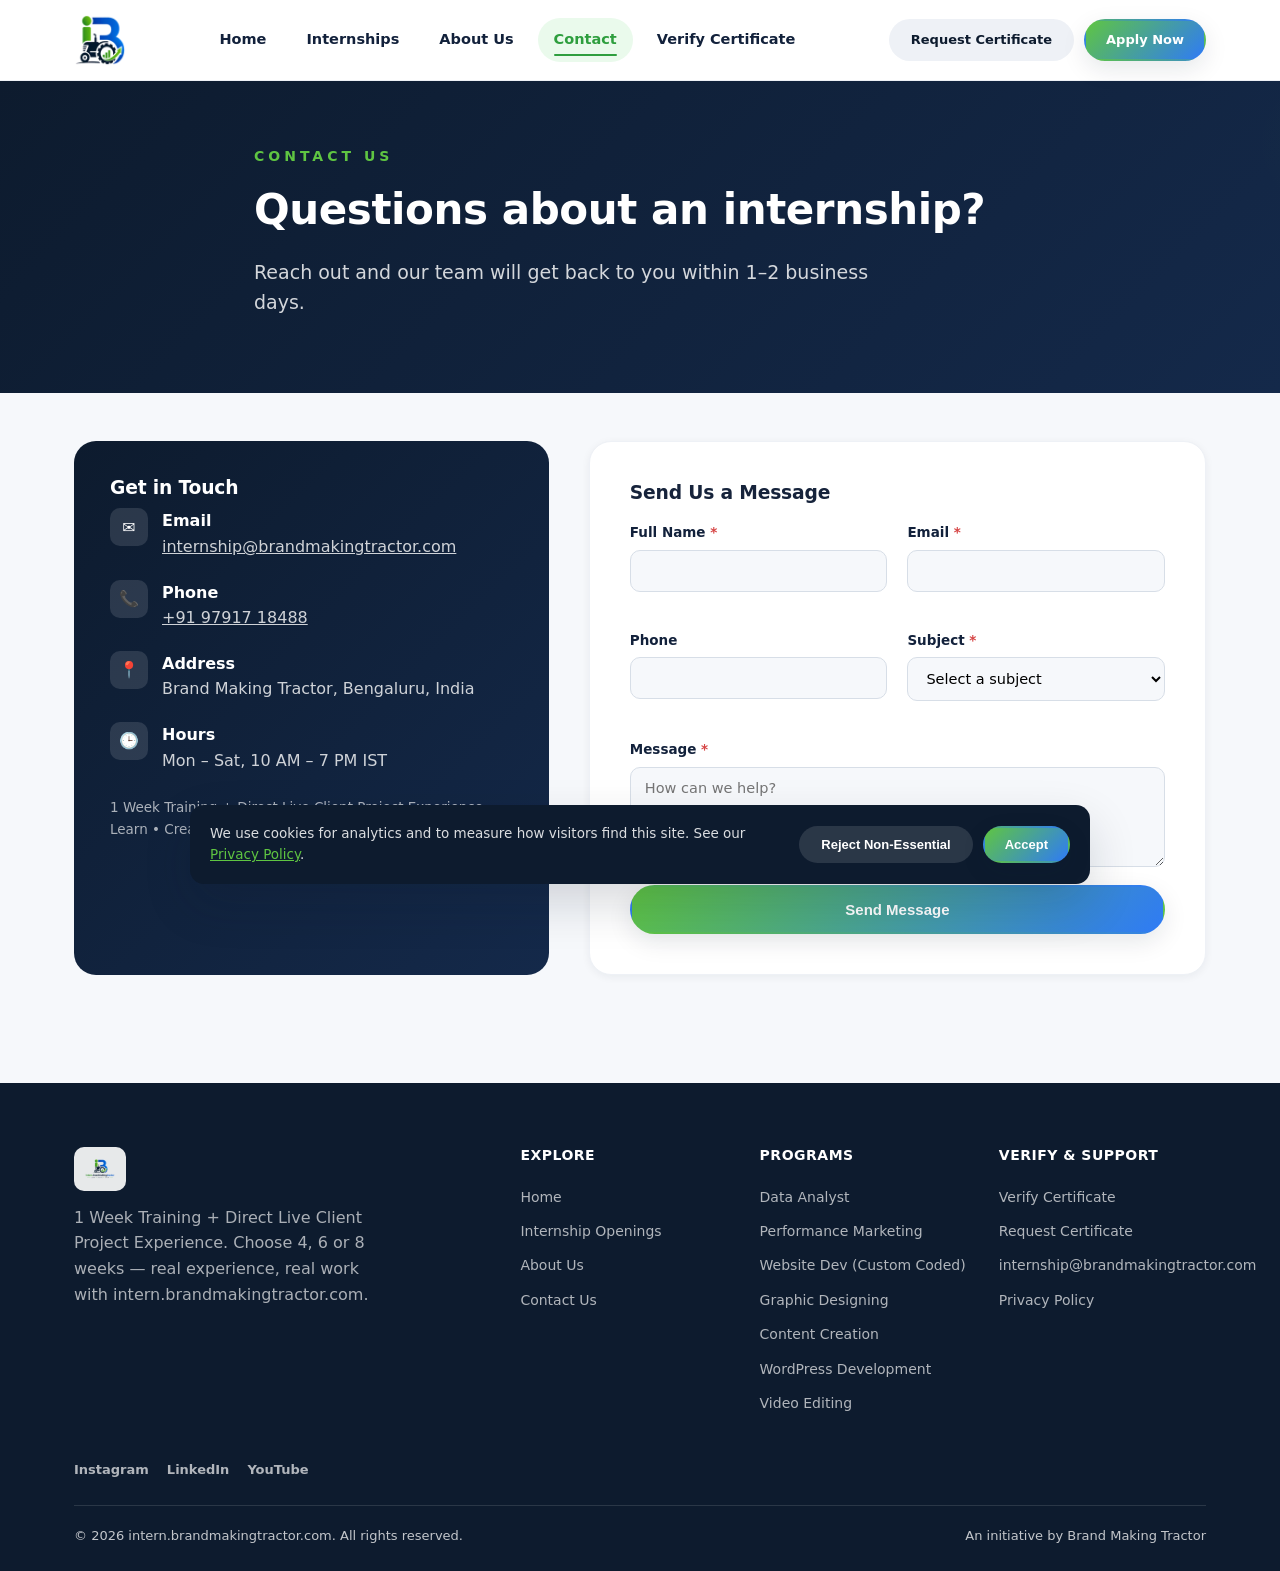
<file: contact.html>
<!DOCTYPE html>
<html lang="en">
<head>
<!-- Consent Mode default (must be set before GTM loads) -->
<script>
window.dataLayer = window.dataLayer || [];
function gtag(){dataLayer.push(arguments);}
gtag("consent","default",{ad_storage:"denied",analytics_storage:"denied",ad_user_data:"denied",ad_personalization:"denied",wait_for_update:500});
</script>
<!-- Google Tag Manager -->
<script>(function(w,d,s,l,i){w[l]=w[l]||[];w[l].push({'gtm.start':
new Date().getTime(),event:'gtm.js'});var f=d.getElementsByTagName(s)[0],
j=d.createElement(s),dl=l!='dataLayer'?'&l='+l:'';j.async=true;j.src=
'https://www.googletagmanager.com/gtm.js?id='+i+dl;f.parentNode.insertBefore(j,f);
})(window,document,'script','dataLayer','GTM-KQZJQPQM');</script>
<!-- End Google Tag Manager -->
<meta charset="UTF-8">
<meta name="viewport" content="width=device-width, initial-scale=1.0, viewport-fit=cover">
<title>Contact Us | intern.brandmakingtractor.com Internships</title>
<meta name="description" content="Get in touch with intern.brandmakingtractor.com for internship queries, application status, certificate checks or partnerships. We reply within 1-2 business days.">
<link rel="canonical" href="https://intern.brandmakingtractor.com/contact">
<meta property="og:type" content="website">
<meta property="og:site_name" content="intern.brandmakingtractor.com">
<meta property="og:title" content="Contact Us | intern.brandmakingtractor.com Internships">
<meta property="og:description" content="Get in touch with intern.brandmakingtractor.com for internship queries, partnerships or support.">
<meta property="og:url" content="https://intern.brandmakingtractor.com/contact">
<meta property="og:image" content="https://intern.brandmakingtractor.com/assets/img/logo.png">
<meta name="twitter:card" content="summary">
<meta name="twitter:title" content="Contact Us — intern.brandmakingtractor.com">
<meta name="twitter:description" content="Get in touch for internship queries, partnerships or support.">
<meta name="twitter:image" content="https://intern.brandmakingtractor.com/assets/img/logo.png">
<link rel="icon" href="assets/img/logo.png" type="image/png">
<link rel="apple-touch-icon" href="assets/img/logo.png">
<meta name="theme-color" content="#0d1b2e">
<link rel="stylesheet" href="assets/css/style.css?v=20261004e">
</head>
<body data-page="contact">
<!-- Google Tag Manager (noscript) -->
<noscript><iframe src="https://www.googletagmanager.com/ns.html?id=GTM-KQZJQPQM"
height="0" width="0" style="display:none;visibility:hidden"></iframe></noscript>
<!-- End Google Tag Manager (noscript) -->

<div id="site-header"></div>

<section class="hero" style="padding:64px 0 56px;">
  <div class="container hero-inner">
    <div class="hero-tagline">CONTACT US</div>
    <h1 style="font-size:clamp(28px,4vw,42px);">Questions about an internship?</h1>
    <p class="lead">Reach out and our team will get back to you within 1–2 business days.</p>
  </div>
</section>

<section class="section-tight">
  <div class="container">
    <div class="contact-grid">
      <div class="contact-info-card fade-up">
        <h3>Get in Touch</h3>
        <div class="contact-info-row"><div class="ico">✉️</div><div><strong>Email</strong><div id="contactEmail" style="color:rgba(255,255,255,.8);"></div></div></div>
        <div class="contact-info-row"><div class="ico">📞</div><div><strong>Phone</strong><div id="contactPhone" style="color:rgba(255,255,255,.8);"></div></div></div>
        <div class="contact-info-row"><div class="ico">📍</div><div><strong>Address</strong><div id="contactAddress" style="color:rgba(255,255,255,.8);"></div></div></div>
        <div class="contact-info-row"><div class="ico">🕒</div><div><strong>Hours</strong><div style="color:rgba(255,255,255,.8);">Mon – Sat, 10 AM – 7 PM IST</div></div></div>
        <p style="margin-top:24px;color:rgba(255,255,255,.65);font-size:13.5px;">1 Week Training + Direct Live Client Project Experience. Learn • Create • Grow.</p>
      </div>

      <form id="contactForm" class="form-card fade-up">
        <div id="formMsg" class="form-msg"></div>
        <h3 style="margin-bottom:18px;">Send Us a Message</h3>
        <div class="field hp-field" aria-hidden="true"><label for="cWebsite">Leave blank</label><input type="text" id="cWebsite" name="website" tabindex="-1" autocomplete="off"></div>
        <div class="form-grid">
          <div class="field"><label>Full Name <span class="req">*</span></label><input type="text" id="cName" autocomplete="name" required></div>
          <div class="field"><label>Email <span class="req">*</span></label><input type="email" id="cEmail" autocomplete="email" required></div>
          <div class="field"><label>Phone</label><input type="tel" id="cPhone" autocomplete="tel"></div>
          <div class="field"><label>Subject <span class="req">*</span></label>
            <select id="cSubject" required>
              <option value="">Select a subject</option>
              <option>Internship Enquiry</option>
              <option>Application Status</option>
              <option>Certificate / Verification</option>
              <option>Partnership / Client Enquiry</option>
              <option>Other</option>
            </select>
          </div>
          <div class="field full"><label>Message <span class="req">*</span></label><textarea id="cMessage" required placeholder="How can we help?"></textarea></div>
        </div>
        <button type="submit" class="btn btn-primary btn-block" id="cSubmitBtn">Send Message</button>
      </form>
    </div>
  </div>
</section>

<div id="site-footer"></div>
<script src="assets/js/config.js?v=20261004e"></script>
<script src="assets/js/main.js?v=20261004e"></script>
<script>
document.addEventListener("DOMContentLoaded", () => {
  document.getElementById("contactEmail").innerHTML = `<a href="mailto:${BRAND.supportEmail}" style="color:inherit;text-decoration:underline;">${BRAND.supportEmail}</a>`;
  document.getElementById("contactPhone").innerHTML = `<a href="tel:${BRAND.supportPhone.replace(/\s+/g,"")}" style="color:inherit;text-decoration:underline;">${BRAND.supportPhone}</a>`;
  document.getElementById("contactAddress").textContent = BRAND.address;
});

document.getElementById("contactForm").addEventListener("submit", async (e) => {
  e.preventDefault();
  const msg = document.getElementById("formMsg");
  const btn = document.getElementById("cSubmitBtn");

  // Honeypot: real visitors never see or fill this field — a filled value means a bot.
  if(document.getElementById("cWebsite").value.trim()){
    return;
  }

  const payload = {
    fullName: document.getElementById("cName").value.trim(),
    email: document.getElementById("cEmail").value.trim(),
    phone: document.getElementById("cPhone").value.trim(),
    subject: document.getElementById("cSubject").value,
    message: document.getElementById("cMessage").value.trim()
  };
  setBtnLoading(btn, true, "Sending...");
  const res = await apiCall("submitContactQuery", payload);
  setBtnLoading(btn, false);
  if(res.success){
    pushConversionEvent("contact_submitted", { subject: payload.subject });
    showMsg(msg, "success", "Thanks! Your message has been received — we'll get back to you soon.");
    document.getElementById("contactForm").reset();
  }else{
    showMsg(msg, "error", res.error || "Something went wrong. Please try again.");
  }
});
</script>
</body>
</html>
</file>
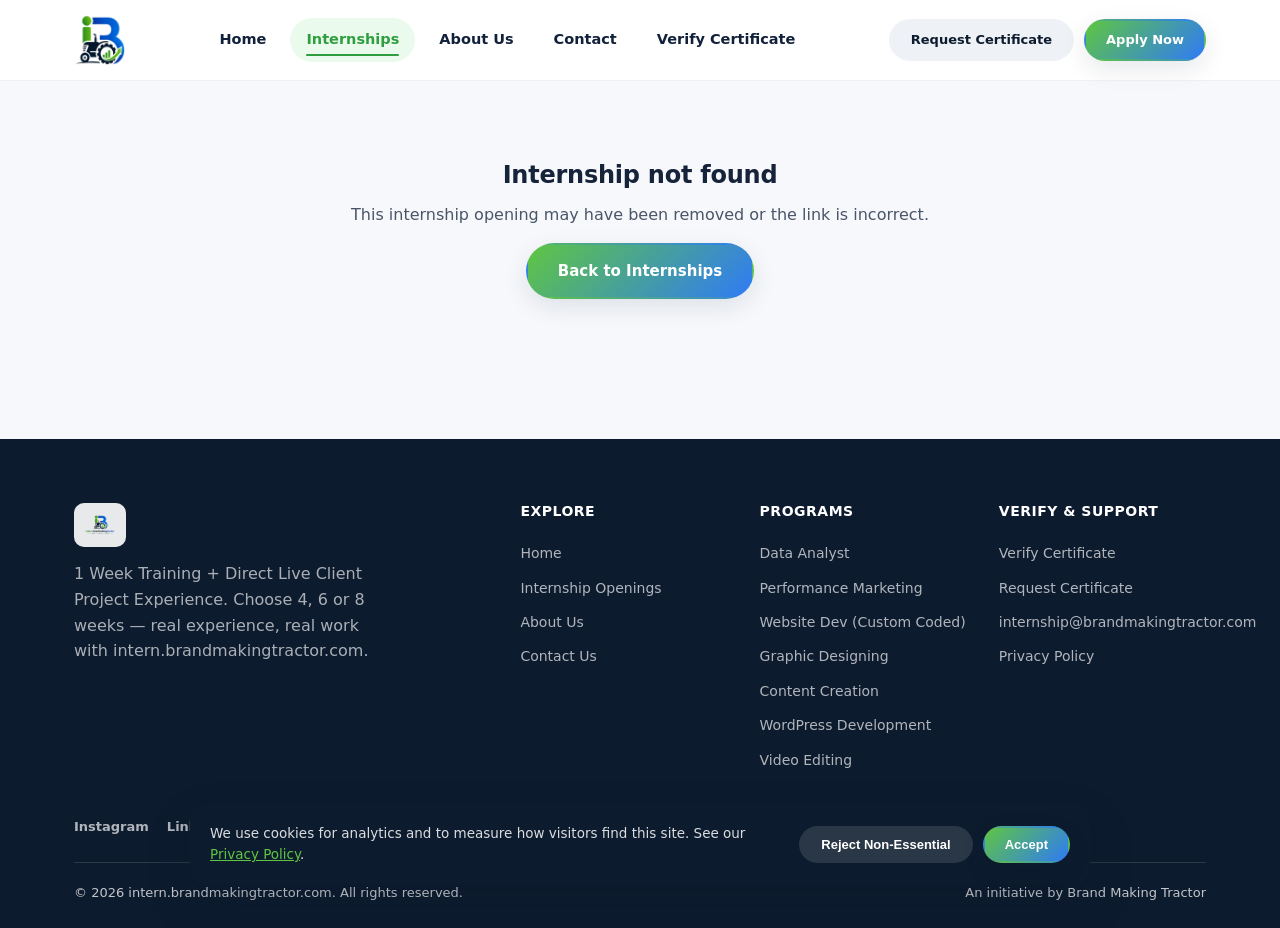
<file: internship-detail.html>
<!DOCTYPE html>
<html lang="en">
<head>
<!-- Consent Mode default (must be set before GTM loads) -->
<script>
window.dataLayer = window.dataLayer || [];
function gtag(){dataLayer.push(arguments);}
gtag("consent","default",{ad_storage:"denied",analytics_storage:"denied",ad_user_data:"denied",ad_personalization:"denied",wait_for_update:500});
</script>
<!-- Google Tag Manager -->
<script>(function(w,d,s,l,i){w[l]=w[l]||[];w[l].push({'gtm.start':
new Date().getTime(),event:'gtm.js'});var f=d.getElementsByTagName(s)[0],
j=d.createElement(s),dl=l!='dataLayer'?'&l='+l:'';j.async=true;j.src=
'https://www.googletagmanager.com/gtm.js?id='+i+dl;f.parentNode.insertBefore(j,f);
})(window,document,'script','dataLayer','GTM-KQZJQPQM');</script>
<!-- End Google Tag Manager -->
<meta charset="UTF-8">
<meta name="viewport" content="width=device-width, initial-scale=1.0, viewport-fit=cover">
<title id="pageTitle">Internship Details | intern.brandmakingtractor.com</title>
<meta name="description" id="pageDesc" content="Explore internship openings at intern.brandmakingtractor.com — 1 week training, then real live client project work.">
<link rel="canonical" id="pageCanonical" href="https://intern.brandmakingtractor.com/internships">
<meta property="og:type" content="website">
<meta property="og:site_name" content="intern.brandmakingtractor.com">
<meta property="og:title" id="pageOgTitle" content="Internship Details | intern.brandmakingtractor.com">
<meta property="og:description" id="pageOgDesc" content="Explore internship openings at intern.brandmakingtractor.com.">
<meta property="og:url" id="pageOgUrl" content="https://intern.brandmakingtractor.com/internships">
<meta property="og:image" content="https://intern.brandmakingtractor.com/assets/img/logo.png">
<meta name="twitter:card" content="summary">
<meta name="twitter:title" id="pageTwTitle" content="Internship Details — intern.brandmakingtractor.com">
<meta name="twitter:description" id="pageTwDesc" content="Explore internship openings at intern.brandmakingtractor.com.">
<meta name="twitter:image" content="https://intern.brandmakingtractor.com/assets/img/logo.png">
<script type="application/ld+json" id="breadcrumbSchema">
{
  "@context": "https://schema.org",
  "@type": "BreadcrumbList",
  "itemListElement": [
    { "@type": "ListItem", "position": 1, "name": "Home", "item": "https://intern.brandmakingtractor.com/" },
    { "@type": "ListItem", "position": 2, "name": "Internships", "item": "https://intern.brandmakingtractor.com/internships" }
  ]
}
</script>
<link rel="icon" href="assets/img/logo.png" type="image/png">
<link rel="apple-touch-icon" href="assets/img/logo.png">
<meta name="theme-color" content="#0d1b2e">
<link rel="stylesheet" href="assets/css/style.css?v=20261004e">
</head>
<body data-page="internships">
<!-- Google Tag Manager (noscript) -->
<noscript><iframe src="https://www.googletagmanager.com/ns.html?id=GTM-KQZJQPQM"
height="0" width="0" style="display:none;visibility:hidden"></iframe></noscript>
<!-- End Google Tag Manager (noscript) -->

<div id="site-header"></div>

<div id="detailContent"></div>

<div id="notFound" class="container" style="display:none;padding:80px 24px;text-align:center;">
  <h2>Internship not found</h2>
  <p>This internship opening may have been removed or the link is incorrect.</p>
  <a href="internships" class="btn btn-primary">Back to Internships</a>
</div>

<div id="site-footer"></div>

<script src="assets/js/config.js?v=20261004e"></script>
<script src="assets/js/main.js?v=20261004e"></script>
<script>
// A couple of internship titles are long enough that "<title> | intern.brandmakingtractor.com"
// would run past ~60 characters (the practical limit before Google truncates it in
// search results) — shortened only for the <title>/OG/Twitter tags; the on-page H1
// and everything else still shows the full official track name.
const SEO_TITLE_OVERRIDES = {
  "INT-WD-001": "Website Development Internship",
  "INT-WP-001": "WordPress Development Internship"
};

// Meta descriptions should stay under ~157 characters (Google's soft cutoff) —
// truncates at the last whole word instead of mid-word.
function truncateForMeta(text, maxLen){
  if(!text || text.length <= maxLen) return text || "";
  const cut = text.slice(0, maxLen);
  const lastSpace = cut.lastIndexOf(" ");
  return (lastSpace > 0 ? cut.slice(0, lastSpace) : cut).trim() + "…";
}

function render(){
  const id = qs("id");
  const item = getInternshipById(id);
  if(!item){
    document.getElementById("notFound").style.display = "block";
    return;
  }
  pushConversionEvent("internship_view", { internship_id: item.Opening_ID, internship_title: item.Title, department: item.Department });
  const seoTitle = SEO_TITLE_OVERRIDES[item.Opening_ID] || item.Title;
  const seoDesc = truncateForMeta(item.Description, 157);
  document.getElementById("pageTitle").textContent = `${seoTitle} | intern.brandmakingtractor.com`;
  document.getElementById("pageDesc").setAttribute("content", seoDesc);
  const detailUrl = `https://intern.brandmakingtractor.com/internship-detail?id=${item.Opening_ID}`;
  document.getElementById("pageCanonical").setAttribute("href", detailUrl);
  document.getElementById("pageOgTitle").setAttribute("content", `${seoTitle} | intern.brandmakingtractor.com`);
  document.getElementById("pageOgDesc").setAttribute("content", seoDesc);
  document.getElementById("pageOgUrl").setAttribute("content", detailUrl);
  document.getElementById("pageTwTitle").setAttribute("content", `${seoTitle} | intern.brandmakingtractor.com`);
  document.getElementById("pageTwDesc").setAttribute("content", seoDesc);
  document.getElementById("breadcrumbSchema").textContent = JSON.stringify({
    "@context": "https://schema.org",
    "@type": "BreadcrumbList",
    "itemListElement": [
      { "@type": "ListItem", "position": 1, "name": "Home", "item": "https://intern.brandmakingtractor.com/" },
      { "@type": "ListItem", "position": 2, "name": "Internships", "item": "https://intern.brandmakingtractor.com/internships" },
      { "@type": "ListItem", "position": 3, "name": item.Title, "item": detailUrl }
    ]
  });

  document.getElementById("detailContent").innerHTML = `
    <section class="detail-hero">
      <div class="container">
        <a href="internships" style="color:rgba(255,255,255,.7);font-size:14px;">&larr; Back to all internships</a>
        <div class="dept" style="margin-top:16px;">${item.Department}</div>
        <h1>${item.icon} ${item.Title}</h1>
        <p class="lead" style="color:rgba(255,255,255,.82);">${item.Description}</p>
        <div class="program-pill-row" style="margin-top:20px;">
          <span class="program-pill">1 Week Training + Direct Live Client Project Experience</span>
          <span class="program-pill">4 / 6 / 8 Weeks Available</span>
        </div>
      </div>
    </section>

    <section>
      <div class="container">
        <div class="detail-grid">
          <div>
            <div class="detail-block fade-up" id="durationBlock">
              ${renderDurationStructureBlock()}
            </div>

            <div class="detail-block fade-up">
              <h2>What You'll Learn</h2>
              <ul>${item.What_You_Will_Learn.map(x => `<li>${x}</li>`).join("")}</ul>
            </div>

            <div class="detail-block fade-up">
              <h2>Responsibilities</h2>
              <ul>${item.Responsibilities.map(x => `<li>${x}</li>`).join("")}</ul>
            </div>

            <div class="detail-block fade-up">
              <h2>Who Should Apply</h2>
              <p style="margin:0;">${item.Who_Should_Apply}</p>
            </div>
          </div>

          <div>
            <div class="sidebar-card fade-up">
              <h3 style="margin-bottom:16px;">Internship Overview</h3>
              <div class="sidebar-row"><span>Department</span><span>${item.Department}</span></div>
              <div class="sidebar-row"><span>Structure</span><span>1 Wk Training + Live Project</span></div>
              <div class="sidebar-row"><span>Duration Options</span><span>4 / 6 / 8 Weeks</span></div>
              <div class="sidebar-row"><span>Fee From</span><span>₹1,500</span></div>
              <div class="sidebar-row"><span>Work Mode</span><span>${item.Work_Mode}</span></div>
              <div class="sidebar-row"><span>Openings</span><span>${item.Openings}</span></div>
              <div class="sidebar-row"><span>Status</span><span><span class="badge ${statusBadgeClass(item.Status)}">${item.Status}</span></span></div>
              <div class="skill-tags" style="margin:16px 0;">${item.Skills.map(s=>`<span class="skill-tag">${s}</span>`).join("")}</div>
              <a href="#" class="btn btn-primary btn-block" onclick="event.preventDefault(); openApplyModal('${item.Opening_ID}');">Apply Now</a>
              <a href="#durationBlock" class="btn btn-ghost btn-block" style="margin-top:10px;">See Full Duration &amp; Fee Table</a>
            </div>

            <div class="sidebar-card fade-up" style="position:static;">
              <h3 style="margin-bottom:12px;">Certificate &amp; Recognition</h3>
              <p style="font-size:13.5px;margin-bottom:8px;">🎓 Certificate of Completion for every intern.</p>
              <p style="font-size:13.5px;margin-bottom:0;">🌟 Recommendation Letter for exceptional performers — not guaranteed for everyone.</p>
            </div>
          </div>
        </div>
      </div>
    </section>
  `;
  refreshFadeUp();
}
document.addEventListener("DOMContentLoaded", render);
</script>
</body>
</html>
</file>
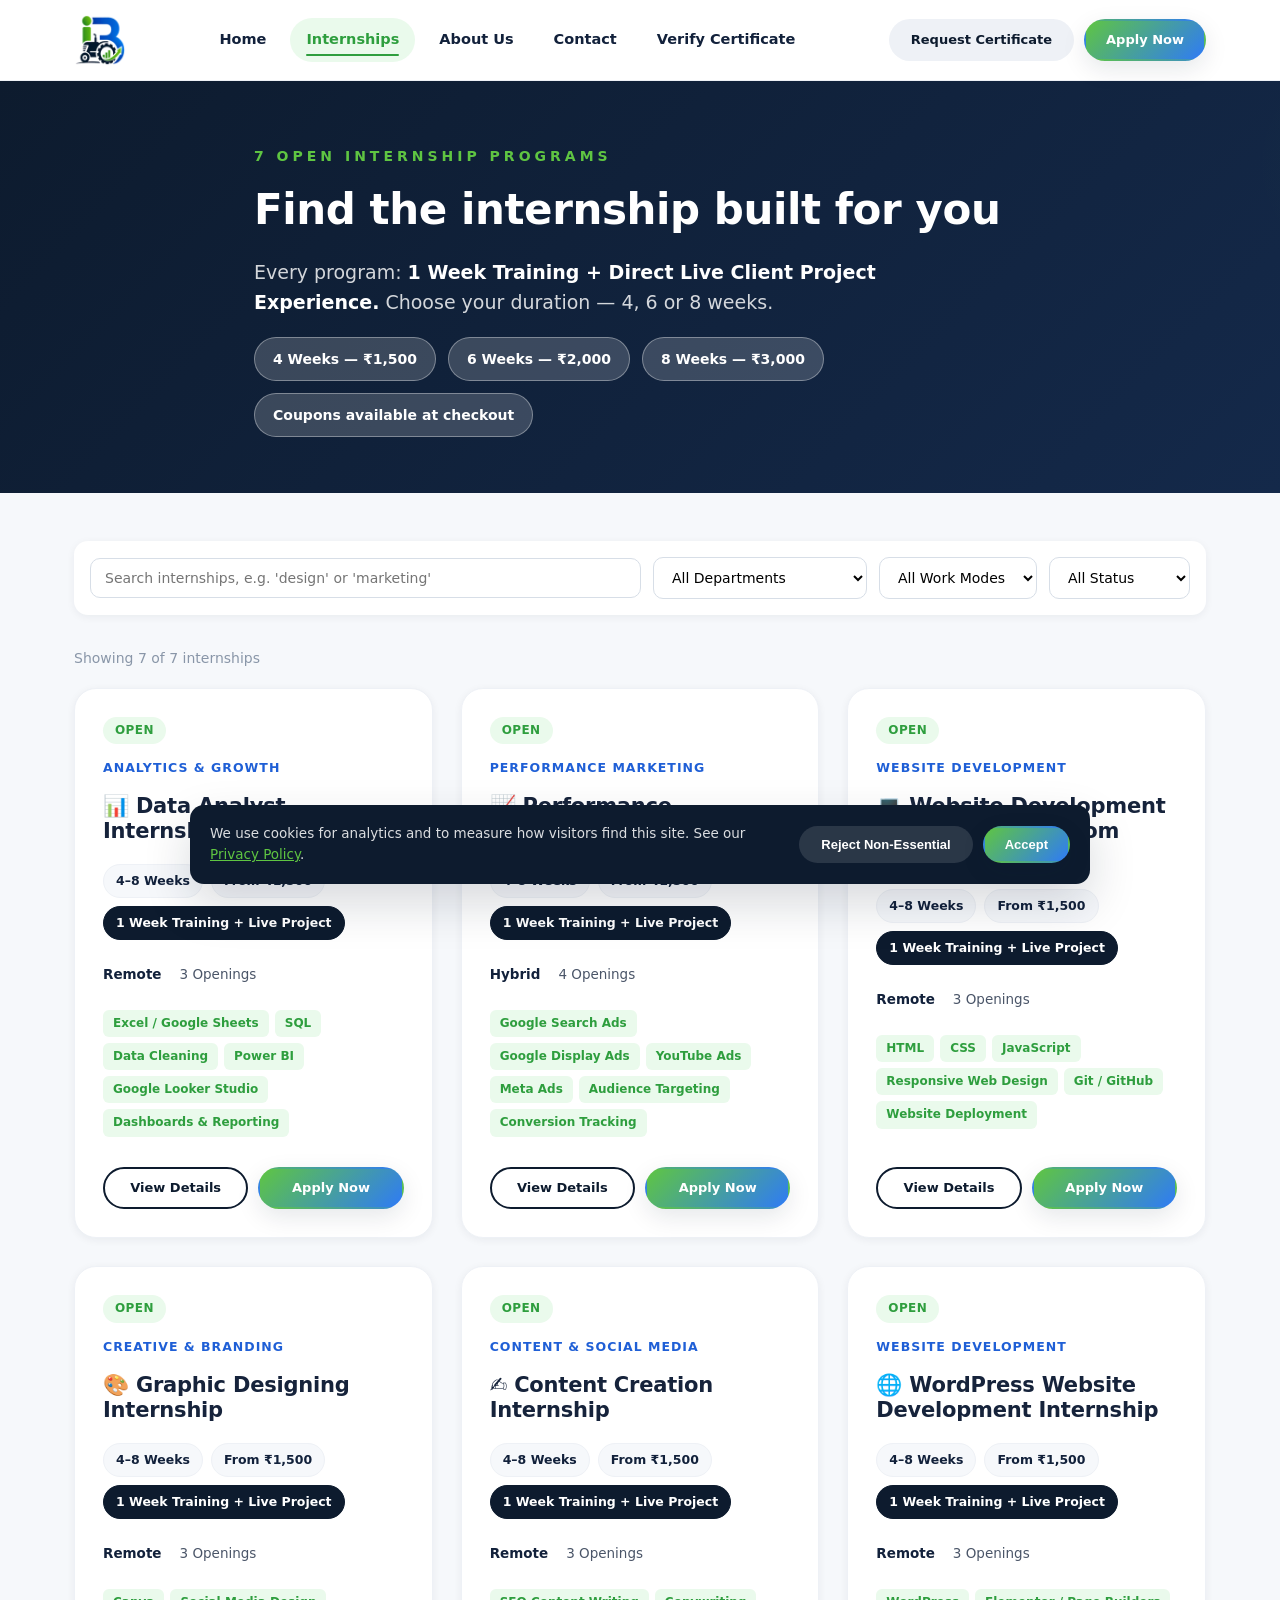
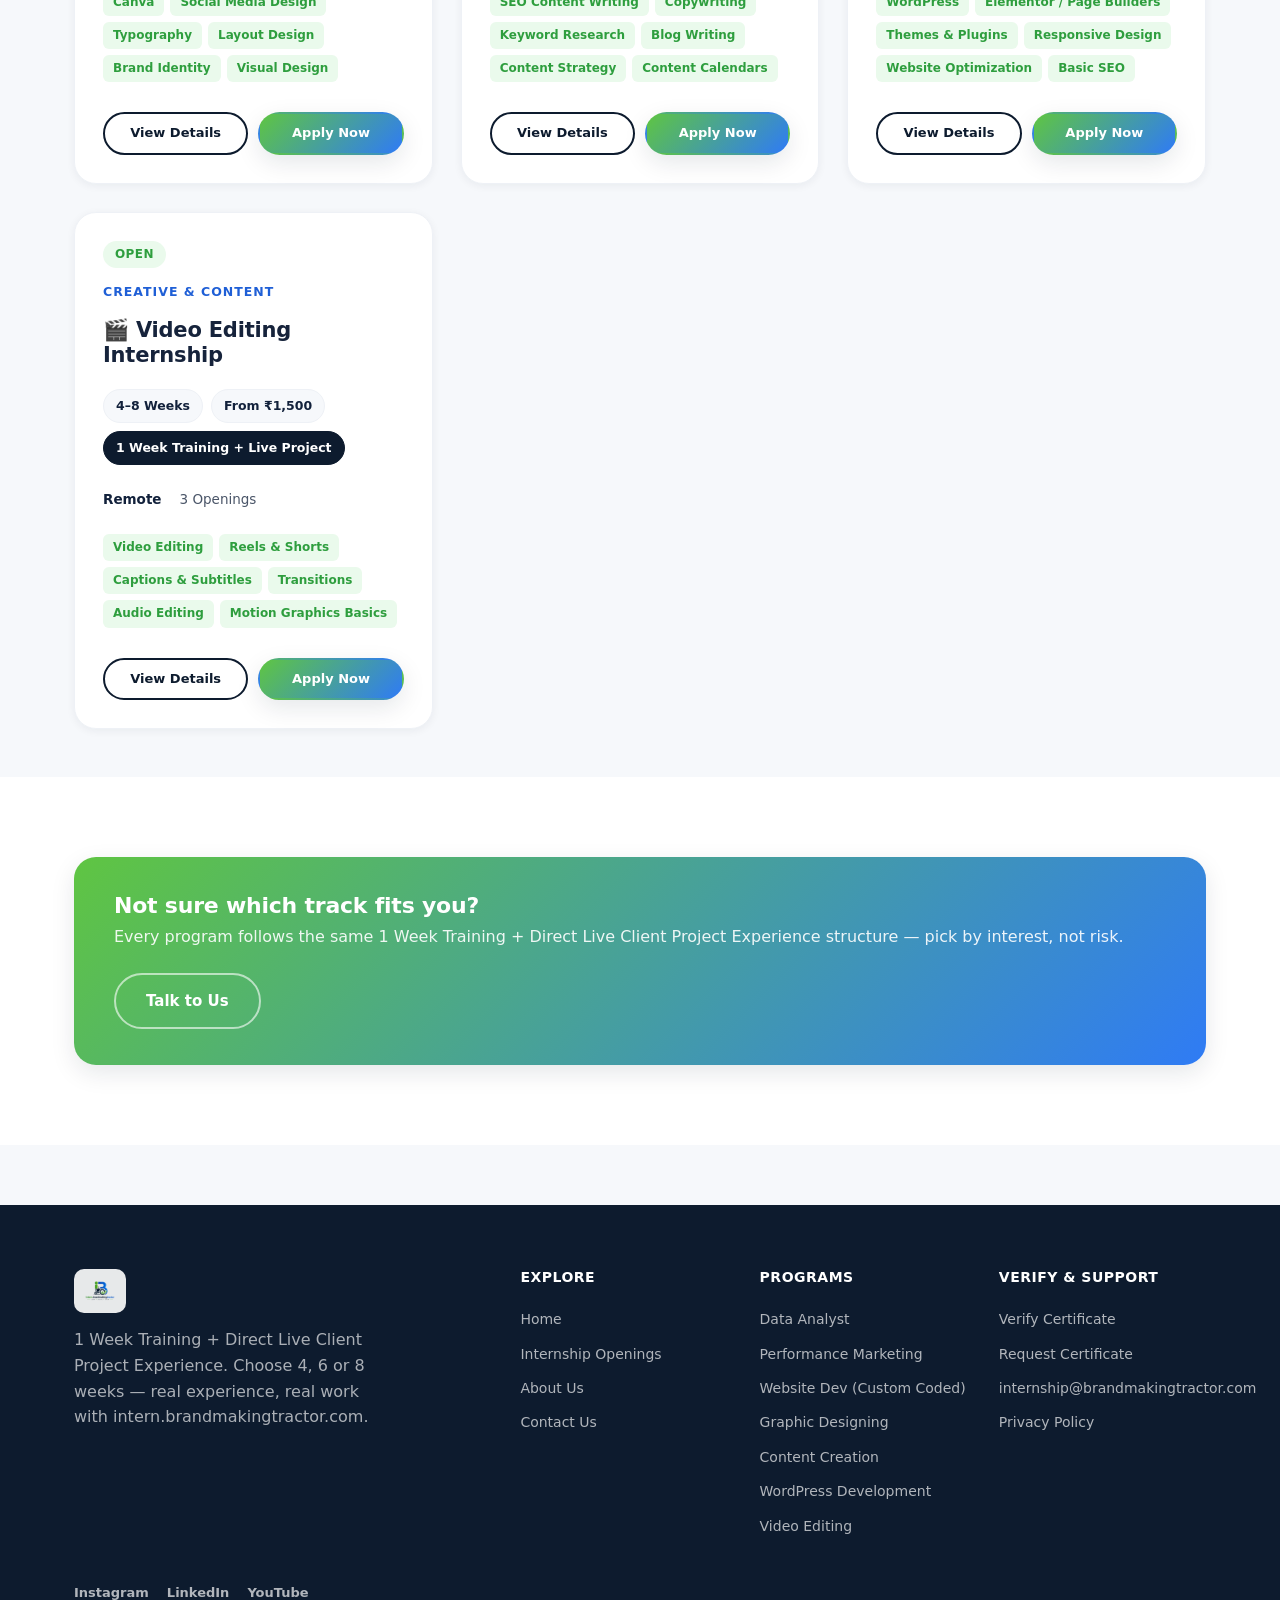
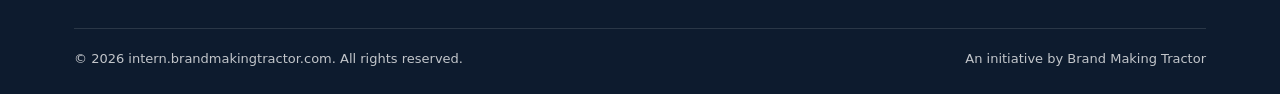
<file: internships.html>
<!DOCTYPE html>
<html lang="en">
<head>
<!-- Consent Mode default (must be set before GTM loads) -->
<script>
window.dataLayer = window.dataLayer || [];
function gtag(){dataLayer.push(arguments);}
gtag("consent","default",{ad_storage:"denied",analytics_storage:"denied",ad_user_data:"denied",ad_personalization:"denied",wait_for_update:500});
</script>
<!-- Google Tag Manager -->
<script>(function(w,d,s,l,i){w[l]=w[l]||[];w[l].push({'gtm.start':
new Date().getTime(),event:'gtm.js'});var f=d.getElementsByTagName(s)[0],
j=d.createElement(s),dl=l!='dataLayer'?'&l='+l:'';j.async=true;j.src=
'https://www.googletagmanager.com/gtm.js?id='+i+dl;f.parentNode.insertBefore(j,f);
})(window,document,'script','dataLayer','GTM-KQZJQPQM');</script>
<!-- End Google Tag Manager -->
<meta charset="UTF-8">
<meta name="viewport" content="width=device-width, initial-scale=1.0, viewport-fit=cover">
<title>7 Internship Openings | intern.brandmakingtractor.com</title>
<meta name="description" content="7 internship openings: Data Analyst, Performance Marketing, Web Dev, Graphic Design, Content, WordPress and Video Editing. 1 week training, then live client work.">
<link rel="canonical" href="https://intern.brandmakingtractor.com/internships">
<meta property="og:type" content="website">
<meta property="og:site_name" content="intern.brandmakingtractor.com">
<meta property="og:title" content="7 Internship Openings | intern.brandmakingtractor.com">
<meta property="og:description" content="7 internship openings — 1 Week Training + Direct Live Client Project Experience. Choose 4, 6 or 8 weeks.">
<meta property="og:url" content="https://intern.brandmakingtractor.com/internships">
<meta property="og:image" content="https://intern.brandmakingtractor.com/assets/img/logo.png">
<meta name="twitter:card" content="summary">
<meta name="twitter:title" content="7 Internship Openings | intern.brandmakingtractor.com">
<meta name="twitter:description" content="7 internship openings across Data, Marketing, Design, Development, Content & Video.">
<meta name="twitter:image" content="https://intern.brandmakingtractor.com/assets/img/logo.png">
<script type="application/ld+json">
{
  "@context": "https://schema.org",
  "@type": "BreadcrumbList",
  "itemListElement": [
    { "@type": "ListItem", "position": 1, "name": "Home", "item": "https://intern.brandmakingtractor.com/" },
    { "@type": "ListItem", "position": 2, "name": "Internships", "item": "https://intern.brandmakingtractor.com/internships" }
  ]
}
</script>
<link rel="icon" href="assets/img/logo.png" type="image/png">
<link rel="apple-touch-icon" href="assets/img/logo.png">
<meta name="theme-color" content="#0d1b2e">
<link rel="stylesheet" href="assets/css/style.css?v=20261004e">
</head>
<body data-page="internships">
<!-- Google Tag Manager (noscript) -->
<noscript><iframe src="https://www.googletagmanager.com/ns.html?id=GTM-KQZJQPQM"
height="0" width="0" style="display:none;visibility:hidden"></iframe></noscript>
<!-- End Google Tag Manager (noscript) -->

<div id="site-header"></div>

<section class="hero" style="padding:64px 0 56px;">
  <div class="container hero-inner">
    <div class="hero-tagline">7 OPEN INTERNSHIP PROGRAMS</div>
    <h1 style="font-size:clamp(28px,4vw,42px);">Find the internship built for you</h1>
    <p class="lead">Every program: <strong style="color:#fff;">1 Week Training + Direct Live Client Project Experience.</strong> Choose your duration — 4, 6 or 8 weeks.</p>
    <div class="program-pill-row" style="margin-top:18px;" id="feeStrip"></div>
  </div>
</section>

<section class="section-tight">
  <div class="container">
    <div class="filters-bar">
      <input type="text" id="searchInput" placeholder="Search internships, e.g. 'design' or 'marketing'">
      <select id="deptFilter">
        <option value="">All Departments</option>
      </select>
      <select id="modeFilter">
        <option value="">All Work Modes</option>
        <option value="Remote">Remote</option>
        <option value="Hybrid">Hybrid</option>
        <option value="On-site">On-site</option>
      </select>
      <select id="statusFilter">
        <option value="">All Status</option>
        <option value="Open">Open</option>
        <option value="Closing Soon">Closing Soon</option>
        <option value="Closed">Closed</option>
      </select>
    </div>

    <div id="resultCount" style="margin-bottom:18px;color:var(--gray-500);font-size:14px;"></div>
    <div id="internshipGrid" class="grid grid-3"></div>
    <div id="emptyState" class="empty-state" style="display:none;">
      <h3>No internships match your filters</h3>
      <p>Try clearing a filter or searching a different keyword.</p>
    </div>
  </div>
</section>

<section style="background:var(--white);">
  <div class="container">
    <div class="program-banner fade-up">
      <div>
        <h3>Not sure which track fits you?</h3>
        <p>Every program follows the same 1 Week Training + Direct Live Client Project Experience structure — pick by interest, not risk.</p>
      </div>
      <a href="contact" class="btn btn-outline-white">Talk to Us</a>
    </div>
  </div>
</section>

<div id="site-footer"></div>

<script src="assets/js/config.js?v=20261004e"></script>
<script src="assets/js/main.js?v=20261004e"></script>
<script>
let liveData = [...INTERNSHIPS];

function cardHTML(i){
  return `
    <div class="internship-card fade-up">
      <span class="badge ${statusBadgeClass(i.Status)}" style="align-self:flex-start;">${i.Status}</span>
      <div class="dept">${i.Department}</div>
      <h3>${i.icon} ${i.Title}</h3>
      <div class="card-duration">${renderDurationChipRow()}</div>
      <div class="card-meta">
        <span><strong>${i.Work_Mode}</strong></span>
        <span>${i.Openings} Openings</span>
      </div>
      <div class="skill-tags">${i.Skills.slice(0,6).map(s=>`<span class="skill-tag">${s}</span>`).join("")}</div>
      <div class="card-actions">
        <a href="internship-detail?id=${i.Opening_ID}" class="btn btn-secondary btn-sm">View Details</a>
        <a href="#" class="btn btn-primary btn-sm" onclick="event.preventDefault(); openApplyModal('${i.Opening_ID}');">Apply Now</a>
      </div>
    </div>`;
}

function renderGrid(){
  const q = document.getElementById("searchInput").value.trim().toLowerCase();
  const dept = document.getElementById("deptFilter").value;
  const mode = document.getElementById("modeFilter").value;
  const status = document.getElementById("statusFilter").value;

  const filtered = liveData.filter(i => {
    const matchesQ = !q || i.Title.toLowerCase().includes(q) || i.Skills.join(" ").toLowerCase().includes(q) || i.Department.toLowerCase().includes(q);
    const matchesDept = !dept || i.Department === dept;
    const matchesMode = !mode || i.Work_Mode === mode;
    const matchesStatus = !status || i.Status === status;
    return matchesQ && matchesDept && matchesMode && matchesStatus;
  });

  const grid = document.getElementById("internshipGrid");
  const empty = document.getElementById("emptyState");
  document.getElementById("resultCount").textContent = `Showing ${filtered.length} of ${liveData.length} internships`;

  if(filtered.length === 0){
    grid.innerHTML = "";
    empty.style.display = "block";
  }else{
    empty.style.display = "none";
    grid.innerHTML = filtered.map(cardHTML).join("");
  }
  refreshFadeUp();
}

function populateDepartments(){
  const depts = [...new Set(liveData.map(i => i.Department))];
  const sel = document.getElementById("deptFilter");
  depts.forEach(d => {
    const opt = document.createElement("option");
    opt.value = d; opt.textContent = d;
    sel.appendChild(opt);
  });
}

async function refreshFromBackend(){
  const res = await apiGet("getInternships");
  if(res && res.success && Array.isArray(res.data) && res.data.length){
    // Merge live Status/Openings from the sheet, keep rich local copy for descriptions/skills.
    res.data.forEach(row => {
      const local = liveData.find(i => i.Opening_ID === row.Opening_ID);
      if(local){
        local.Status = row.Status || local.Status;
        local.Openings = row.Openings ?? local.Openings;
      }
    });
    renderGrid();
  }
}

function renderFeeStrip(){
  document.getElementById("feeStrip").innerHTML = DURATIONS.map(d =>
    `<span class="program-pill">${d.weeks} Weeks — ₹${d.fee.toLocaleString("en-IN")}</span>`
  ).join("") + `<span class="program-pill">Coupons available at checkout</span>`;
}

document.addEventListener("DOMContentLoaded", () => {
  renderFeeStrip();
  populateDepartments();
  renderGrid();
  refreshFromBackend();
  ["searchInput","deptFilter","modeFilter","statusFilter"].forEach(id => {
    document.getElementById(id).addEventListener("input", renderGrid);
    document.getElementById(id).addEventListener("change", renderGrid);
  });
});
</script>
</body>
</html>
</file>
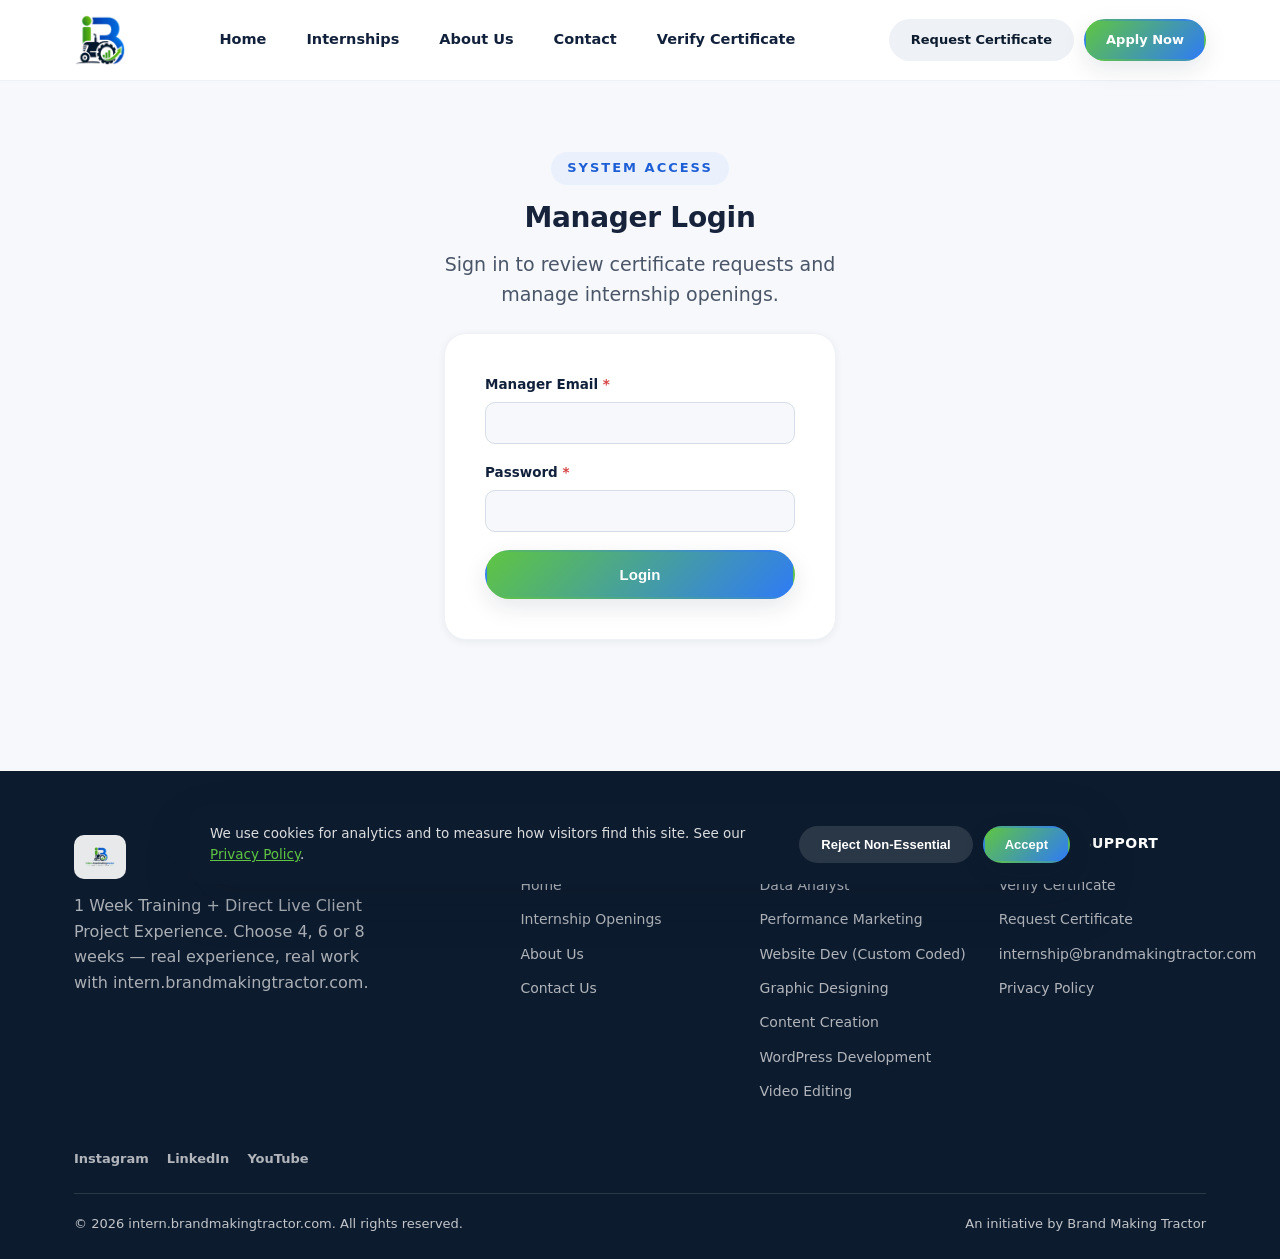
<file: manager-login.html>
<!DOCTYPE html>
<html lang="en">
<head>
<!-- Consent Mode default (must be set before GTM loads) -->
<script>
window.dataLayer = window.dataLayer || [];
function gtag(){dataLayer.push(arguments);}
gtag("consent","default",{ad_storage:"denied",analytics_storage:"denied",ad_user_data:"denied",ad_personalization:"denied",wait_for_update:500});
</script>
<!-- Google Tag Manager -->
<script>(function(w,d,s,l,i){w[l]=w[l]||[];w[l].push({'gtm.start':
new Date().getTime(),event:'gtm.js'});var f=d.getElementsByTagName(s)[0],
j=d.createElement(s),dl=l!='dataLayer'?'&l='+l:'';j.async=true;j.src=
'https://www.googletagmanager.com/gtm.js?id='+i+dl;f.parentNode.insertBefore(j,f);
})(window,document,'script','dataLayer','GTM-KQZJQPQM');</script>
<!-- End Google Tag Manager -->
<meta charset="UTF-8">
<meta name="viewport" content="width=device-width, initial-scale=1.0, viewport-fit=cover">
<meta name="robots" content="noindex, nofollow">
<title>Manager Login — intern.brandmakingtractor.com</title>
<link rel="icon" href="assets/img/logo.png" type="image/png">
<link rel="apple-touch-icon" href="assets/img/logo.png">
<meta name="theme-color" content="#0d1b2e">
<link rel="stylesheet" href="assets/css/style.css?v=20261004e">
</head>
<body data-page="managerlogin">
<!-- Google Tag Manager (noscript) -->
<noscript><iframe src="https://www.googletagmanager.com/ns.html?id=GTM-KQZJQPQM"
height="0" width="0" style="display:none;visibility:hidden"></iframe></noscript>
<!-- End Google Tag Manager (noscript) -->

<div id="site-header"></div>

<section class="section-tight" style="min-height:70vh;display:flex;align-items:center;">
  <div class="container" style="max-width:440px;">
    <div class="text-center" style="margin-bottom:24px;">
      <span class="eyebrow blue">System Access</span>
      <h1 style="font-size:28px;">Manager Login</h1>
      <p class="lead mx-auto">Sign in to review certificate requests and manage internship openings.</p>
    </div>

    <form id="loginForm" class="form-card">
      <div id="formMsg" class="form-msg"></div>
      <div class="field">
        <label>Manager Email <span class="req">*</span></label>
        <input type="email" id="mEmail" autocomplete="username" required>
      </div>
      <div class="field">
        <label>Password <span class="req">*</span></label>
        <input type="password" id="mPassword" autocomplete="current-password" required>
      </div>
      <button type="submit" class="btn btn-primary btn-block" id="loginBtn">Login</button>
    </form>
  </div>
</section>

<div id="site-footer"></div>
<script src="assets/js/config.js?v=20261004e"></script>
<script src="assets/js/main.js?v=20261004e"></script>
<script>
// If already logged in, go straight to dashboard.
if(sessionStorage.getItem("bmt_manager_session")){
  window.location.href = "manager-dashboard";
}

document.getElementById("loginForm").addEventListener("submit", async (e) => {
  e.preventDefault();
  const msg = document.getElementById("formMsg");
  const btn = document.getElementById("loginBtn");
  const email = document.getElementById("mEmail").value.trim();
  const password = document.getElementById("mPassword").value;

  setBtnLoading(btn, true, "Signing in...");
  const res = await apiCall("managerLogin", { email, password });
  setBtnLoading(btn, false);

  if(res.success && res.data && res.data.token){
    sessionStorage.setItem("bmt_manager_session", JSON.stringify(res.data));
    window.location.href = "manager-dashboard";
  }else{
    showMsg(msg, "error", res.error || "Invalid email or password.");
  }
});
</script>
</body>
</html>
</file>
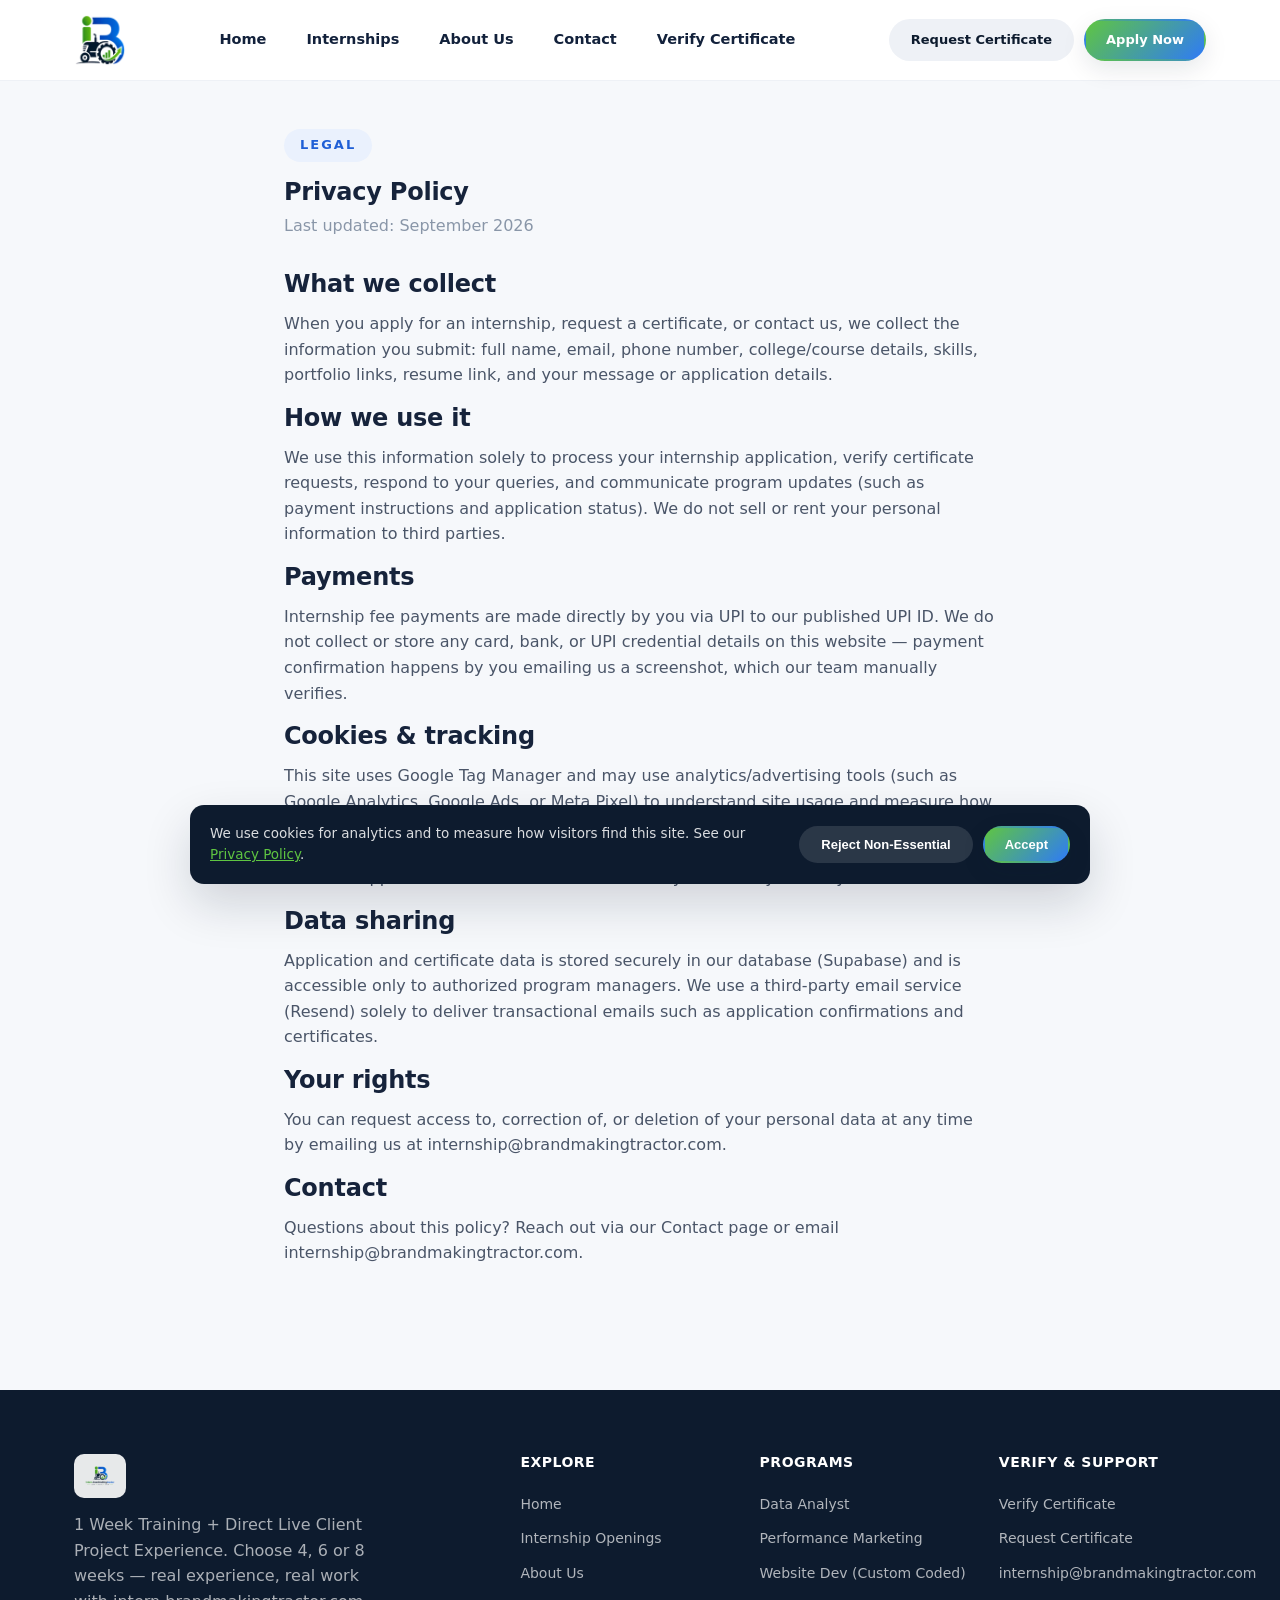
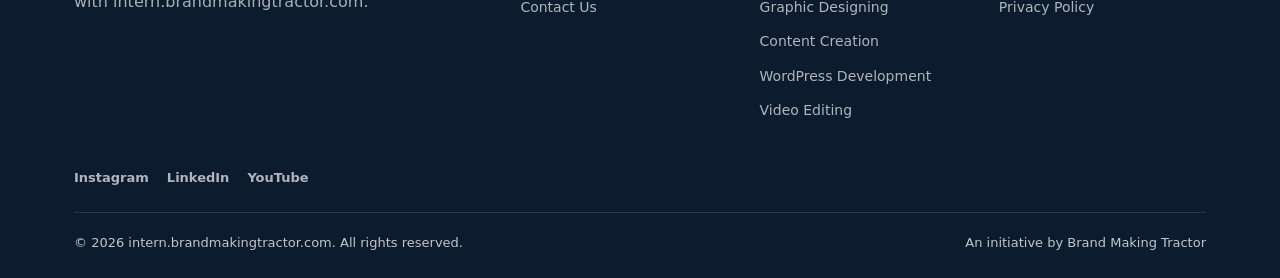
<file: privacy-policy.html>
<!DOCTYPE html>
<html lang="en">
<head>
<!-- Consent Mode default (must be set before GTM loads) -->
<script>
window.dataLayer = window.dataLayer || [];
function gtag(){dataLayer.push(arguments);}
gtag("consent","default",{ad_storage:"denied",analytics_storage:"denied",ad_user_data:"denied",ad_personalization:"denied",wait_for_update:500});
</script>
<!-- Google Tag Manager -->
<script>(function(w,d,s,l,i){w[l]=w[l]||[];w[l].push({'gtm.start':
new Date().getTime(),event:'gtm.js'});var f=d.getElementsByTagName(s)[0],
j=d.createElement(s),dl=l!='dataLayer'?'&l='+l:'';j.async=true;j.src=
'https://www.googletagmanager.com/gtm.js?id='+i+dl;f.parentNode.insertBefore(j,f);
})(window,document,'script','dataLayer','GTM-KQZJQPQM');</script>
<!-- End Google Tag Manager -->
<meta charset="UTF-8">
<meta name="viewport" content="width=device-width, initial-scale=1.0, viewport-fit=cover">
<title>Privacy Policy — intern.brandmakingtractor.com</title>
<meta name="description" content="How intern.brandmakingtractor.com collects, uses and protects your personal information when you apply for an internship or use this site.">
<link rel="canonical" href="https://intern.brandmakingtractor.com/privacy-policy">
<meta property="og:type" content="website">
<meta property="og:site_name" content="intern.brandmakingtractor.com">
<meta property="og:title" content="Privacy Policy — intern.brandmakingtractor.com">
<meta property="og:description" content="How intern.brandmakingtractor.com collects, uses and protects your personal information when you apply for an internship or use this site.">
<meta property="og:url" content="https://intern.brandmakingtractor.com/privacy-policy">
<meta property="og:image" content="https://intern.brandmakingtractor.com/assets/img/logo.png">
<meta name="twitter:card" content="summary">
<link rel="icon" href="assets/img/logo.png" type="image/png">
<link rel="apple-touch-icon" href="assets/img/logo.png">
<meta name="theme-color" content="#0d1b2e">
<link rel="stylesheet" href="assets/css/style.css?v=20261004e">
</head>
<body data-page="privacy">
<!-- Google Tag Manager (noscript) -->
<noscript><iframe src="https://www.googletagmanager.com/ns.html?id=GTM-KQZJQPQM"
height="0" width="0" style="display:none;visibility:hidden"></iframe></noscript>
<!-- End Google Tag Manager (noscript) -->

<div id="site-header"></div>

<section class="section-tight">
  <div class="container" style="max-width:760px;">
    <span class="eyebrow blue">Legal</span>
    <h1 style="margin-bottom:6px;">Privacy Policy</h1>
    <p style="color:var(--gray-500);margin-bottom:32px;">Last updated: September 2026</p>

    <h2>What we collect</h2>
    <p>When you apply for an internship, request a certificate, or contact us, we collect the information you submit: full name, email, phone number, college/course details, skills, portfolio links, resume link, and your message or application details.</p>

    <h2>How we use it</h2>
    <p>We use this information solely to process your internship application, verify certificate requests, respond to your queries, and communicate program updates (such as payment instructions and application status). We do not sell or rent your personal information to third parties.</p>

    <h2>Payments</h2>
    <p>Internship fee payments are made directly by you via UPI to our published UPI ID. We do not collect or store any card, bank, or UPI credential details on this website — payment confirmation happens by you emailing us a screenshot, which our team manually verifies.</p>

    <h2>Cookies &amp; tracking</h2>
    <p>This site uses Google Tag Manager and may use analytics/advertising tools (such as Google Analytics, Google Ads, or Meta Pixel) to understand site usage and measure how visitors found us. We store campaign attribution data (such as UTM parameters and click IDs) in your browser's local storage so we can understand which marketing channel led to an application — this data is not linked to your identity unless you submit a form.</p>

    <h2>Data sharing</h2>
    <p>Application and certificate data is stored securely in our database (Supabase) and is accessible only to authorized program managers. We use a third-party email service (Resend) solely to deliver transactional emails such as application confirmations and certificates.</p>

    <h2>Your rights</h2>
    <p>You can request access to, correction of, or deletion of your personal data at any time by emailing us at <a href="mailto:internship@brandmakingtractor.com">internship@brandmakingtractor.com</a>.</p>

    <h2>Contact</h2>
    <p>Questions about this policy? Reach out via our <a href="contact">Contact page</a> or email <a href="mailto:internship@brandmakingtractor.com">internship@brandmakingtractor.com</a>.</p>
  </div>
</section>

<div id="site-footer"></div>
<script src="assets/js/config.js?v=20261004e"></script>
<script src="assets/js/main.js?v=20261004e"></script>
</body>
</html>
</file>
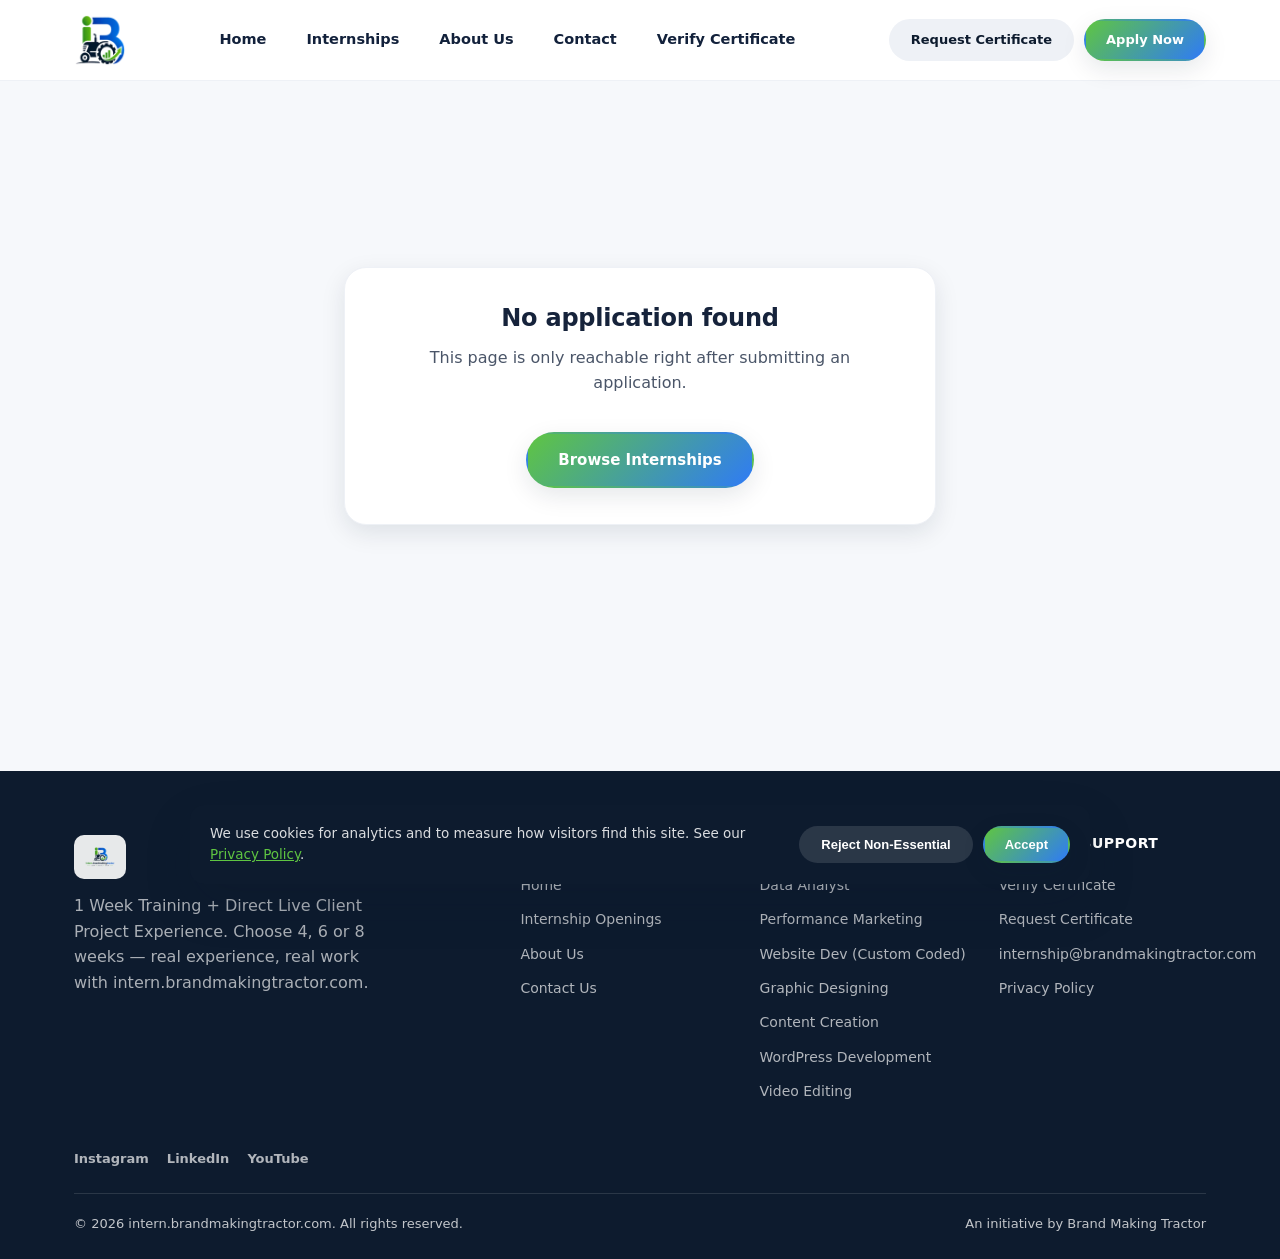
<file: thank-you.html>
<!DOCTYPE html>
<html lang="en">
<head>
<!-- Consent Mode default (must be set before GTM loads) -->
<script>
window.dataLayer = window.dataLayer || [];
function gtag(){dataLayer.push(arguments);}
gtag("consent","default",{ad_storage:"denied",analytics_storage:"denied",ad_user_data:"denied",ad_personalization:"denied",wait_for_update:500});
</script>
<!-- Google Tag Manager -->
<script>(function(w,d,s,l,i){w[l]=w[l]||[];w[l].push({'gtm.start':
new Date().getTime(),event:'gtm.js'});var f=d.getElementsByTagName(s)[0],
j=d.createElement(s),dl=l!='dataLayer'?'&l='+l:'';j.async=true;j.src=
'https://www.googletagmanager.com/gtm.js?id='+i+dl;f.parentNode.insertBefore(j,f);
})(window,document,'script','dataLayer','GTM-KQZJQPQM');</script>
<!-- End Google Tag Manager -->
<meta charset="UTF-8">
<meta name="viewport" content="width=device-width, initial-scale=1.0, viewport-fit=cover">
<meta name="robots" content="noindex, nofollow">
<title>Application Submitted — intern.brandmakingtractor.com</title>
<link rel="icon" href="assets/img/logo.png" type="image/png">
<link rel="apple-touch-icon" href="assets/img/logo.png">
<meta name="theme-color" content="#0d1b2e">
<link rel="stylesheet" href="assets/css/style.css?v=20261004e">
</head>
<body data-page="thankyou">
<!-- Google Tag Manager (noscript) -->
<noscript><iframe src="https://www.googletagmanager.com/ns.html?id=GTM-KQZJQPQM"
height="0" width="0" style="display:none;visibility:hidden"></iframe></noscript>
<!-- End Google Tag Manager (noscript) -->

<div id="site-header"></div>

<section class="section-tight" style="min-height:70vh;display:flex;align-items:center;">
  <div class="container" style="max-width:640px;">

    <div id="successPanel" class="result-card result-verified">
      <div class="result-icon ok">✓</div>
      <h2>Application Submitted Successfully</h2>
      <p>Your Application Number:</p>
      <p style="font-size:26px;font-weight:800;color:var(--navy-2);margin:6px 0 20px;" id="successAppId">—</p>

      <div class="payment-instructions">
        <h4>Please make the payment via UPI to <span style="color:var(--blue);" id="successUpi">—</span> and reply to the email you received on the given email address with the payment screenshot attached.</h4>
        <p style="margin-bottom:14px;">Once the payment is confirmed, our team will take care of the application process and proceed with the next steps accordingly.</p>
        <div class="kv"><span>Reply with screenshot to</span><span id="successTeamEmail">—</span></div>
        <div class="kv"><span>Subject</span><span id="successSubject">—</span></div>
        <div class="kv"><span>Final Amount</span><span id="successFinalAmount">—</span></div>
      </div>

      <a href="internships" class="btn btn-secondary" style="margin-top:20px;">Browse More Internships</a>
      <a href="/" class="btn btn-primary" style="margin-top:20px;">Back to Home</a>
    </div>

    <div id="notFound" class="result-card" style="display:none;text-align:center;">
      <h2>No application found</h2>
      <p>This page is only reachable right after submitting an application.</p>
      <a href="internships" class="btn btn-primary" style="margin-top:20px;">Browse Internships</a>
    </div>

  </div>
</section>

<div id="site-footer"></div>
<script src="assets/js/config.js?v=20261004e"></script>
<script src="assets/js/main.js?v=20261004e"></script>
<script>
const applicationId = qs("applicationId");
if(!applicationId){
  document.getElementById("successPanel").style.display = "none";
  document.getElementById("notFound").style.display = "block";
}else{
  document.getElementById("successAppId").textContent = applicationId;
  document.getElementById("successUpi").textContent = BRAND.upiId;
  document.getElementById("successTeamEmail").textContent = BRAND.teamEmail;
  document.getElementById("successSubject").textContent = `Payment Proof — ${applicationId}`;
  const amount = qs("amount");
  document.getElementById("successFinalAmount").textContent = amount ? `₹${Number(amount).toLocaleString("en-IN")}` : "—";
}
</script>
</body>
</html>
</file>
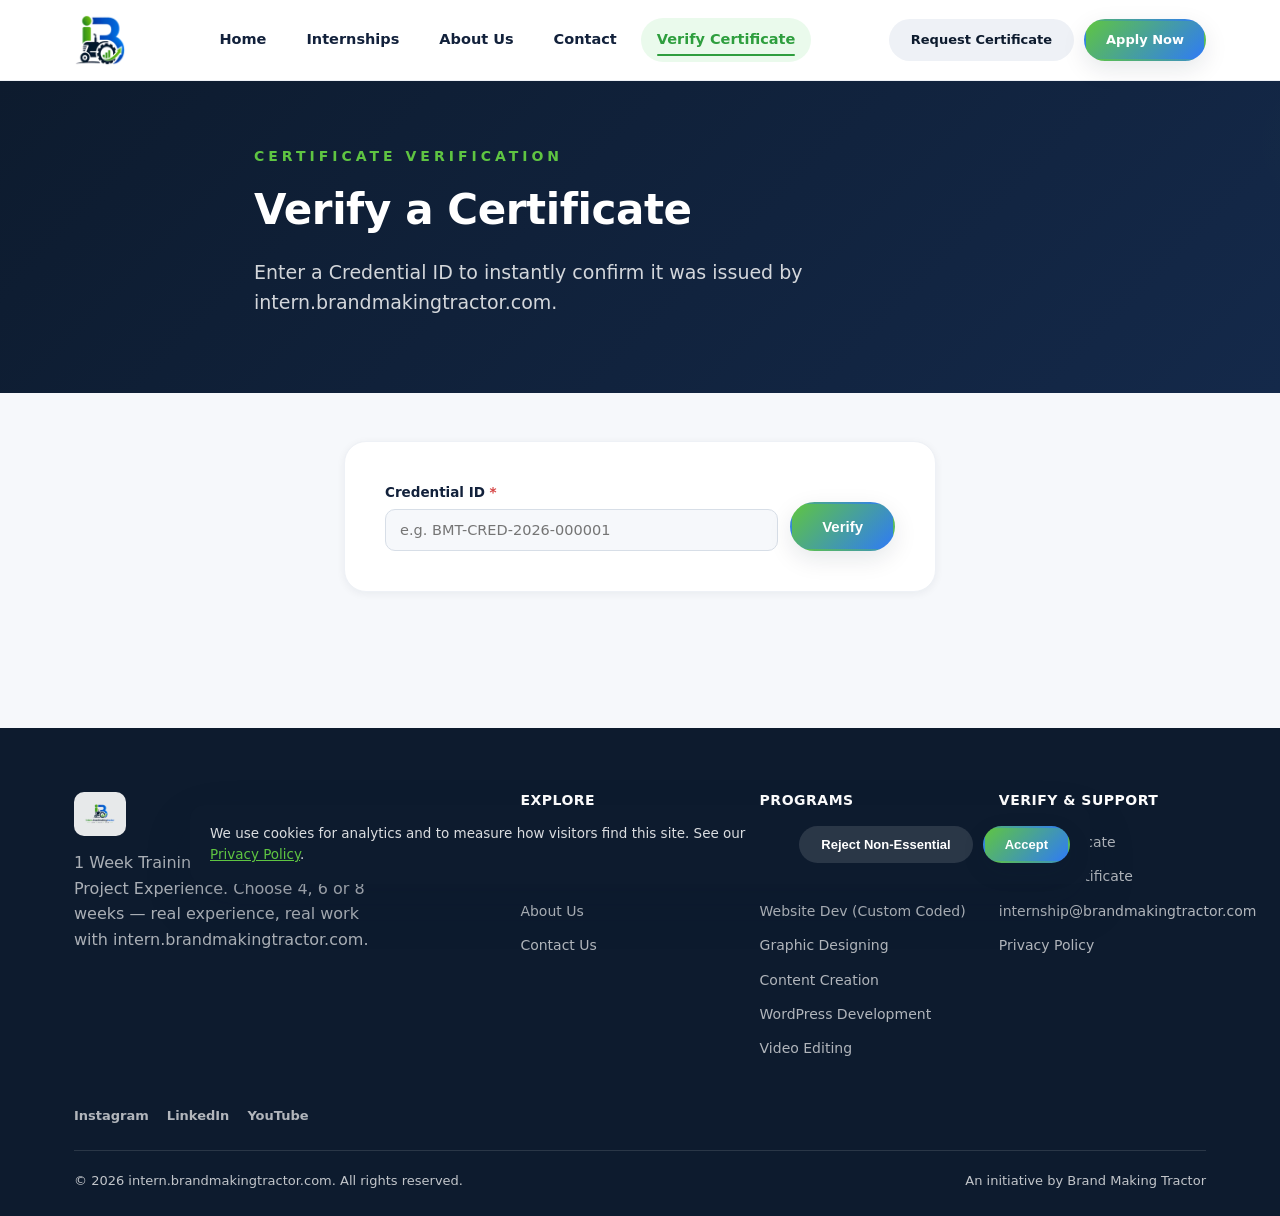
<file: verify-certificate.html>
<!DOCTYPE html>
<html lang="en">
<head>
<!-- Consent Mode default (must be set before GTM loads) -->
<script>
window.dataLayer = window.dataLayer || [];
function gtag(){dataLayer.push(arguments);}
gtag("consent","default",{ad_storage:"denied",analytics_storage:"denied",ad_user_data:"denied",ad_personalization:"denied",wait_for_update:500});
</script>
<!-- Google Tag Manager -->
<script>(function(w,d,s,l,i){w[l]=w[l]||[];w[l].push({'gtm.start':
new Date().getTime(),event:'gtm.js'});var f=d.getElementsByTagName(s)[0],
j=d.createElement(s),dl=l!='dataLayer'?'&l='+l:'';j.async=true;j.src=
'https://www.googletagmanager.com/gtm.js?id='+i+dl;f.parentNode.insertBefore(j,f);
})(window,document,'script','dataLayer','GTM-KQZJQPQM');</script>
<!-- End Google Tag Manager -->
<meta charset="UTF-8">
<meta name="viewport" content="width=device-width, initial-scale=1.0, viewport-fit=cover">
<title>Verify an Internship Certificate | intern.brandmakingtractor.com</title>
<meta name="description" content="Verify the authenticity of an intern.brandmakingtractor.com internship completion certificate instantly using its Credential ID. Fast, free and public.">
<link rel="canonical" href="https://intern.brandmakingtractor.com/verify-certificate">
<meta property="og:type" content="website">
<meta property="og:site_name" content="intern.brandmakingtractor.com">
<meta property="og:title" content="Verify an Internship Certificate | intern.brandmakingtractor.com">
<meta property="og:description" content="Verify the authenticity of an intern.brandmakingtractor.com internship completion certificate instantly using its Credential ID.">
<meta property="og:url" content="https://intern.brandmakingtractor.com/verify-certificate">
<meta property="og:image" content="https://intern.brandmakingtractor.com/assets/img/logo.png">
<meta name="twitter:card" content="summary">
<meta name="twitter:title" content="Verify Certificate — intern.brandmakingtractor.com">
<meta name="twitter:description" content="Verify an internship certificate using its Credential ID.">
<meta name="twitter:image" content="https://intern.brandmakingtractor.com/assets/img/logo.png">
<link rel="icon" href="assets/img/logo.png" type="image/png">
<link rel="apple-touch-icon" href="assets/img/logo.png">
<meta name="theme-color" content="#0d1b2e">
<link rel="stylesheet" href="assets/css/style.css?v=20261004e">
</head>
<body data-page="verify">
<!-- Google Tag Manager (noscript) -->
<noscript><iframe src="https://www.googletagmanager.com/ns.html?id=GTM-KQZJQPQM"
height="0" width="0" style="display:none;visibility:hidden"></iframe></noscript>
<!-- End Google Tag Manager (noscript) -->

<div id="site-header"></div>

<section class="hero" style="padding:64px 0 56px;">
  <div class="container hero-inner">
    <div class="hero-tagline">CERTIFICATE VERIFICATION</div>
    <h1 style="font-size:clamp(28px,4vw,42px);">Verify a Certificate</h1>
    <p class="lead">Enter a Credential ID to instantly confirm it was issued by intern.brandmakingtractor.com.</p>
  </div>
</section>

<section class="section-tight">
  <div class="container" style="max-width:640px;">
    <form id="verifyForm" class="form-card" style="display:flex;gap:12px;flex-wrap:wrap;align-items:flex-end;">
      <div class="field" style="flex:1;min-width:220px;margin-bottom:0;">
        <label>Credential ID <span class="req">*</span></label>
        <input type="text" id="credentialId" placeholder="e.g. BMT-CRED-2026-000001" required>
      </div>
      <button type="submit" class="btn btn-primary" id="verifyBtn">Verify</button>
    </form>

    <div id="verifyResult" style="margin-top:28px;"></div>
  </div>
</section>

<div id="site-footer"></div>
<script src="assets/js/config.js?v=20261004e"></script>
<script src="assets/js/main.js?v=20261004e"></script>
<script>
async function runVerification(id){
  const resultEl = document.getElementById("verifyResult");
  const btn = document.getElementById("verifyBtn");
  setBtnLoading(btn, true, "Verifying...");
  resultEl.innerHTML = "";
  const res = await apiGet("verifyCertificate", { credentialId: id });
  setBtnLoading(btn, false);

  if(res.success && res.data && res.data.valid){
    const c = res.data;
    pushConversionEvent("certificate_verification", { credential_id: c.credentialId, result: "valid" });
    resultEl.innerHTML = `
      <div class="result-card result-verified fade-up in">
        <div class="result-icon ok">✓</div>
        <h2>✓ CERTIFICATE VERIFIED</h2>
        <p>This is a valid certificate issued by intern.brandmakingtractor.com.</p>
        <table class="result-table">
          <tr><td>Name</td><td>${escapeHtml(c.name)}</td></tr>
          <tr><td>Internship</td><td>${escapeHtml(c.internshipTitle)}</td></tr>
          <tr><td>Duration</td><td>${escapeHtml(c.duration)}</td></tr>
          <tr><td>Start Date</td><td>${formatDate(c.startDate)}</td></tr>
          <tr><td>Completion Date</td><td>${formatDate(c.completionDate)}</td></tr>
          <tr><td>Certificate Issue Date</td><td>${formatDate(c.issueDate)}</td></tr>
          <tr><td>Certificate Valid Until</td><td>${formatDate(c.validUntil)}</td></tr>
          <tr><td>Credential ID</td><td>${escapeHtml(c.credentialId)}</td></tr>
          <tr><td>Status</td><td><span class="badge ${c.status === 'VALID' ? 'badge-open' : 'badge-closed'}">${c.status || "VALID"}</span></td></tr>
        </table>
      </div>`;
  }else{
    pushConversionEvent("certificate_verification", { credential_id: id, result: "invalid" });
    resultEl.innerHTML = `
      <div class="result-card result-invalid fade-up in">
        <div class="result-icon bad">✕</div>
        <h2>Certificate Not Found</h2>
        <p>${res.error || "We couldn't verify a certificate with that Credential ID. Please double-check and try again."}</p>
      </div>`;
  }
}

document.addEventListener("DOMContentLoaded", () => {
  const presetId = qs("credentialId") || qs("id");
  if(presetId){
    document.getElementById("credentialId").value = presetId;
    runVerification(presetId);
  }
});

document.getElementById("verifyForm").addEventListener("submit", async (e) => {
  e.preventDefault();
  const id = document.getElementById("credentialId").value.trim();
  if(!id) return;
  runVerification(id);
});
</script>
</body>
</html>
</file>
<file: assets/css/style.css>
/* ==========================================================================
   intern.brandmakingtractor — Design System
   Brand: Green / Blue / Dark Navy / White — Modern, Premium, Minimal, Young
   ========================================================================== */

:root{
  --navy: #0d1b2e;
  --navy-2: #12213b;
  --blue: #1f5fd6;
  --blue-light: #2f7bf5;
  --blue-pale: #eaf1fd;
  --green: #2e9e3e;
  --green-light: #5fc542;
  --green-pale: #eafaec;
  --white: #ffffff;
  --off-white: #f6f8fb;
  --gray-100: #eef1f6;
  --gray-300: #d7dee7;
  --gray-500: #8996a8;
  --gray-700: #4a5568;
  --text: #16233b;

  --radius-sm: 8px;
  --radius-md: 14px;
  --radius-lg: 22px;
  --shadow-sm: 0 2px 8px rgba(13,27,46,.06);
  --shadow-md: 0 8px 24px rgba(13,27,46,.10);
  --shadow-lg: 0 20px 48px rgba(13,27,46,.16);
  --grad-brand: linear-gradient(135deg, var(--green-light), var(--blue-light));
  --grad-navy: linear-gradient(135deg, #0d1b2e 0%, #14294a 100%);
  --maxw: 1180px;
  --font: 'Poppins','Segoe UI',system-ui,-apple-system,sans-serif;
}

*,*::before,*::after{box-sizing:border-box;}
html{scroll-behavior:smooth;}
body{
  margin:0;
  font-family:var(--font);
  color:var(--text);
  background:var(--off-white);
  line-height:1.6;
  -webkit-font-smoothing:antialiased;
}
img{max-width:100%;display:block;}
a{color:inherit;text-decoration:none;}
ul{list-style:none;margin:0;padding:0;}
h1,h2,h3,h4{margin:0 0 .5em;line-height:1.2;font-weight:700;letter-spacing:-.01em;}
p{margin:0 0 1em;color:var(--gray-700);}
.container{max-width:var(--maxw);margin:0 auto;padding:0 24px;}
section{padding:80px 0;}
.section-tight{padding:48px 0;}

/* ---------- Utility ---------- */
.text-center{text-align:center;}
.eyebrow{
  display:inline-flex;align-items:center;gap:8px;
  font-size:13px;font-weight:600;letter-spacing:2px;text-transform:uppercase;
  color:var(--green);background:var(--green-pale);
  padding:6px 16px;border-radius:999px;margin-bottom:16px;
}
.eyebrow.blue{color:var(--blue);background:var(--blue-pale);}
.lead{font-size:19px;color:var(--gray-700);max-width:640px;}
.mx-auto{margin-left:auto;margin-right:auto;}
.mt-0{margin-top:0;}
.grid{display:grid;gap:28px;}
.grid-2{grid-template-columns:repeat(2,1fr);}
.grid-3{grid-template-columns:repeat(3,1fr);}
.grid-4{grid-template-columns:repeat(4,1fr);}
.badge{
  display:inline-block;padding:4px 12px;border-radius:999px;
  font-size:12px;font-weight:700;letter-spacing:.4px;text-transform:uppercase;
}
.badge-open{background:var(--green-pale);color:var(--green);}
.badge-closing{background:#fff4e5;color:#b8720a;}
.badge-closed{background:var(--gray-100);color:var(--gray-500);}
.badge-navy{background:rgba(13,27,46,.08);color:var(--navy);}

/* ---------- Buttons ---------- */
.btn{
  display:inline-flex;align-items:center;justify-content:center;gap:8px;
  padding:14px 30px;border-radius:999px;font-weight:600;font-size:15px;
  border:2px solid transparent;cursor:pointer;transition:transform .15s ease, box-shadow .15s ease, background .15s ease, color .15s ease;
  white-space:nowrap;
}
.btn:active{transform:translateY(1px);}
.btn-primary{background:var(--grad-brand);color:var(--white);box-shadow:var(--shadow-md);}
.btn-primary:hover{box-shadow:var(--shadow-lg);transform:translateY(-2px);}
.btn-secondary{background:transparent;border-color:var(--navy);color:var(--navy);}
.btn-secondary:hover{background:var(--navy);color:var(--white);}
.btn-outline-white{background:transparent;border-color:rgba(255,255,255,.6);color:var(--white);}
.btn-outline-white:hover{background:var(--white);color:var(--navy);}
.btn-sm{padding:9px 20px;font-size:13px;}
.btn-block{width:100%;}
.btn[disabled]{opacity:.55;cursor:not-allowed;}
.btn-ghost{background:var(--gray-100);color:var(--navy);}
.btn-ghost:hover{background:var(--gray-300);}

/* ---------- Header / Nav ---------- */
.site-header{
  position:sticky;top:0;z-index:100;
  background:rgba(255,255,255,.92);backdrop-filter:blur(10px);
  border-bottom:1px solid var(--gray-100);
}
.nav{display:flex;align-items:center;justify-content:space-between;padding:14px 24px;max-width:var(--maxw);margin:0 auto;}
.nav-logo{display:flex;align-items:center;gap:10px;flex-shrink:0;}
.nav-logo img{height:52px;width:52px;flex-shrink:0;object-fit:contain;}
.nav-links{display:flex;align-items:center;gap:8px;}
.nav-links a{
  padding:10px 16px;border-radius:999px;font-weight:600;font-size:14.5px;color:var(--navy-2);
  transition:background .15s ease,color .15s ease;
}
.nav-links a:hover,.nav-links a.active{background:var(--green-pale);color:var(--green);}
.mobile-only-link{display:none;}
.nav-actions{display:flex;gap:10px;align-items:center;}
.nav-toggle{display:none;background:none;border:none;font-size:26px;cursor:pointer;color:var(--navy);}

@media (max-width: 900px){
  .nav-links{
    position:fixed;top:70px;left:0;right:0;background:var(--white);
    flex-direction:column;align-items:stretch;padding:16px;gap:4px;
    box-shadow:var(--shadow-md);transform:translateY(-130%);transition:transform .25s ease;
  }
  .nav-links.open{transform:translateY(0);}
  .nav-links a{padding:14px 16px;}
  .mobile-only-link{display:block;border-top:1px solid var(--gray-100);margin-top:8px;padding-top:18px !important;}
  .nav-toggle{display:block;}
  /* Apply lives in the bottom tab bar and Request Certificate in the menu on mobile — keep the top bar to just logo + hamburger. */
  .nav-actions .btn-ghost, .nav-actions .btn-primary{display:none;}
}

/* ---------- Hero ---------- */
.hero{
  background:var(--grad-navy);color:var(--white);position:relative;overflow:hidden;
  padding:96px 0 110px;
}
.hero::before{
  content:"";position:absolute;inset:0;
  background:radial-gradient(60% 60% at 85% 10%, rgba(95,197,66,.28), transparent 60%),
             radial-gradient(50% 50% at 10% 90%, rgba(47,123,245,.30), transparent 60%);
  pointer-events:none;
}
.hero-inner{position:relative;z-index:1;max-width:820px;}
.hero-brand{background:rgba(255,255,255,.92);display:inline-flex;align-items:center;gap:10px;padding:10px 18px;border-radius:14px;margin-bottom:22px;}
.hero-brand img{height:48px;display:block;}
.hero-tagline{
  font-size:14px;font-weight:700;letter-spacing:4px;color:var(--green-light);margin-bottom:18px;
}
.hero h1{font-size:clamp(32px,5vw,54px);color:var(--white);}
.hero p.lead{color:rgba(255,255,255,.82);}
.hero-ctas{display:flex;gap:16px;flex-wrap:wrap;margin-top:32px;}
.hero-stats{display:flex;gap:40px;margin-top:56px;flex-wrap:wrap;}
.hero-stat b{display:block;font-size:30px;color:var(--white);}
.hero-stat span{font-size:13px;color:rgba(255,255,255,.65);letter-spacing:.5px;}
@media (max-width: 640px){
  .hero-stats{display:grid;grid-template-columns:1fr 1fr;gap:18px 16px;margin-top:36px;}
  .hero-stat b{font-size:22px;}
  .hero-stat span{font-size:11.5px;}
}

/* ---------- USP strip (compact, no big cards) ---------- */
.usp-strip{display:grid;grid-template-columns:repeat(4,1fr);gap:18px;margin-top:36px;}
.usp-item{
  background:var(--white);border:1px solid var(--gray-100);border-radius:var(--radius-md);
  padding:20px 18px;box-shadow:var(--shadow-sm);
}
.usp-item .usp-num{font-size:12px;font-weight:800;color:var(--blue);letter-spacing:1.5px;}
.usp-item h3{font-size:15px;margin:8px 0 4px;}
.usp-item p{font-size:13px;margin:0;color:var(--gray-700);}
@media (max-width: 900px){ .usp-strip{grid-template-columns:1fr 1fr;} }
@media (max-width: 560px){ .usp-strip{grid-template-columns:1fr;gap:12px;} }

/* ---------- Journey / Steps ---------- */
.journey{display:grid;grid-template-columns:repeat(4,1fr);gap:24px;margin-top:48px;}
.journey-step{
  background:var(--white);border-radius:var(--radius-lg);padding:32px 24px;
  box-shadow:var(--shadow-sm);position:relative;border:1px solid var(--gray-100);
  transition:transform .2s ease,box-shadow .2s ease;
}
.journey-step:hover{transform:translateY(-6px);box-shadow:var(--shadow-md);}
.journey-num{
  font-size:13px;font-weight:800;color:var(--white);background:var(--grad-brand);
  width:34px;height:34px;border-radius:50%;display:flex;align-items:center;justify-content:center;margin-bottom:18px;
}
.journey-step h3{font-size:20px;margin-bottom:6px;}
.journey-step .tag{font-size:13px;font-weight:700;color:var(--blue);text-transform:uppercase;letter-spacing:1px;}
.journey-arrow{
  display:none;
}
@media (max-width: 980px){
  .journey{grid-template-columns:1fr 1fr;}
}
@media (max-width: 560px){
  .journey{grid-template-columns:1fr;}
}

/* ---------- Program strip ---------- */
.program-banner{
  background:var(--grad-brand);color:var(--white);border-radius:var(--radius-lg);
  padding:36px 40px;display:flex;align-items:center;justify-content:space-between;gap:24px;flex-wrap:wrap;
  box-shadow:var(--shadow-md);
}
.program-banner h3{color:var(--white);margin:0 0 4px;font-size:22px;}
.program-banner p{color:rgba(255,255,255,.9);margin:0;}
.program-pill-row{display:flex;gap:12px;flex-wrap:wrap;}
.program-pill{
  background:rgba(255,255,255,.18);border:1px solid rgba(255,255,255,.35);
  padding:10px 18px;border-radius:999px;font-weight:600;font-size:14px;
}

/* ---------- Section headers ---------- */
.section-head{max-width:680px;margin:0 auto 48px;text-align:center;}
.section-head.left{margin:0 0 40px;text-align:left;}

/* ---------- Cards (internships) ---------- */
.internship-card{
  background:var(--white);border-radius:var(--radius-lg);padding:28px;
  border:1px solid var(--gray-100);box-shadow:var(--shadow-sm);
  display:flex;flex-direction:column;gap:14px;transition:transform .2s ease,box-shadow .2s ease;
}
.internship-card:hover{transform:translateY(-6px);box-shadow:var(--shadow-md);}
.internship-card .dept{font-size:12.5px;font-weight:700;color:var(--blue);text-transform:uppercase;letter-spacing:1px;}
.internship-card h3{font-size:21px;margin:2px 0 0;}
.card-duration{
  display:flex;gap:8px;flex-wrap:wrap;margin:6px 0;
}
.duration-chip{
  background:var(--off-white);border:1px solid var(--gray-100);border-radius:999px;
  padding:6px 12px;font-size:12.5px;font-weight:600;color:var(--navy-2);
}
.duration-chip.total{background:var(--navy);color:var(--white);border-color:var(--navy);}
.card-meta{display:flex;flex-wrap:wrap;gap:8px 18px;font-size:13.5px;color:var(--gray-700);margin:4px 0;}
.card-meta strong{color:var(--navy-2);}
.skill-tags{display:flex;flex-wrap:wrap;gap:6px;margin:6px 0;}
.skill-tag{background:var(--green-pale);color:var(--green);font-size:12px;font-weight:600;padding:4px 10px;border-radius:6px;}
.card-actions{display:flex;gap:10px;margin-top:auto;padding-top:10px;}
.card-actions .btn{flex:1;}

/* ---------- Filters ---------- */
.filters-bar{
  display:flex;gap:12px;flex-wrap:wrap;align-items:center;margin-bottom:32px;
  background:var(--white);padding:16px;border-radius:var(--radius-md);box-shadow:var(--shadow-sm);
}
.filters-bar input,.filters-bar select{
  border:1px solid var(--gray-300);border-radius:10px;padding:11px 14px;font-family:var(--font);font-size:14px;background:var(--white);
}
.filters-bar input{flex:1;min-width:200px;}

/* ---------- Detail page ---------- */
.detail-hero{background:var(--grad-navy);color:var(--white);padding:64px 0;}
.detail-hero .dept{color:var(--green-light);font-weight:700;letter-spacing:1px;text-transform:uppercase;font-size:13px;}
.detail-hero h1{color:var(--white);margin-top:6px;}
.detail-grid{display:grid;grid-template-columns:2fr 1fr;gap:40px;align-items:start;}
.detail-block{background:var(--white);border-radius:var(--radius-lg);padding:32px;box-shadow:var(--shadow-sm);border:1px solid var(--gray-100);margin-bottom:24px;}
.detail-block h2{font-size:20px;}
.detail-block ul{margin:0;}
.detail-block li{position:relative;padding-left:26px;margin-bottom:10px;color:var(--gray-700);}
.detail-block li::before{
  content:"";position:absolute;left:0;top:7px;width:14px;height:14px;border-radius:4px;background:var(--grad-brand);
}
.sidebar-card{background:var(--white);border-radius:var(--radius-lg);padding:26px;box-shadow:var(--shadow-sm);border:1px solid var(--gray-100);margin-bottom:20px;position:sticky;top:90px;}
.sidebar-row{display:flex;justify-content:space-between;padding:10px 0;border-bottom:1px solid var(--gray-100);font-size:14px;}
.sidebar-row:last-child{border-bottom:none;}
.sidebar-row span:first-child{color:var(--gray-500);}
.sidebar-row span:last-child{font-weight:700;color:var(--navy-2);text-align:right;}
@media (max-width: 900px){ .detail-grid{grid-template-columns:1fr;} .sidebar-card{position:static;} }

/* ---------- Timeline (journey after selection) ---------- */
.timeline{position:relative;margin:40px 0;padding-left:36px;border-left:3px solid var(--gray-100);}
.timeline-item{position:relative;padding-bottom:36px;}
.timeline-item:last-child{padding-bottom:0;}
.timeline-item::before{
  content:"";position:absolute;left:-46px;top:2px;width:20px;height:20px;border-radius:50%;
  background:var(--grad-brand);border:4px solid var(--off-white);
}
.timeline-item.done::before{background:var(--navy);}
.timeline-item .wk{font-size:12.5px;font-weight:800;color:var(--blue);letter-spacing:1px;text-transform:uppercase;}
.timeline-item h4{margin:4px 0 6px;font-size:18px;}

/* ---------- Forms ---------- */
.form-card{background:var(--white);border-radius:var(--radius-lg);padding:40px;box-shadow:var(--shadow-sm);border:1px solid var(--gray-100);}
.form-grid{display:grid;grid-template-columns:1fr 1fr;gap:20px;}
.field{display:flex;flex-direction:column;gap:6px;margin-bottom:18px;}
.field.full{grid-column:1/-1;}
.field label{font-size:13.5px;font-weight:600;color:var(--navy-2);}
.field label .req{color:#d64545;}
.field input,.field select,.field textarea{
  border:1.5px solid var(--gray-300);border-radius:10px;padding:12px 14px;
  font-family:var(--font);font-size:14.5px;background:var(--off-white);transition:border-color .15s ease, background .15s ease;
}
.field input:focus,.field select:focus,.field textarea:focus{
  outline:none;border-color:var(--blue-light);background:var(--white);
}
.field small{color:var(--gray-500);font-size:12px;}
.field textarea{resize:vertical;min-height:100px;}
@media (max-width: 700px){ .form-grid{grid-template-columns:1fr;} }

.form-msg{padding:14px 18px;border-radius:10px;font-size:14px;font-weight:600;margin-bottom:20px;display:none;}
.form-msg.show{display:block;}
.form-msg.success{background:var(--green-pale);color:var(--green);}
.form-msg.error{background:#fdeceb;color:#c53030;}
.form-msg.info{background:var(--blue-pale);color:var(--blue);}

.spinner{
  width:16px;height:16px;border-radius:50%;border:2.5px solid rgba(255,255,255,.5);border-top-color:#fff;
  animation:spin .7s linear infinite;display:inline-block;
}
@keyframes spin{to{transform:rotate(360deg);}}

/* ---------- Result / Verification card ---------- */
.result-card{background:var(--white);border-radius:var(--radius-lg);padding:36px;box-shadow:var(--shadow-md);border:1px solid var(--gray-100);}
.result-verified{border-top:5px solid var(--green);}
.result-invalid{border-top:5px solid #d64545;}
.result-icon{width:56px;height:56px;border-radius:50%;display:flex;align-items:center;justify-content:center;font-size:26px;margin-bottom:16px;}
.result-icon.ok{background:var(--green-pale);color:var(--green);}
.result-icon.bad{background:#fdeceb;color:#d64545;}
.result-table{width:100%;border-collapse:collapse;margin-top:18px;}
.result-table td{padding:12px 0;border-bottom:1px solid var(--gray-100);font-size:14.5px;}
.result-table td:first-child{color:var(--gray-500);width:40%;}
.result-table td:last-child{font-weight:700;color:var(--navy-2);}

/* ---------- Certificate preview ---------- */
.cert-preview{
  background:var(--white);border:10px solid var(--navy);border-radius:var(--radius-lg);
  padding:56px;text-align:center;position:relative;box-shadow:var(--shadow-lg);
  background-image:
    linear-gradient(135deg, rgba(46,158,62,.04), transparent 40%),
    linear-gradient(-45deg, rgba(31,95,214,.05), transparent 40%);
}
.cert-preview .cert-brand{font-weight:800;font-size:14px;letter-spacing:2px;color:var(--green);}
.cert-preview .cert-tagline{font-size:11px;letter-spacing:3px;color:var(--gray-500);margin-bottom:26px;}
.cert-preview h1{font-size:30px;color:var(--navy);letter-spacing:1px;}
.cert-preview .cert-name{font-size:34px;font-family:'Georgia',serif;color:var(--blue);margin:18px 0;border-bottom:2px solid var(--gray-100);display:inline-block;padding-bottom:10px;}
.cert-preview .cert-program{font-size:19px;font-weight:700;color:var(--navy-2);margin-bottom:6px;}
.cert-footer-grid{display:flex;justify-content:space-between;margin-top:40px;flex-wrap:wrap;gap:20px;text-align:left;}
.cert-footer-grid div span{display:block;font-size:11px;text-transform:uppercase;letter-spacing:1px;color:var(--gray-500);margin-bottom:4px;}
.cert-footer-grid div b{font-size:14px;color:var(--navy-2);}
.cert-qr{width:96px;height:96px;background:var(--gray-100);border-radius:8px;display:flex;align-items:center;justify-content:center;font-size:11px;color:var(--gray-500);margin:0 auto;}

/* ---------- Tables (dashboard) ---------- */
.data-table{width:100%;border-collapse:collapse;background:var(--white);border-radius:var(--radius-md);overflow:hidden;box-shadow:var(--shadow-sm);}
.data-table th,.data-table td{padding:14px 16px;text-align:left;font-size:13.5px;border-bottom:1px solid var(--gray-100);}
.data-table th{background:var(--off-white);color:var(--gray-700);font-weight:700;text-transform:uppercase;font-size:11.5px;letter-spacing:.5px;}
.data-table tr:last-child td{border-bottom:none;}
.table-wrap{overflow-x:auto;background:var(--white);border-radius:var(--radius-md);box-shadow:var(--shadow-sm);}
.table-wrap .data-table{box-shadow:none;}

.tabs{display:flex;gap:6px;margin-bottom:24px;background:var(--white);padding:6px;border-radius:999px;box-shadow:var(--shadow-sm);width:fit-content;flex-wrap:wrap;}
.tab-btn{padding:10px 20px;border-radius:999px;border:none;background:transparent;font-family:var(--font);font-weight:600;font-size:13.5px;cursor:pointer;color:var(--gray-700);}
.tab-btn.active{background:var(--grad-brand);color:var(--white);}
.tab-panel{display:none;}
.tab-panel.active{display:block;}

.status-pill{padding:4px 12px;border-radius:999px;font-size:12px;font-weight:700;}
.status-pending{background:#fff4e5;color:#b8720a;}
.status-approved{background:var(--green-pale);color:var(--green);}
.status-rejected{background:#fdeceb;color:#c53030;}
.status-issued{background:var(--blue-pale);color:var(--blue);}

/* ---------- About / Values ---------- */
.value-card{background:var(--white);border-radius:var(--radius-lg);padding:28px;border:1px solid var(--gray-100);box-shadow:var(--shadow-sm);}
.value-card .icon{
  width:52px;height:52px;border-radius:14px;background:var(--grad-brand);color:#fff;
  display:flex;align-items:center;justify-content:center;font-size:22px;margin-bottom:16px;
}

/* ---------- Contact ---------- */
.contact-grid{display:grid;grid-template-columns:1fr 1.3fr;gap:40px;}
.contact-grid>*{min-width:0;}
.contact-info-card{background:var(--grad-navy);color:#fff;border-radius:var(--radius-lg);padding:36px;}
.contact-info-card h3{color:#fff;}
.contact-info-row{display:flex;gap:14px;margin-bottom:20px;align-items:flex-start;}
.contact-info-row .ico{width:38px;height:38px;border-radius:10px;background:rgba(255,255,255,.12);display:flex;align-items:center;justify-content:center;flex-shrink:0;}
@media (max-width: 900px){ .contact-grid{grid-template-columns:1fr;} }

/* ---------- Footer ---------- */
.site-footer{background:var(--navy);color:rgba(255,255,255,.75);padding:64px 0 24px;margin-top:60px;}
.footer-grid{display:grid;grid-template-columns:2fr 1fr 1fr 1fr;gap:32px;margin-bottom:40px;}
.footer-grid>div{min-width:0;}
.footer-logo{height:44px;margin-bottom:14px;background:rgba(255,255,255,.9);padding:6px 10px;border-radius:10px;}
.footer-grid h4{color:#fff;font-size:14px;letter-spacing:.5px;text-transform:uppercase;margin-bottom:16px;}
.footer-grid a{display:block;padding:6px 0;color:rgba(255,255,255,.68);font-size:14px;}
.footer-grid a:hover{color:var(--green-light);}
.footer-social{display:flex;gap:18px;margin-bottom:24px;}
.footer-social a{color:rgba(255,255,255,.68);font-size:13px;font-weight:600;text-decoration:none;}
.footer-social a:hover{color:var(--green-light);}
.footer-bottom{border-top:1px solid rgba(255,255,255,.12);padding-top:20px;font-size:13px;display:flex;justify-content:space-between;flex-wrap:wrap;gap:10px;}
@media (max-width: 800px){ .footer-grid{grid-template-columns:1fr 1fr;} }
@media (max-width: 480px){ .footer-grid{grid-template-columns:1fr;} }

/* ---------- Misc responsive ---------- */
@media (max-width: 980px){
  .grid-2, .grid-3, .grid-4 {grid-template-columns:1fr 1fr;}
  section{padding:56px 0;}
}
@media (max-width: 620px){
  .grid-2, .grid-3, .grid-4 {grid-template-columns:1fr;}
  .hero{padding:64px 0 80px;}
  .form-card{padding:24px;}
  .cert-preview{padding:28px;}
}

/* ---------- Animations ---------- */
.fade-up{opacity:0;transform:translateY(24px);transition:opacity .6s ease, transform .6s ease;}
.fade-up.in{opacity:1;transform:translateY(0);}

/* ---------- Hero entrance animation (plays on load, not scroll) ---------- */
.hero-tagline, .hero h1, .hero p.lead, .hero-ctas, .hero-stats{
  opacity:0; animation: heroRise .7s cubic-bezier(.2,.8,.2,1) forwards;
}
.hero-tagline{ animation-delay:.05s; }
.hero h1{ animation-delay:.15s; }
.hero p.lead{ animation-delay:.25s; }
.hero-ctas{ animation-delay:.35s; }
.hero-stats{ animation-delay:.45s; }
@keyframes heroRise{
  0%{ opacity:0; transform:translateY(18px); }
  100%{ opacity:1; transform:translateY(0); }
}

/* Duration card selection — a satisfying pop instead of a flat state swap */
.duration-option{ transition: border-color .15s ease, background .15s ease, transform .15s ease; }
.duration-option.selected{ animation: durationPop .35s cubic-bezier(.34,1.56,.64,1); }
@keyframes durationPop{
  0%{ transform:scale(1); }
  40%{ transform:scale(1.05); }
  100%{ transform:scale(1); }
}

/* Mobile bottom tab bar — tactile tap feedback */
.mobile-nav-tab{ -webkit-tap-highlight-color:transparent; }
.mobile-nav-tab:active svg{ transform:scale(.82); }

/* Coupon success — a little celebratory pop when a code applies */
.coupon-msg.success{ animation: couponSuccess .4s cubic-bezier(.34,1.56,.64,1); }
@keyframes couponSuccess{
  0%{ transform:scale(.9); opacity:0; }
  100%{ transform:scale(1); opacity:1; }
}

/* Summary box total — subtle pulse whenever the final amount updates */
.summary-row.total span:last-child{ display:inline-block; }
.pulse-update{ animation: pulseUpdate .4s ease; }
@keyframes pulseUpdate{
  0%{ transform:scale(1.18); color:#fff; }
  100%{ transform:scale(1); }
}

/* ---------- Mobile bottom tab bar (native-app style navigation) ---------- */
.mobile-nav{
  display:none;
  position:fixed; left:0; right:0; bottom:0; z-index:500;
  background:rgba(255,255,255,.96); backdrop-filter:blur(14px);
  border-top:1px solid var(--gray-100);
  box-shadow:0 -4px 20px rgba(13,27,46,.08);
  padding-bottom:env(safe-area-inset-bottom, 0px);
}
@media (max-width: 900px){
  .mobile-nav{ display:flex; }
  body{ padding-bottom:calc(64px + env(safe-area-inset-bottom, 0px)); }
  /* The scroll progress bar should sit above everything, bottom nav included. */
  #scrollProgress{ z-index:1000; }
}
.mobile-nav-tab{
  flex:1; min-width:0; display:flex; flex-direction:column; align-items:center; justify-content:center;
  gap:3px; padding:9px 4px 8px; color:var(--gray-500); text-decoration:none;
  font-size:11px; font-weight:600; position:relative;
  transition:color .2s ease, transform .15s ease;
  white-space:nowrap; overflow:hidden; text-overflow:ellipsis;
}
.mobile-nav-tab svg{ width:22px; height:22px; transition:transform .25s cubic-bezier(.34,1.56,.64,1); }
.mobile-nav-tab:active{ transform:scale(.9); }
.mobile-nav-tab.active{ color:var(--green); }
.mobile-nav-tab.active svg{ transform:translateY(-2px) scale(1.08); }
.mobile-nav-tab.active::before{
  content:""; position:absolute; top:2px; left:50%; width:22px; height:3px; border-radius:0 0 4px 4px;
  background:var(--grad-brand); transform:translateX(-50%);
  animation:tabIndicatorIn .3s ease both;
}
@keyframes tabIndicatorIn{
  0%{ width:0; opacity:0; }
  100%{ width:22px; opacity:1; }
}

/* ---------- Agency network cards (clickable) ---------- */
.agency-card{display:block;text-decoration:none;color:inherit;cursor:pointer;}
.agency-link{
  display:inline-flex;align-items:center;gap:4px;margin-top:12px;font-size:13px;font-weight:700;
  color:var(--blue);transition:gap .15s ease, color .15s ease;
}
.agency-card:hover .agency-link{color:var(--green);gap:8px;}
.agency-card:hover{border-color:var(--blue-light);}

/* ---------- Duration / fee selection ---------- */
.duration-grid{display:grid;grid-template-columns:repeat(3,1fr);gap:14px;margin:10px 0 22px;}
.duration-option{
  position:relative;border:2px solid var(--gray-300);border-radius:var(--radius-md);
  padding:18px 16px;cursor:pointer;background:var(--off-white);transition:border-color .15s ease, background .15s ease, transform .15s ease;
}
.duration-option:hover{transform:translateY(-2px);border-color:var(--blue-light);}
.duration-option input{position:absolute;opacity:0;pointer-events:none;}
.duration-option .weeks{font-weight:700;font-size:16px;color:var(--navy-2);}
.duration-option .fee{font-size:22px;font-weight:800;color:var(--blue);margin-top:4px;}
.duration-option.selected{border-color:var(--green);background:var(--green-pale);}
.duration-option.selected .fee{color:var(--green);}
@media (max-width: 700px){ .duration-grid{grid-template-columns:1fr;} }

/* ---------- Coupon box ---------- */
.coupon-box{background:var(--off-white);border:1.5px dashed var(--gray-300);border-radius:var(--radius-md);padding:20px;margin:20px 0;}
.coupon-row{display:flex;gap:10px;flex-wrap:wrap;}
.coupon-row input{flex:1;min-width:180px;}
.coupon-msg{font-size:13.5px;margin-top:10px;font-weight:600;}
.coupon-msg.success{color:var(--green);}
.coupon-msg.error{color:#c53030;}
.coupon-applied-badge{
  display:inline-flex;align-items:center;gap:6px;background:var(--green-pale);color:var(--green);
  font-size:12.5px;font-weight:700;padding:5px 12px;border-radius:999px;margin-top:10px;
}
.coupon-applied-badge button{background:none;border:none;color:var(--green);font-weight:700;cursor:pointer;padding:0 0 0 6px;}

/* ---------- Application summary ---------- */
.summary-box{background:var(--navy);color:#fff;border-radius:var(--radius-lg);padding:26px 28px;margin:22px 0;}
.summary-box h3{color:#fff;font-size:17px;margin-bottom:14px;}
.summary-row{display:flex;justify-content:space-between;padding:9px 0;border-bottom:1px solid rgba(255,255,255,.12);font-size:14.5px;}
.summary-row:last-child{border-bottom:none;}
.summary-row span:first-child{color:rgba(255,255,255,.6);}
.summary-row span:last-child{font-weight:700;}
.summary-row.discount span:last-child{color:var(--green-light);}
.summary-row.total{padding-top:14px;margin-top:6px;border-top:2px solid rgba(255,255,255,.25);border-bottom:none;}
.summary-row.total span{font-size:19px;font-weight:800;}
.summary-row.total span:last-child{color:var(--green-light);}

/* ---------- Payment instructions panel ---------- */
.payment-instructions{background:var(--blue-pale);border-radius:var(--radius-md);padding:22px 24px;margin-top:18px;text-align:left;}
.payment-instructions h4{margin-bottom:10px;color:var(--navy-2);}
.payment-instructions .kv{display:flex;justify-content:space-between;padding:8px 0;border-bottom:1px solid rgba(31,95,214,.12);font-size:14px;flex-wrap:wrap;gap:6px;}
.payment-instructions .kv:last-child{border-bottom:none;}
.payment-instructions .kv span:first-child{color:var(--gray-700);}
.payment-instructions .kv span:last-child{font-weight:700;color:var(--navy-2);}

/* ---------- Admin search/filter bar ---------- */
.admin-toolbar{display:flex;gap:12px;flex-wrap:wrap;align-items:center;margin-bottom:20px;}
.admin-toolbar input, .admin-toolbar select{
  border:1px solid var(--gray-300);border-radius:10px;padding:10px 14px;font-family:var(--font);font-size:13.5px;background:var(--white);
}
.admin-toolbar input{flex:1;min-width:220px;}

/* ---------- Modal ---------- */
.modal-overlay{display:none;position:fixed;inset:0;background:rgba(13,27,46,.55);z-index:700;align-items:center;justify-content:center;padding:20px;overflow-y:auto;}
.modal-overlay.open{display:flex;}
.modal-card{background:var(--white);border-radius:var(--radius-lg);padding:32px;max-width:560px;width:100%;max-height:90vh;overflow-y:auto;}
.modal-card h3{margin-bottom:4px;}
.modal-close{position:absolute;top:16px;right:20px;background:none;border:none;font-size:22px;cursor:pointer;color:var(--gray-500);}
.detail-kv{display:flex;justify-content:space-between;padding:9px 0;border-bottom:1px solid var(--gray-100);font-size:13.5px;}
.detail-kv span:first-child{color:var(--gray-500);}
.detail-kv span:last-child{font-weight:700;color:var(--navy-2);text-align:right;}

/* ---------- Loading / empty states ---------- */
.empty-state{text-align:center;padding:60px 20px;color:var(--gray-500);}
.loader-row{display:flex;align-items:center;gap:10px;color:var(--gray-500);padding:40px;justify-content:center;}

/* ==========================================================================
   Motion layer — GPU-only (transform/opacity), no JS animation libraries.
   Everything here is cheap: it keeps the site fast while feeling alive.
   ========================================================================== */

/* Staggered scroll reveal — children fade up one after another instead of
   all at once. Applied automatically by main.js to any .grid/.journey/etc. */
.stagger > *{ transition-delay: calc(var(--stagger-i, 0) * 70ms); }

/* Animated hero background — slow drifting glow, pure CSS, no JS cost */
.hero::before{
  background-size:200% 200%;
  animation: heroDrift 16s ease-in-out infinite alternate;
}
@keyframes heroDrift{
  0%{   background-position: 0% 0%, 0% 100%; }
  100%{ background-position: 30% 20%, 70% 60%; }
}

/* Logo / brand mark gentle float in the hero */
.hero-brand img{ animation: floatY 5s ease-in-out infinite; }
@keyframes floatY{
  0%,100%{ transform: translateY(0); }
  50%{ transform: translateY(-6px); }
}

/* Nav link underline sweep */
.nav-links a{ position:relative; overflow:hidden; }
.nav-links a::after{
  content:""; position:absolute; left:16px; right:16px; bottom:6px; height:2px;
  background:var(--green); border-radius:2px; transform:scaleX(0); transform-origin:left;
  transition:transform .25s ease;
}
.nav-links a:hover::after, .nav-links a.active::after{ transform:scaleX(1); }

/* Sticky header shrink-on-scroll (class toggled by main.js) */
.site-header{ transition: box-shadow .25s ease, background .25s ease; }
.site-header.scrolled{ box-shadow:var(--shadow-sm); }
.site-header.scrolled .nav-logo img{ height:42px; width:42px; }
.nav-logo img{ transition: height .2s ease; }

/* Buttons — shine sweep + lift, all transform/opacity so it's GPU-cheap */
.btn{ position:relative; overflow:hidden; }
.btn::before{
  content:""; position:absolute; top:0; left:-60%; width:40%; height:100%;
  background:linear-gradient(120deg, transparent, rgba(255,255,255,.35), transparent);
  transform:skewX(-20deg); transition:left .5s ease;
}
.btn:hover::before{ left:130%; }
.btn-primary:hover{ transform:translateY(-3px) scale(1.015); }

/* Cards — lift + subtle tilt on hover */
.internship-card, .journey-step, .value-card{
  transition: transform .25s cubic-bezier(.2,.8,.2,1), box-shadow .25s ease;
}
.internship-card:hover{ transform:translateY(-8px) scale(1.012); }
.value-card:hover, .journey-step:hover{ transform:translateY(-6px); }

/* Journey step number pulse-in */
.journey-num{ animation: popIn .5s cubic-bezier(.34,1.56,.64,1) both; }
@keyframes popIn{
  0%{ transform:scale(0.4); opacity:0; }
  100%{ transform:scale(1); opacity:1; }
}

/* Skill tag pop stagger inside cards */
.skill-tags .skill-tag{ animation: tagIn .35s ease both; }
.skill-tags .skill-tag:nth-child(1){ animation-delay:.02s; }
.skill-tags .skill-tag:nth-child(2){ animation-delay:.08s; }
.skill-tags .skill-tag:nth-child(3){ animation-delay:.14s; }
.skill-tags .skill-tag:nth-child(4){ animation-delay:.2s; }
@keyframes tagIn{
  0%{ opacity:0; transform:translateY(4px); }
  100%{ opacity:1; transform:translateY(0); }
}

/* Timeline dot pulse for the "current" step */
.timeline-item:not(.done)::before{
  box-shadow:0 0 0 0 rgba(47,123,245,.5);
  animation: ringPulse 2.2s ease-out infinite;
}
@keyframes ringPulse{
  0%{ box-shadow:0 0 0 0 rgba(47,123,245,.45); }
  70%{ box-shadow:0 0 0 10px rgba(47,123,245,0); }
  100%{ box-shadow:0 0 0 0 rgba(47,123,245,0); }
}

/* Animated count-up numbers (hero stats, value cards) driven by main.js */
.count-up{ font-variant-numeric: tabular-nums; }

/* Program banner pill hover */
.program-pill{ transition: transform .2s ease, background .2s ease; }
.program-pill:hover{ transform:translateY(-2px); background:rgba(255,255,255,.28); }

/* Mobile nav: slide + fade with backdrop, feels instant not janky */
.nav-links{ transition: transform .28s cubic-bezier(.2,.8,.2,1), opacity .28s ease; }
@media (max-width: 900px){
  .nav-links{ opacity:0; }
  .nav-links.open{ opacity:1; }
}

/* Loading spinner already GPU-only (transform). Add a shimmer for skeleton rows if needed. */
@keyframes shimmer{ 0%{ background-position:-200% 0; } 100%{ background-position:200% 0; } }
.skeleton{
  background:linear-gradient(90deg, var(--gray-100) 25%, #f2f5f9 37%, var(--gray-100) 63%);
  background-size:400% 100%; animation:shimmer 1.4s ease infinite; border-radius:8px;
}

/* Scroll-to-top progress bar (optional element #scrollProgress inserted by main.js) */
#scrollProgress{
  position:fixed; top:0; left:0; height:3px; background:var(--grad-brand);
  z-index:999; width:0%; transition:width .1s linear;
}

/* Respect users who've asked for less motion — keeps the site feeling
   fast/considerate rather than disabling functionality. */
@media (prefers-reduced-motion: reduce){
  *, *::before, *::after{
    animation-duration:.001ms !important;
    animation-iteration-count:1 !important;
    transition-duration:.001ms !important;
    scroll-behavior:auto !important;
  }
}

/* ---------- Extra mobile polish ---------- */
@media (max-width: 480px){
  .container{ padding:0 16px; }
  section{ padding:44px 0; }
  .hero{ padding:52px 0 64px; }
  .btn{ padding:13px 22px; font-size:14px; }
  .hero-ctas{ flex-direction:column; align-items:stretch; }
  .hero-ctas .btn{ width:100%; }
  .hero-stats{ gap:24px; }
  .hero-stat b{ font-size:24px; }
  .journey-step, .value-card, .internship-card{ padding:22px 18px; }
  .form-card{ padding:20px; }
  .cert-preview{ padding:20px; }
  .cert-preview .cert-name{ font-size:24px; }
  .filters-bar{ flex-direction:column; align-items:stretch; }
  .tabs{ width:100%; overflow-x:auto; flex-wrap:nowrap; }
  .data-table th, .data-table td{ padding:10px 12px; font-size:12.5px; }
}

/* Tap targets: never smaller than 40px tall on touch devices */
@media (pointer: coarse){
  .btn, .nav-links a, .tab-btn{ min-height:40px; }
  input, select, textarea{ font-size:16px; } /* prevents iOS zoom-on-focus */
}

/* ---------- Honeypot (spam-bot trap field, hidden from real users) ---------- */
.hp-field{position:absolute !important;left:-9999px !important;top:-9999px;width:1px;height:1px;overflow:hidden;}

/* ---------- Consent banner ---------- */
.consent-banner{
  position:fixed;left:16px;right:16px;bottom:16px;z-index:600;
  background:var(--navy);color:rgba(255,255,255,.9);
  border-radius:var(--radius-md);box-shadow:var(--shadow-lg);
  padding:18px 20px;display:flex;align-items:center;gap:18px;flex-wrap:wrap;
  max-width:900px;margin:0 auto;
}
.consent-banner p{margin:0;font-size:13.5px;color:rgba(255,255,255,.85);flex:1;min-width:220px;}
.consent-banner a{color:var(--green-light);text-decoration:underline;}
.consent-actions{display:flex;gap:10px;flex-wrap:wrap;}
.consent-banner .btn-ghost{background:rgba(255,255,255,.12);color:#fff;}
.consent-banner .btn-ghost:hover{background:rgba(255,255,255,.22);}
@media (max-width: 900px){
  .consent-banner{ bottom:calc(80px + env(safe-area-inset-bottom, 0px)); }
}
@media (max-width: 480px){
  .consent-banner{ left:10px;right:10px;padding:16px;flex-direction:column;align-items:stretch; }
  .consent-actions{ width:100%; }
  .consent-actions .btn{ flex:1; }
}

/* ---------- FAQ accordion (native <details>/<summary> — accessible & keyboard-friendly by default) ---------- */
.faq-list{max-width:820px;margin:0 auto;display:flex;flex-direction:column;gap:12px;}
.faq-item{
  background:var(--white);border:1px solid var(--gray-100);border-radius:var(--radius-md);
  box-shadow:var(--shadow-sm);overflow:hidden;
}
.faq-item summary{
  list-style:none;cursor:pointer;padding:18px 22px;
  display:flex;align-items:center;justify-content:space-between;gap:16px;
}
.faq-item summary::-webkit-details-marker{display:none;}
.faq-item summary h3{margin:0;font-size:15.5px;font-weight:700;color:var(--navy-2);}
.faq-item summary::after{
  content:"+";font-size:22px;line-height:1;font-weight:400;color:var(--blue);
  flex-shrink:0;transition:transform .2s ease;
}
.faq-item[open] summary::after{transform:rotate(45deg);}
.faq-item summary:focus-visible{outline:2px solid var(--blue-light);outline-offset:-2px;}
.faq-item .faq-answer{padding:0 22px 20px;}
.faq-item .faq-answer p{margin:0;color:var(--gray-700);font-size:14.5px;}
@media (max-width: 480px){
  .faq-item summary{padding:14px 16px;}
  .faq-item summary h3{font-size:14.5px;}
  .faq-item .faq-answer{padding:0 16px 16px;}
}

/* ==========================================================================
   Homepage trust sections — trust strip, sample certificate, feature cards,
   journey timeline, mentorship, organization and verification banner.
   ========================================================================== */
.ico-badge{
  display:inline-flex;align-items:center;justify-content:center;flex-shrink:0;
  width:40px;height:40px;border-radius:12px;background:var(--green-pale);color:var(--green);
  border:1px solid rgba(46,158,62,.18);
}
.ico-badge svg{width:20px;height:20px;}
.ico-badge.lg{width:52px;height:52px;border-radius:14px;}
.ico-badge.lg svg{width:24px;height:24px;}
.ico-badge.sm{width:32px;height:32px;border-radius:10px;}
.ico-badge.sm svg{width:16px;height:16px;}
.btn-ico{width:18px;height:18px;margin-right:8px;vertical-align:-3px;}
.btn .btn-ico:last-child:not(:first-child){margin:0 0 0 8px;}

/* Trust strip — overlaps the hero's bottom edge slightly */
.trust-section{padding:0;position:relative;z-index:2;margin-top:-36px;}
.trust-strip{
  display:grid;grid-template-columns:repeat(6,1fr);
  background:var(--white);border:1px solid var(--gray-100);border-radius:var(--radius-lg);
  box-shadow:var(--shadow-md);overflow:hidden;
}
.trust-item{
  display:flex;flex-direction:column;align-items:center;text-align:center;gap:10px;
  padding:22px 14px;font-size:13.5px;font-weight:600;color:var(--navy-2);line-height:1.35;
}
.trust-item + .trust-item{border-left:1px solid var(--gray-100);}
@media (max-width: 1000px){
  .trust-strip{grid-template-columns:repeat(3,1fr);}
  .trust-item:nth-child(4){border-left:none;}
  .trust-item:nth-child(n+4){border-top:1px solid var(--gray-100);}
}
@media (max-width: 560px){
  .trust-section{margin-top:-24px;}
  .trust-strip{grid-template-columns:1fr 1fr;}
  .trust-item{flex-direction:row;text-align:left;padding:14px 12px;font-size:12.5px;}
  .trust-item .ico-badge{width:34px;height:34px;}
  .trust-item:nth-child(odd){border-left:none;}
  .trust-item:nth-child(4){border-left:1px solid var(--gray-100);}
  .trust-item:nth-child(n+3){border-top:1px solid var(--gray-100);}
}

/* Sample certificate showcase */
.cert-showcase{background:linear-gradient(180deg,var(--off-white) 0%,#eef4f0 100%);}
.cert-frame{position:relative;max-width:720px;margin:0 auto;}
.cert-zoom{
  display:block;width:100%;padding:0;border:none;background:none;cursor:zoom-in;
  border-radius:10px;box-shadow:0 30px 60px -20px rgba(13,27,46,.35),0 0 0 1px rgba(13,27,46,.06);
  overflow:hidden;transition:transform .3s ease, box-shadow .3s ease;
}
.cert-zoom:hover{transform:translateY(-4px);box-shadow:0 40px 70px -24px rgba(13,27,46,.42),0 0 0 1px rgba(13,27,46,.06);}
.cert-zoom:focus-visible{outline:3px solid var(--blue-light);outline-offset:4px;}
.sample-cert-svg{display:block;width:100%;height:auto;}
.cert-demo-flag{
  position:absolute;top:-14px;right:18px;z-index:2;
  background:#b42318;color:#fff;font-size:12px;font-weight:700;letter-spacing:1px;text-transform:uppercase;
  padding:6px 14px;border-radius:999px;box-shadow:var(--shadow-sm);
}
@media (max-width: 560px){ .cert-demo-flag{top:-11px;right:10px;font-size:9.5px;padding:4px 10px;letter-spacing:.6px;} }
.cert-frame figcaption{text-align:center;font-size:13px;color:var(--gray-700);margin-top:16px;}
.cert-points{display:flex;flex-wrap:wrap;justify-content:center;gap:10px 22px;margin-top:22px;}
.cert-points span{display:inline-flex;align-items:center;gap:6px;font-size:14px;font-weight:600;color:var(--navy-2);}
.cert-points svg{width:16px;height:16px;color:var(--green);}
.cert-ctas{justify-content:center;margin-top:26px;}

/* Large preview modal */
.cert-modal-card{position:relative;max-width:860px;padding:28px;}
.cert-modal-card .modal-close{display:flex;width:36px;height:36px;align-items:center;justify-content:center;border-radius:10px;top:14px;right:14px;}
.cert-modal-card .modal-close:hover{background:var(--gray-100);color:var(--navy);}
.cert-modal-card .modal-close svg{width:20px;height:20px;}
.cert-modal-note{font-size:13px;color:#b42318;font-weight:600;margin-bottom:16px;}
.cert-modal-body{border-radius:8px;overflow:hidden;box-shadow:0 0 0 1px var(--gray-100);}
.cert-modal-actions{display:flex;gap:10px;justify-content:flex-end;flex-wrap:wrap;margin-top:18px;}
@media (max-width: 560px){ .cert-modal-card{padding:18px;} .cert-modal-card h3{font-size:17px;padding-right:40px;} }

/* What you receive */
.feature-grid{display:grid;grid-template-columns:repeat(3,1fr);gap:22px;}
.feature-card{
  background:var(--white);border:1px solid var(--gray-100);border-radius:var(--radius-lg);padding:28px;
  box-shadow:var(--shadow-sm);transition:transform .25s ease, box-shadow .25s ease, border-color .25s ease;
}
.feature-card:hover{transform:translateY(-6px);box-shadow:var(--shadow-md);border-color:rgba(46,158,62,.35);}
.feature-card h3{font-size:17px;margin:18px 0 6px;}
.feature-card p{margin:0;font-size:14.5px;}
.feature-card .ico-badge{transition:background .25s ease,color .25s ease;}
.feature-card:hover .ico-badge{background:var(--green);color:var(--white);}
@media (max-width: 900px){ .feature-grid{grid-template-columns:1fr 1fr;} }
@media (max-width: 560px){ .feature-grid{grid-template-columns:1fr;gap:14px;} .feature-card{padding:22px;} }

/* Journey timeline */
.timeline-steps{display:grid;grid-template-columns:repeat(4,1fr);gap:24px;position:relative;margin:0;padding:0;list-style:none;}
.timeline-steps::before{
  content:"";position:absolute;top:28px;left:12.5%;right:12.5%;height:2px;
  background:linear-gradient(90deg,var(--green) 0%,var(--blue-light) 100%);opacity:.35;
}
.t-step{position:relative;text-align:center;padding:0 6px;}
.t-dot{
  position:relative;z-index:1;display:inline-flex;align-items:center;justify-content:center;
  width:56px;height:56px;border-radius:50%;background:var(--white);color:var(--green);
  border:2px solid var(--green);box-shadow:0 0 0 6px var(--off-white);
}
.t-dot svg{width:24px;height:24px;}
.t-num{display:block;margin:14px 0 2px;font-size:12px;font-weight:800;letter-spacing:2px;color:var(--blue);}
.t-step h3{font-size:20px;margin-bottom:6px;}
.t-step p{font-size:14.5px;margin:0;}
@media (max-width: 900px){
  .timeline-steps{grid-template-columns:1fr;gap:0;max-width:560px;margin:0 auto;}
  .timeline-steps::before{top:28px;bottom:28px;left:27px;right:auto;width:2px;height:auto;background:linear-gradient(180deg,var(--green),var(--blue-light));}
  .t-step{display:grid;grid-template-columns:56px 1fr;column-gap:18px;text-align:left;padding:0 0 26px;}
  .t-step:last-child{padding-bottom:0;}
  .t-dot{grid-row:span 3;}
  .t-num{margin:4px 0 0;}
}

/* Training & mentorship */
.mentor-grid{display:grid;grid-template-columns:1.15fr .85fr;gap:48px;align-items:center;}
.check-list{display:grid;grid-template-columns:1fr 1fr;gap:14px 20px;margin-top:22px;}
.check-list li{display:flex;align-items:center;gap:12px;font-weight:600;font-size:14.5px;color:var(--navy-2);}
.supervisor-card{
  background:var(--grad-navy);color:#fff;border-radius:var(--radius-lg);padding:34px;box-shadow:var(--shadow-lg);
  position:relative;overflow:hidden;
}
.supervisor-card::after{
  content:"";position:absolute;right:-60px;top:-60px;width:180px;height:180px;border-radius:50%;
  border:28px solid rgba(95,197,66,.10);
}
.supervisor-avatar{
  width:64px;height:64px;border-radius:50%;display:flex;align-items:center;justify-content:center;
  background:rgba(255,255,255,.1);border:2px solid rgba(95,197,66,.6);color:var(--green-light);margin-bottom:18px;
}
.supervisor-avatar svg{width:30px;height:30px;}
.supervisor-kicker{font-size:12px;font-weight:700;letter-spacing:1.6px;text-transform:uppercase;color:var(--green-light);}
.supervisor-card h3{color:#fff;font-size:24px;margin:6px 0 10px;}
.supervisor-card p{color:rgba(255,255,255,.78);font-size:14.5px;}
.supervisor-meta{display:grid;grid-template-columns:repeat(3,1fr);gap:10px;margin-top:20px;padding-top:18px;border-top:1px solid rgba(255,255,255,.14);}
.supervisor-meta span{display:block;font-size:11.5px;color:rgba(255,255,255,.6);text-transform:uppercase;letter-spacing:.8px;}
.supervisor-meta b{font-size:14px;color:#fff;}
@media (max-width: 900px){ .mentor-grid{grid-template-columns:1fr;gap:32px;} }
@media (max-width: 480px){ .check-list{grid-template-columns:1fr;} .supervisor-card{padding:26px;} .supervisor-meta{grid-template-columns:1fr;} }

/* Organization */
.org-card{
  display:grid;grid-template-columns:200px 1fr;gap:40px;align-items:center;
  background:var(--white);border:1px solid var(--gray-100);border-radius:var(--radius-lg);padding:40px;box-shadow:var(--shadow-sm);
}
.org-logo{background:var(--off-white);border-radius:var(--radius-lg);padding:20px;}
.org-logo img{width:100%;height:auto;}
.org-body h2{font-size:clamp(24px,3vw,32px);}
.org-links{display:flex;flex-wrap:wrap;gap:10px;margin-top:8px;}
.org-links a{
  display:inline-flex;align-items:center;gap:8px;padding:9px 16px;border-radius:999px;
  border:1px solid var(--gray-300);font-size:13.5px;font-weight:600;color:var(--navy-2);
  transition:border-color .2s ease,color .2s ease,background .2s ease;overflow-wrap:anywhere;
}
.org-links a:hover{border-color:var(--green);color:var(--green);background:var(--green-pale);}
.org-links svg{width:16px;height:16px;flex-shrink:0;}
@media (max-width: 760px){ .org-card{grid-template-columns:1fr;padding:26px;gap:20px;} .org-logo{max-width:150px;} }

/* Verification banner */
.verify-banner{
  display:flex;align-items:center;gap:28px;padding:36px 40px;border-radius:var(--radius-lg);
  background:var(--grad-navy);color:#fff;box-shadow:var(--shadow-lg);position:relative;overflow:hidden;
}
.verify-banner::before{
  content:"";position:absolute;inset:0;pointer-events:none;
  background:radial-gradient(600px 200px at 0% 0%,rgba(95,197,66,.16),transparent 70%);
}
.verify-banner > *{position:relative;}
.verify-banner-ico{
  flex-shrink:0;width:72px;height:72px;border-radius:20px;display:flex;align-items:center;justify-content:center;
  background:rgba(95,197,66,.14);border:1px solid rgba(95,197,66,.4);color:var(--green-light);
}
.verify-banner-ico svg{width:36px;height:36px;}
.verify-banner-text{flex:1;}
.verify-banner h2{color:#fff;font-size:clamp(22px,2.6vw,28px);margin-bottom:6px;}
.verify-banner p{color:rgba(255,255,255,.78);margin:0;}
.verify-banner .btn{flex-shrink:0;}
@media (max-width: 820px){
  .verify-banner{flex-direction:column;align-items:flex-start;padding:28px;gap:18px;}
  .verify-banner .btn{width:100%;}
}

/* ==========================================================================
   Mobile optimisation (Android & iPhone, tested at 360 / 375 / 390 / 430px).
   Everything below only applies at <=900px unless stated, so the desktop
   layout is untouched.
   ========================================================================== */
html{-webkit-text-size-adjust:100%;text-size-adjust:100%;}
body{overflow-x:hidden;}
@supports (overflow:clip){ body{overflow-x:clip;} }
.footer-logo{width:auto;}
.cert-tap-hint{display:none;}

@media (max-width: 900px){
  /* Header + slide-down menu: anchored to the header's real bottom edge
     (was a fixed 70px offset that overlapped the 81px header) and fully
     non-interactive while closed. */
  .nav{padding:10px 20px;}
  .nav-logo img{height:44px;width:44px;}
  .site-header.scrolled .nav-logo img{height:40px;width:40px;}
  .nav-toggle{width:44px;height:44px;display:flex;align-items:center;justify-content:center;border-radius:12px;font-size:24px;line-height:1;margin-right:-8px;}
  .nav-toggle:active{background:var(--gray-100);}
  .nav-links{
    position:absolute;top:100%;left:0;right:0;max-height:calc(100dvh - 72px);overflow-y:auto;
    border-bottom:1px solid var(--gray-100);visibility:hidden;pointer-events:none;
    transform:translateY(-8px);transition:transform .22s ease, opacity .22s ease, visibility 0s linear .22s;
  }
  .nav-links.open{visibility:visible;pointer-events:auto;transform:translateY(0);transition:transform .22s ease, opacity .22s ease;}
  .nav-links a{font-size:15.5px;border-radius:12px;}
  .nav-links a::after{display:none;}

  .section-head{margin-bottom:32px;}
  .section-head h2, section h2{font-size:clamp(25px,6.6vw,32px);line-height:1.22;}
  .lead{font-size:16.5px;line-height:1.6;}
  .hero p.lead{font-size:16.5px;}
}

@media (max-width: 640px){
  section{padding:52px 0;}
  .section-tight{padding:36px 0;}
  .container{padding:0 18px;}
  .eyebrow{font-size:11.5px;letter-spacing:1.6px;padding:5px 13px;margin-bottom:12px;}
  .section-head{margin-bottom:28px;}

  /* Hero */
  .hero{padding:44px 0 72px;}
  .hero-tagline{font-size:12px;letter-spacing:3px;margin-bottom:14px;}
  .hero h1{font-size:clamp(29px,8.4vw,36px);line-height:1.15;}
  .hero-ctas{flex-direction:column;align-items:stretch;gap:12px;margin-top:26px;}
  .hero-ctas .btn{width:100%;}
  .hero-stats{gap:16px 14px;margin-top:30px;padding-top:24px;border-top:1px solid rgba(255,255,255,.12);}
  .hero-stat b{font-size:22px;}
  .hero-stat span{font-size:12.5px;letter-spacing:.2px;}

  /* Buttons: full-width-friendly, 48px tap height */
  .btn{min-height:48px;padding:13px 22px;font-size:15px;display:inline-flex;align-items:center;justify-content:center;}
  .btn-sm{min-height:42px;font-size:14px;}

  /* Trust strip */
  .trust-section{margin-top:-40px;}
  .trust-strip{border-radius:18px;}

  /* Sample certificate */
  .cert-showcase .section-head{margin-bottom:34px;}
  .cert-frame{max-width:440px;}
  .cert-zoom{border-radius:6px;}
  .cert-tap-hint{
    display:flex;align-items:center;justify-content:center;gap:6px;
    margin:14px 0 0;font-size:13px;font-weight:600;color:var(--green);
  }
  .cert-tap-hint svg{width:16px;height:16px;}
  .cert-frame figcaption{font-size:13px;margin-top:8px;line-height:1.55;}
  .cert-points{display:grid;grid-template-columns:1fr;gap:10px;max-width:340px;margin:22px auto 0;}
  .cert-points span{font-size:14px;}
  .cert-ctas{flex-direction:column;align-items:stretch;gap:12px;}

  /* Feature cards: icon beside text so six cards don't become a 1500px column */
  .feature-grid{gap:12px;}
  .feature-card{display:grid;grid-template-columns:48px 1fr;column-gap:16px;align-items:start;padding:18px;border-radius:16px;}
  .feature-card .ico-badge.lg{width:48px;height:48px;grid-row:span 2;}
  .feature-card h3{margin:2px 0 4px;font-size:16px;}
  .feature-card p{font-size:14px;line-height:1.55;}
  .feature-card:hover{transform:none;}

  /* Training & mentorship */
  .mentor-grid{gap:28px;}
  .check-list{gap:12px;margin-top:18px;}
  .check-list li{font-size:14.5px;}
  .supervisor-card{padding:24px;}
  .supervisor-card h3{font-size:21px;}
  .supervisor-meta{grid-template-columns:repeat(3,1fr);gap:8px;}
  .supervisor-meta span{font-size:10.5px;letter-spacing:.4px;}
  .supervisor-meta b{font-size:13px;}

  /* Internship tracks: compact horizontal cards */
  .track-grid{gap:12px;}
  .track-grid .agency-card{
    display:grid;grid-template-columns:48px 1fr;column-gap:14px;align-items:start;padding:18px;border-radius:16px;
  }
  .track-grid .icon{width:48px;height:48px;font-size:22px;margin:0;grid-row:span 3;border-radius:12px;}
  .track-grid h3{margin:2px 0 4px;font-size:16.5px !important;}
  .track-grid p{font-size:14px;line-height:1.55;margin:0;}
  .track-grid .agency-link{margin-top:2px;min-height:34px;}

  /* Duration cards: weeks + fee on the left, description on the right */
  .duration-cards{gap:12px;}
  .duration-cards .value-card{
    display:grid;grid-template-columns:auto 1fr;column-gap:16px;align-items:center;text-align:left;padding:18px;border-radius:16px;
  }
  .duration-cards .value-card h3{grid-column:1;grid-row:1;margin:0;font-size:21px !important;white-space:nowrap;}
  .duration-cards .value-card p:first-of-type{grid-column:1;grid-row:2;margin:0 !important;font-size:14px !important;font-weight:700;color:var(--green) !important;}
  .duration-cards .value-card p:last-of-type{grid-column:2;grid-row:1 / span 2;margin:0;font-size:14px;padding-left:16px;border-left:1px solid var(--gray-100);}

  /* Agency / text links: comfortable tap height */
  .agency-link{min-height:40px;margin-top:6px;font-size:13.5px;}

  /* Organization */
  .org-card{padding:22px;gap:18px;border-radius:18px;text-align:left;}
  .org-logo{max-width:120px;padding:12px;}
  .org-links{display:grid;grid-template-columns:1fr 1fr;gap:10px;}
  .org-links a{justify-content:center;min-height:44px;padding:10px 12px;font-size:13.5px;}
  .org-links a[href^="mailto"], .org-links a[href^="http"]{grid-column:1 / -1;}
  .eco-grid{gap:12px;}
  .eco-grid .value-card{padding:18px;border-radius:16px;}
  .eco-grid p{font-size:14px;margin-bottom:0;}

  /* Verification banner */
  .verify-banner{padding:24px 20px;border-radius:18px;}
  .verify-banner-ico{width:56px;height:56px;border-radius:16px;}
  .verify-banner-ico svg{width:28px;height:28px;}

  /* FAQ */
  .faq-item summary{min-height:56px;}
  .faq-item .faq-answer p{font-size:14.5px;line-height:1.65;}

  /* Large preview: compact centred card */
  .cert-modal{padding:16px;align-items:center;}
  .cert-modal-card{max-height:calc(100dvh - 32px);border-radius:18px;padding:18px;}
  .cert-modal-card h3{font-size:17px;padding-right:44px;}
  .cert-modal-note{margin-bottom:12px;font-size:12.5px;}
  .cert-modal-actions{margin-top:14px;}
  .cert-modal-actions .btn{flex:1 1 100%;}
}

/* Certificate preview always stays upright; on phones the sheet just centres it. */
@media (max-width: 640px){
  .cert-modal-body{display:flex;justify-content:center;box-shadow:none;border-radius:0;}
  .cert-modal-body .sample-cert-svg{width:100%;max-width:520px;box-shadow:0 0 0 1px var(--gray-100),0 10px 30px rgba(13,27,46,.12);border-radius:6px;}
}

@media (max-width: 380px){
  .container{padding:0 16px;}
  .hero h1{font-size:28px;}
  .trust-item{font-size:12px;padding:13px 10px;gap:8px;}
  .trust-item .ico-badge{width:30px;height:30px;border-radius:9px;}
  .trust-item .ico-badge svg{width:16px;height:16px;}
  .duration-cards .value-card{column-gap:12px;}
  .duration-cards .value-card h3{font-size:19px !important;}
  .duration-cards .value-card p:last-of-type{padding-left:12px;}
}

/* Long emails / URLs must wrap instead of pushing the card wider than the screen. */
.contact-info-row > div:last-child{min-width:0;overflow-wrap:anywhere;}
@media (max-width: 480px){ .contact-info-card{padding:24px 20px;} }

/* Program at a glance — quick facts (navy feature card) */
.glance-section{padding:64px 0;}
.glance-card{
  position:relative;overflow:hidden;max-width:1080px;margin:0 auto;padding:44px;
  background:var(--grad-navy);color:#fff;border-radius:28px;box-shadow:var(--shadow-lg);
}
.glance-card::before{
  content:"";position:absolute;inset:0;pointer-events:none;
  background:radial-gradient(520px 260px at 100% 0%,rgba(95,197,66,.22),transparent 70%),
             radial-gradient(420px 240px at 0% 100%,rgba(47,123,245,.25),transparent 70%);
}
.glance-card > *{position:relative;}
.glance-head{max-width:720px;}
.glance-eyebrow{background:rgba(95,197,66,.16);color:var(--green-light);}
.glance-card h2{color:#fff;font-size:clamp(24px,3vw,34px);margin-bottom:10px;}
.glance-summary{color:rgba(255,255,255,.76);font-size:15.5px;margin:0 0 28px;}
.glance-tiles{display:grid;grid-template-columns:repeat(4,minmax(0,1fr));gap:14px;margin:0;}
.g-tile{
  min-width:0;overflow-wrap:anywhere;display:flex;flex-direction:column;gap:2px;padding:18px;border-radius:18px;
  background:rgba(255,255,255,.06);border:1px solid rgba(255,255,255,.12);
  transition:background .2s ease,transform .2s ease;
}
.g-tile:hover{background:rgba(255,255,255,.1);transform:translateY(-3px);}
.g-ico{width:38px;height:38px;border-radius:11px;display:flex;align-items:center;justify-content:center;background:rgba(95,197,66,.16);color:var(--green-light);margin-bottom:10px;}
.g-ico svg{width:19px;height:19px;}
.g-tile dt{order:2;font-size:11.5px;font-weight:700;letter-spacing:1.2px;text-transform:uppercase;color:rgba(255,255,255,.55);}
.g-tile dd{order:1;margin:0;display:flex;flex-direction:column;}
.g-tile dd b{font-size:18px;line-height:1.25;color:#fff;font-weight:700;}
.g-tile dd small{font-size:12.5px;color:rgba(255,255,255,.62);margin-top:3px;line-height:1.4;}
.g-tile .g-ico{order:0;}
.glance-tracks{margin-top:26px;}
.glance-tracks-label{display:block;font-size:11.5px;font-weight:700;letter-spacing:1.2px;text-transform:uppercase;color:rgba(255,255,255,.55);margin-bottom:10px;}
.glance-tracks ul{display:flex;flex-wrap:wrap;gap:8px;}
.glance-tracks a{
  display:inline-flex;align-items:center;min-height:36px;padding:7px 14px;border-radius:999px;
  background:rgba(255,255,255,.08);border:1px solid rgba(255,255,255,.16);color:#fff;font-size:13.5px;font-weight:600;
  transition:background .2s ease,border-color .2s ease;
}
.glance-tracks a:hover{background:rgba(95,197,66,.2);border-color:rgba(95,197,66,.6);}
.glance-verify{
  display:flex;align-items:center;gap:10px;margin-top:22px;padding:14px 18px;border-radius:14px;
  background:rgba(95,197,66,.12);border:1px solid rgba(95,197,66,.35);color:#fff;font-weight:600;font-size:14.5px;
}
.glance-verify svg{width:20px;height:20px;color:var(--green-light);flex-shrink:0;}
.glance-verify .arrow{margin-left:auto;}
@media (max-width: 1000px){ .glance-tiles{grid-template-columns:repeat(2,minmax(0,1fr));} }
@media (max-width: 640px){
  .glance-section{padding:44px 0;}
  .glance-card{padding:26px 18px;border-radius:22px;margin:0 -2px;}
  .glance-summary{font-size:14.5px;margin-bottom:20px;}
  .glance-tiles{gap:10px;}
  .g-tile{padding:14px;border-radius:14px;}
  .g-ico{width:32px;height:32px;border-radius:9px;margin-bottom:8px;}
  .g-ico svg{width:16px;height:16px;}
  .g-tile dd b{font-size:15.5px;}
  .g-tile dd small{font-size:11.5px;}
  .g-tile dt{font-size:10.5px;letter-spacing:.8px;}
  .glance-tracks a{font-size:12.5px;padding:6px 12px;min-height:34px;}
  .glance-verify{font-size:13.5px;padding:13px 14px;align-items:flex-start;}
}

/* Organization card — compact, app-like on phones */
@media (max-width: 640px){
  .org-card{grid-template-columns:minmax(0,1fr);padding:22px 18px;gap:14px;}
  .org-body{min-width:0;}
  .org-logo{width:76px;height:76px;padding:8px;border-radius:18px;max-width:none;}
  .org-body h2{font-size:23px;margin-bottom:8px;}
  .org-body p{font-size:14.5px;line-height:1.6;margin-bottom:16px;}
  .org-links{display:grid;grid-template-columns:repeat(2,minmax(0,1fr));gap:8px;}
  .org-links a{justify-content:flex-start;text-align:left;border-radius:14px;min-height:48px;padding:10px 12px;font-size:13.5px;background:var(--off-white);border-color:var(--gray-100);}
  .org-links a span{overflow:hidden;text-overflow:ellipsis;white-space:nowrap;min-width:0;}
  .org-links a svg{color:var(--green);}
  .org-links a[href^="mailto"], .org-links a[href^="http"]{grid-column:1 / -1;}
}
}

/* ==========================================================================
   Phones: long card lists become swipeable rows (scroll-snap) so the page
   stays short and feels app-like. Desktop/tablet grids are unchanged.
   ========================================================================== */
.swipe-hint{display:none;}
@media (max-width: 640px){
  .swipe-row{
    display:grid !important;grid-auto-flow:column;grid-template-columns:none !important;grid-auto-columns:80%;
    gap:12px !important;overflow-x:auto;overscroll-behavior-x:contain;scroll-snap-type:x mandatory;
    margin:0 -18px;padding:6px 18px 18px;scroll-padding-inline:18px;scrollbar-width:none;
    -webkit-overflow-scrolling:touch;
  }
  .swipe-row::-webkit-scrollbar{display:none;}
  .swipe-row:focus-visible{outline:2px solid var(--blue-light);outline-offset:-2px;border-radius:12px;}
  .swipe-row > *{scroll-snap-align:start;min-width:0;}
  .swipe-row > .fade-up{opacity:1;transform:none;transition:none;}

  /* Cards inside a swipe row go back to a vertical card layout */
  .swipe-row .feature-card,
  .swipe-row.track-grid .agency-card{display:flex;flex-direction:column;align-items:flex-start;padding:22px 20px;border-radius:20px;}
  .swipe-row .feature-card .ico-badge.lg{width:48px;height:48px;}
  .swipe-row .feature-card h3{margin:16px 0 6px;font-size:17px;}
  .swipe-row.track-grid .icon{width:50px;height:50px;margin:0 0 14px;}
  .swipe-row.track-grid h3{margin:0 0 6px;}
  .swipe-row.track-grid .agency-link{margin-top:auto;padding-top:10px;}
  .swipe-row.eco-grid .value-card{display:flex;flex-direction:column;}
  .swipe-row.eco-grid .agency-link{margin-top:auto;}

  .swipe-hint{
    display:flex;align-items:center;justify-content:center;gap:6px;margin-top:2px;
    font-size:12.5px;font-weight:600;color:var(--gray-500);letter-spacing:.2px;
  }
  .swipe-hint::after{content:"→";font-size:15px;animation:swipeNudge 1.6s ease-in-out infinite;}

  /* Footer: link groups side by side */
  .footer-grid{grid-template-columns:1fr 1fr !important;gap:28px 18px;}
  .footer-grid > div:first-child{grid-column:1 / -1;}
  .site-footer{padding:44px 0 20px;margin-top:0;}
}
@keyframes swipeNudge{0%,100%{transform:translateX(0);}50%{transform:translateX(5px);}}
@media (prefers-reduced-motion: reduce){ .swipe-hint::after{animation:none;} }
@media (max-width: 380px){
  .swipe-row{margin:0 -16px;padding:6px 16px 18px;scroll-padding-inline:16px;}
}
</file>
